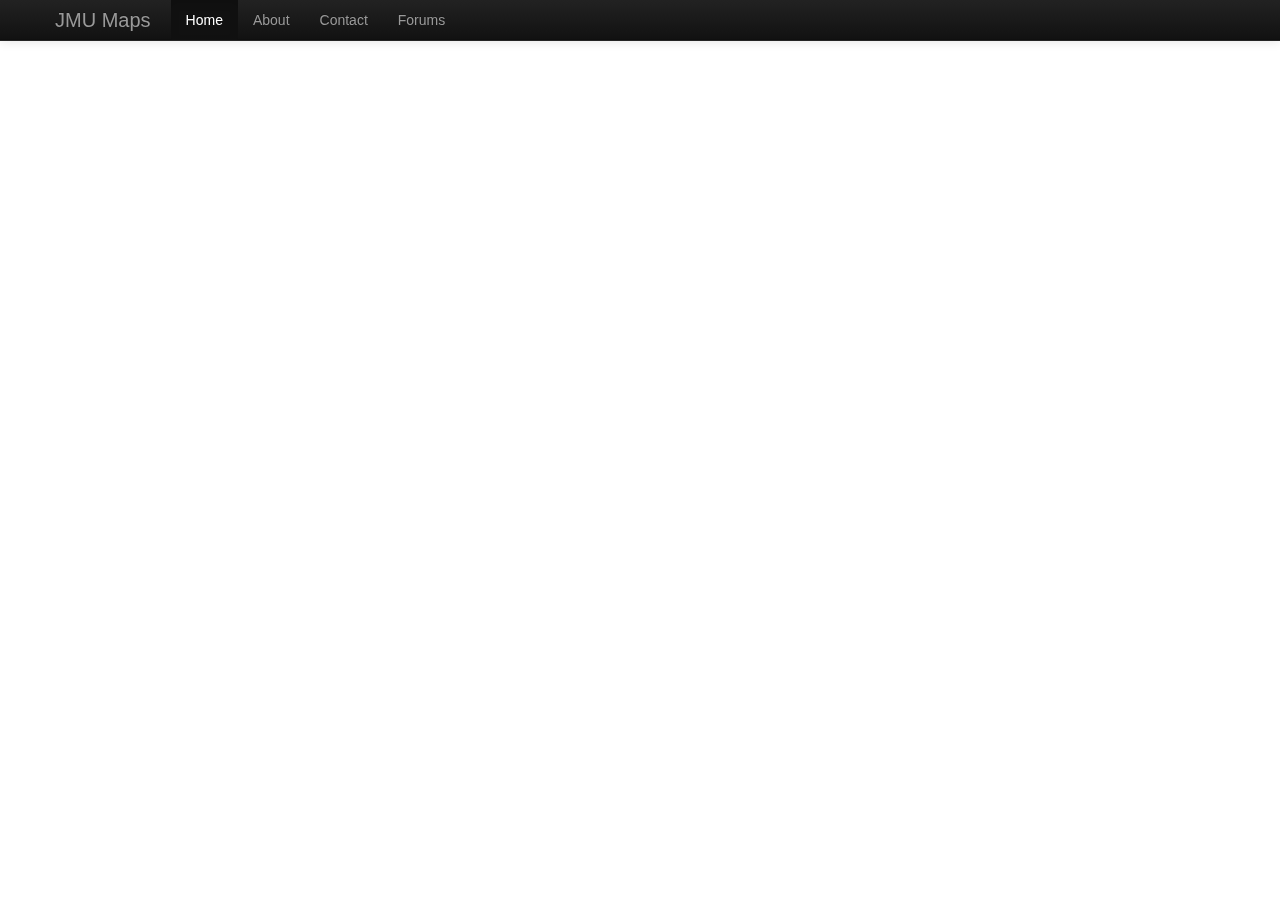
<file: docs/index.html>
<!DOCTYPE html>
<html lang="en">
  <head>
    <meta charset="utf-8">
    <title>JMU Maps</title>
    <meta name="viewport" content="width=device-width, initial-scale=1.0">
    <meta name="description" content="">
    <meta name="author" content="">

    <!-- Le styles -->
    <link href="./assets/css/bootstrap.css" rel="stylesheet">
    <style>
      body {
        padding-top: 60px; /* 60px to make the container go all the way to the bottom of the topbar */
      }
    </style>
    <link href="./assets/css/bootstrap-responsive.css" rel="stylesheet">

    <!-- Le HTML5 shim, for IE6-8 support of HTML5 elements -->
    <!--[if lt IE 9]>
      <script src="http://html5shim.googlecode.com/svn/trunk/html5.js"></script>
    <![endif]-->

    <!-- Le fav and touch icons -->
    <link rel="shortcut icon" href="./assets/ico/favicon.ico">
    <link rel="apple-touch-icon-precomposed" sizes="144x144" href="./assets/ico/apple-touch-icon-144-precomposed.png">
    <link rel="apple-touch-icon-precomposed" sizes="114x114" href="./assets/ico/apple-touch-icon-114-precomposed.png">
    <link rel="apple-touch-icon-precomposed" sizes="72x72" href="./assets/ico/apple-touch-icon-72-precomposed.png">
    <link rel="apple-touch-icon-precomposed" href="./assets/ico/apple-touch-icon-57-precomposed.png">
  </head>

  <body onload="initialize">

    <div class="navbar navbar-inverse navbar-fixed-top">
      <div class="navbar-inner">
        <div class="container">
          <a class="btn btn-navbar" data-toggle="collapse" data-target=".nav-collapse">
            <span class="icon-bar"></span>
            <span class="icon-bar"></span>
            <span class="icon-bar"></span>
          </a>
          <a class="brand">JMU Maps</a>
          <div class="nav-collapse collapse">
            <ul class="nav">
              <li class="active"><a href="index.html">Home</a></li>
              <li><a href="aboutus.html">About</a></li>
              <li><a href="#contact">Contact</a></li>
              <li><a href="http://54.243.129.45/phpBB3/index.php" target="_blank">Forums</a></li>
            </ul>
          </div><!--/.nav-collapse -->
        </div>
      </div>
    </div>

    <div class="container">
      <div class="row">
        <div class="span6" id="map-canvas"></div>
        <div class="span5" id="results"></div>
      </div>
    </div> <!-- /container -->

    <!-- Le javascript
    ================================================== -->
    <!-- Placed at the end of the document so the pages load faster -->
    <script src="./assets/js/jquery.js"></script>
    <script src="./assets/js/bootstrap-transition.js"></script>
    <script src="./assets/js/bootstrap-alert.js"></script>
    <script src="./assets/js/bootstrap-modal.js"></script>
    <script src="./assets/js/bootstrap-dropdown.js"></script>
    <script src="./assets/js/bootstrap-scrollspy.js"></script>
    <script src="./assets/js/bootstrap-tab.js"></script>
    <script src="./assets/js/bootstrap-tooltip.js"></script>
    <script src="./assets/js/bootstrap-popover.js"></script>
    <script src="./assets/js/bootstrap-button.js"></script>
    <script src="./assets/js/bootstrap-collapse.js"></script>
    <script src="./assets/js/bootstrap-carousel.js"></script>
    <script src="./assets/js/bootstrap-typeahead.js"></script>
    <!-- Google maps javascript -->
    <script type="text/javascript" src="http://maps.google.com/maps/api/js?sensor=false"></script>
    <script type="text/javascript">
      
      function initialize() {

        var map = new google.maps.Map(document.getElementById('map-canvas'), {
          mapTypeId: google.maps.MapTypeId.ROADMAP,
          center: new google.maps.LatLng(38.438472,-78.873727),
          zoom: 15,
        });

        var infoWindow = new google.maps.InfoWindow();

        var directionsDisplay = new google.maps.DirectionsRenderer();
        directionsDisplay.setMap(map);
        directionsDisplay.setPanel(document.getElementById('results'));

        var directionsService = new google.maps.DirectionsService();

        var layer = new google.maps.FusionTablesLayer({
          query: {
            select: '\'Current Location\'',
            from: '16NP68tY2xoaRXoJGWo7OJ9WyJKd8vrptlP30HtE'
          },
          map: map,
          options: {
            suppressInfoWindows: true
          }
        });

        // Add a click listener to the layer that creates a new infowindow
        // with directions text input
        google.maps.event.addListener(layer, 'click', function(e) {
          infoWindow.setContent(e.infoWindowHtml +
              '<br><label>Get Directions to here:</label> ' +
              '<input type="text" id="begin">' +
              '<input type="button" value="go" id="go">');
          infoWindow.setPosition(e.latLng);
          infoWindow.open(map);

          google.maps.event.addDomListener(document.getElementById('go'),
              'click', function() {
                var start = document.getElementById('begin').value;

                var request = {
                  origin: start,
                  destination: e.latLng,
                  travelMode: google.maps.DirectionsTravelMode.WALKING
                };
                directionsService.route(request, function(response, status) {
                  if (status == google.maps.DirectionsStatus.OK) {
                    directionsDisplay.setDirections(response);
                  } else {
                    window.alert('Error generating directions: ' + status);
                  }
                });
            infoWindow.close(map);    
          });
        });
      }

      google.maps.event.addDomListener(window, 'load', initialize);

  </script>
  </body>
</html>
</file>
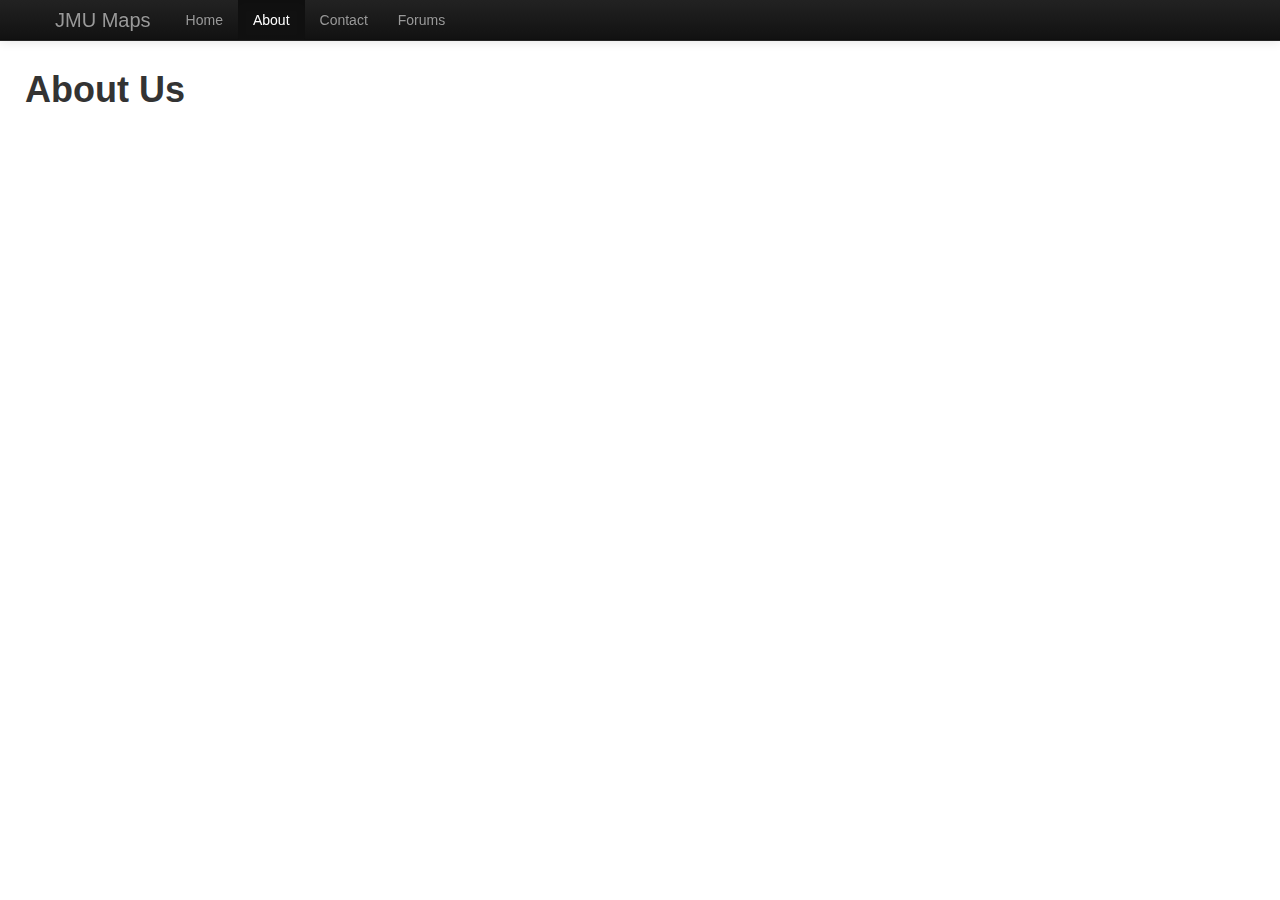
<file: docs/aboutus.html>
<!DOCTYPE html>
<html lang="en">
  <head>
    <meta charset="utf-8">
    <title>JMU Maps - About Us</title>
    <meta name="viewport" content="width=device-width, initial-scale=1.0">
    <meta name="description" content="">
    <meta name="author" content="">

    <!-- Le styles -->
    <link href="./assets/css/bootstrap.css" rel="stylesheet">
    <style>
      body {
        padding-top: 60px; /* 60px to make the container go all the way to the bottom of the topbar */
      }
    </style>
    <link href="./assets/css/bootstrap-responsive.css" rel="stylesheet">

    <!-- Le HTML5 shim, for IE6-8 support of HTML5 elements -->
    <!--[if lt IE 9]>
      <script src="http://html5shim.googlecode.com/svn/trunk/html5.js"></script>
    <![endif]-->

    <!-- Le fav and touch icons -->
    <link rel="shortcut icon" href="./assets/ico/favicon.ico">
    <link rel="apple-touch-icon-precomposed" sizes="144x144" href="./assets/ico/apple-touch-icon-144-precomposed.png">
    <link rel="apple-touch-icon-precomposed" sizes="114x114" href="./assets/ico/apple-touch-icon-114-precomposed.png">
    <link rel="apple-touch-icon-precomposed" sizes="72x72" href="./assets/ico/apple-touch-icon-72-precomposed.png">
    <link rel="apple-touch-icon-precomposed" href="./assets/ico/apple-touch-icon-57-precomposed.png">
  </head>

  <body>

    <div class="navbar navbar-inverse navbar-fixed-top">
      <div class="navbar-inner">
        <div class="container">
          <a class="btn btn-navbar" data-toggle="collapse" data-target=".nav-collapse">
            <span class="icon-bar"></span>
            <span class="icon-bar"></span>
            <span class="icon-bar"></span>
          </a>
          <a class="brand" href="#">JMU Maps</a>
          <div class="nav-collapse collapse">
            <ul class="nav">
              <li><a href="index.html">Home</a></li>
              <li class="active"><a href="aboutus.html">About</a></li>
              <li><a href="#contact">Contact</a></li>
              <li><a href="#forums">Forums</a></li>
            </ul>
          </div><!--/.nav-collapse -->
        </div>
      </div>
    </div>

    <div class="container">
      <div class="row">
        <h1>About Us</h1>
      </div>
    </div> <!-- /container -->

    <!-- Le javascript
    ================================================== -->
    <!-- Placed at the end of the document so the pages load faster -->
    <script src="./assets/js/jquery.js"></script>
    <script src="./assets/js/bootstrap-transition.js"></script>
    <script src="./assets/js/bootstrap-alert.js"></script>
    <script src="./assets/js/bootstrap-modal.js"></script>
    <script src="./assets/js/bootstrap-dropdown.js"></script>
    <script src="./assets/js/bootstrap-scrollspy.js"></script>
    <script src="./assets/js/bootstrap-tab.js"></script>
    <script src="./assets/js/bootstrap-tooltip.js"></script>
    <script src="./assets/js/bootstrap-popover.js"></script>
    <script src="./assets/js/bootstrap-button.js"></script>
    <script src="./assets/js/bootstrap-collapse.js"></script>
    <script src="./assets/js/bootstrap-carousel.js"></script>
    <script src="./assets/js/bootstrap-typeahead.js"></script>
    </script>  
  </body>
</html>
</file>
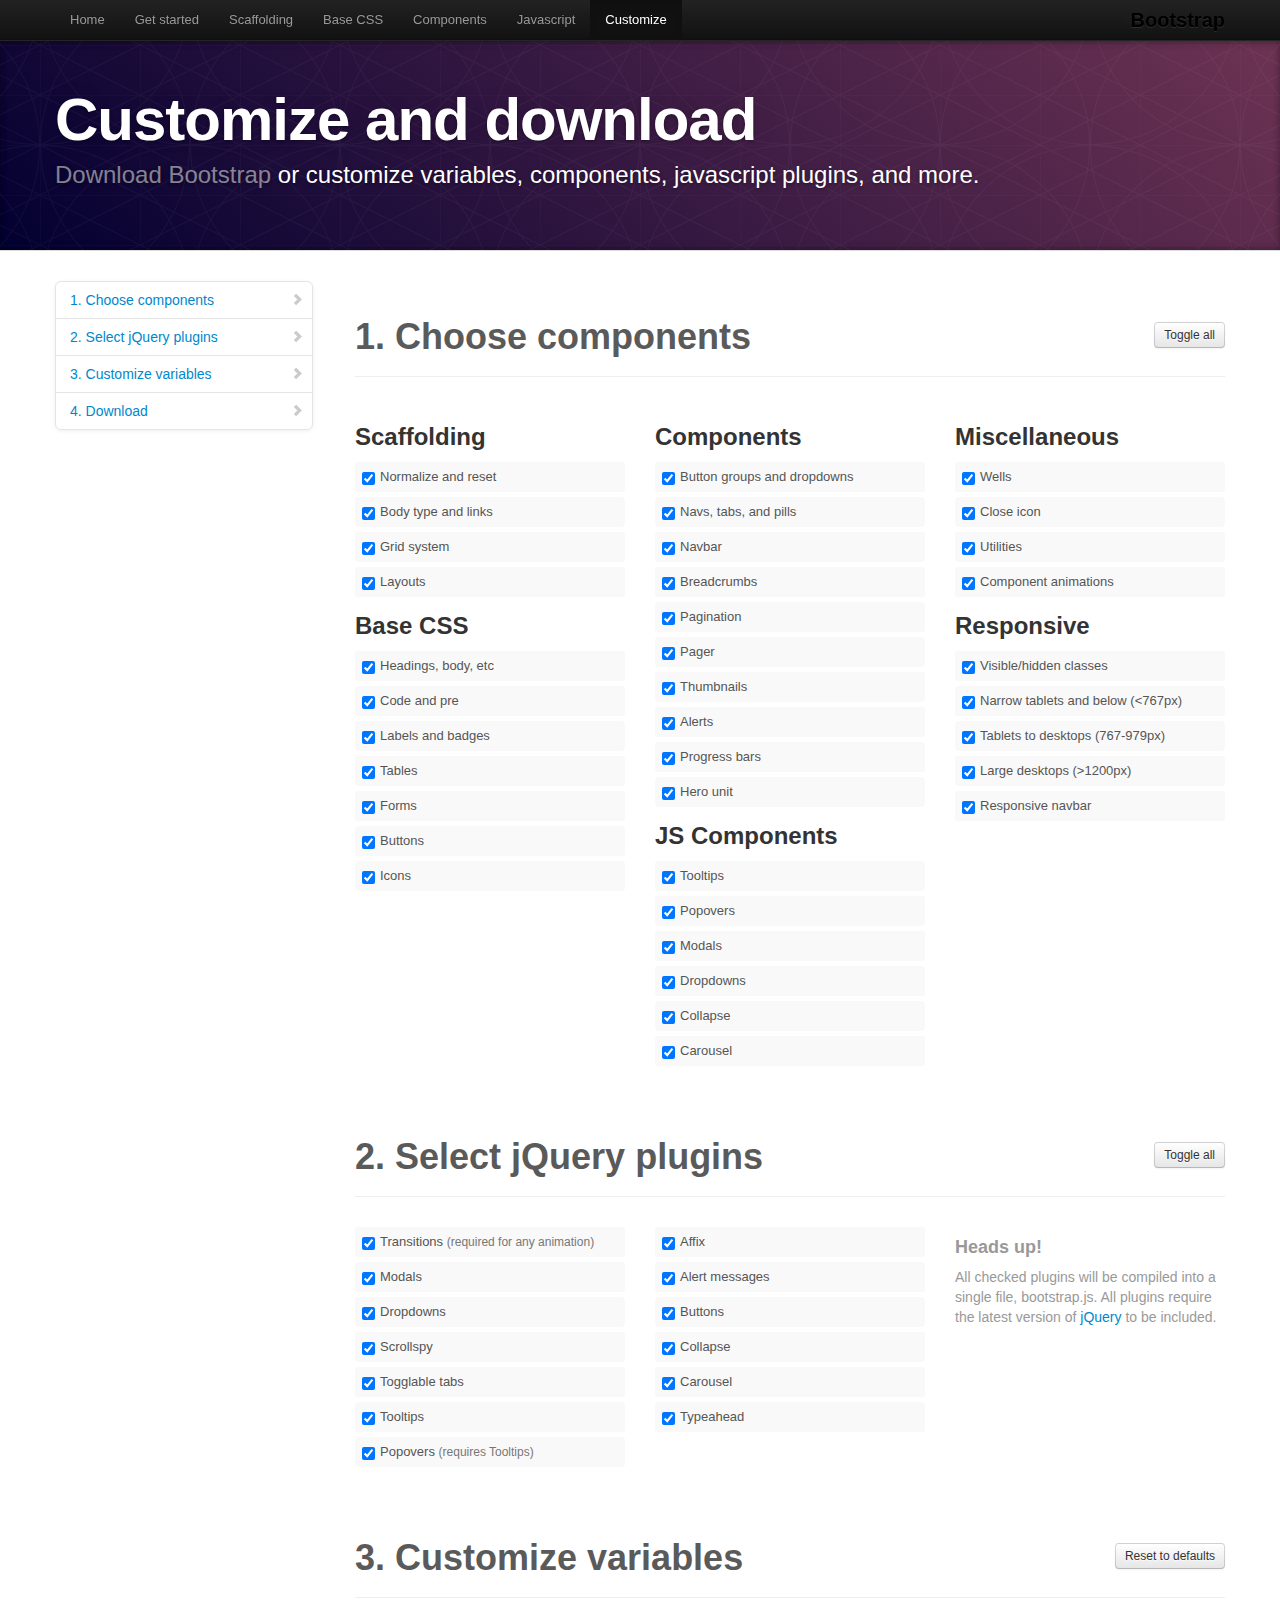
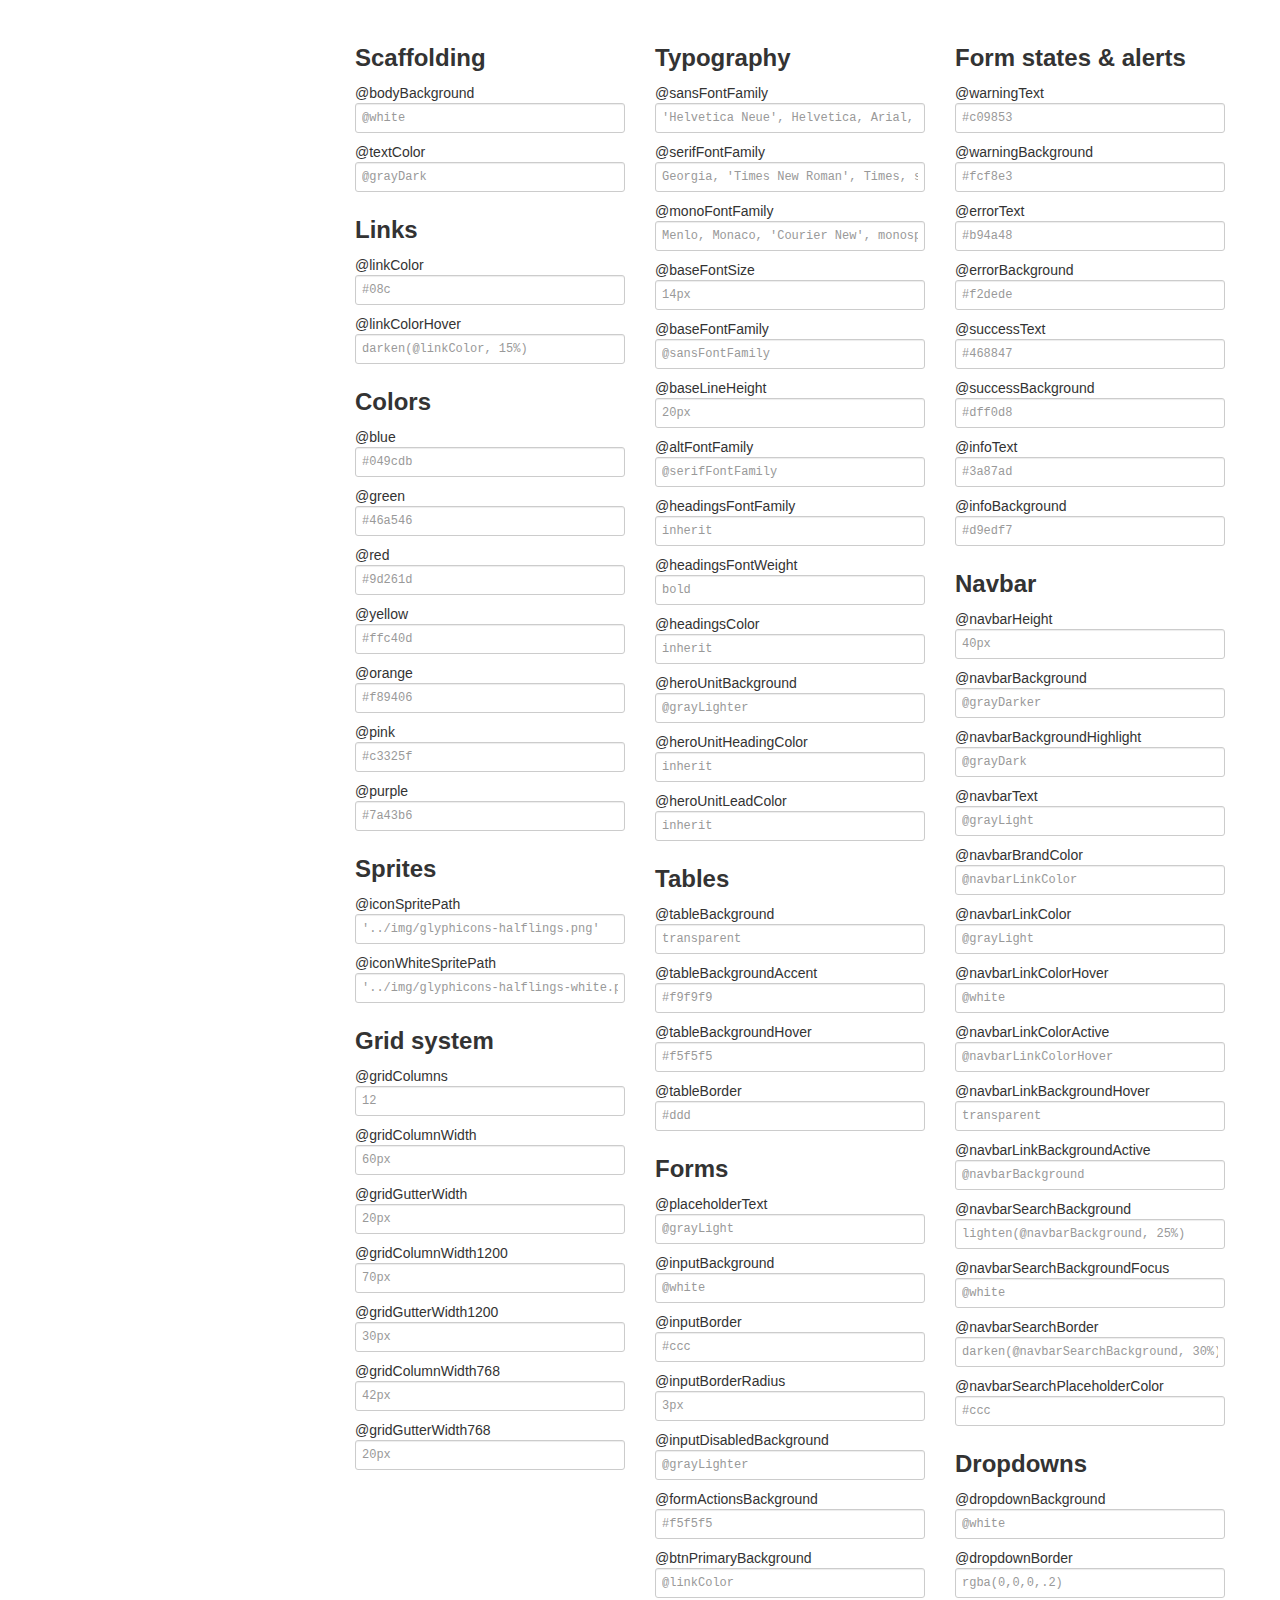
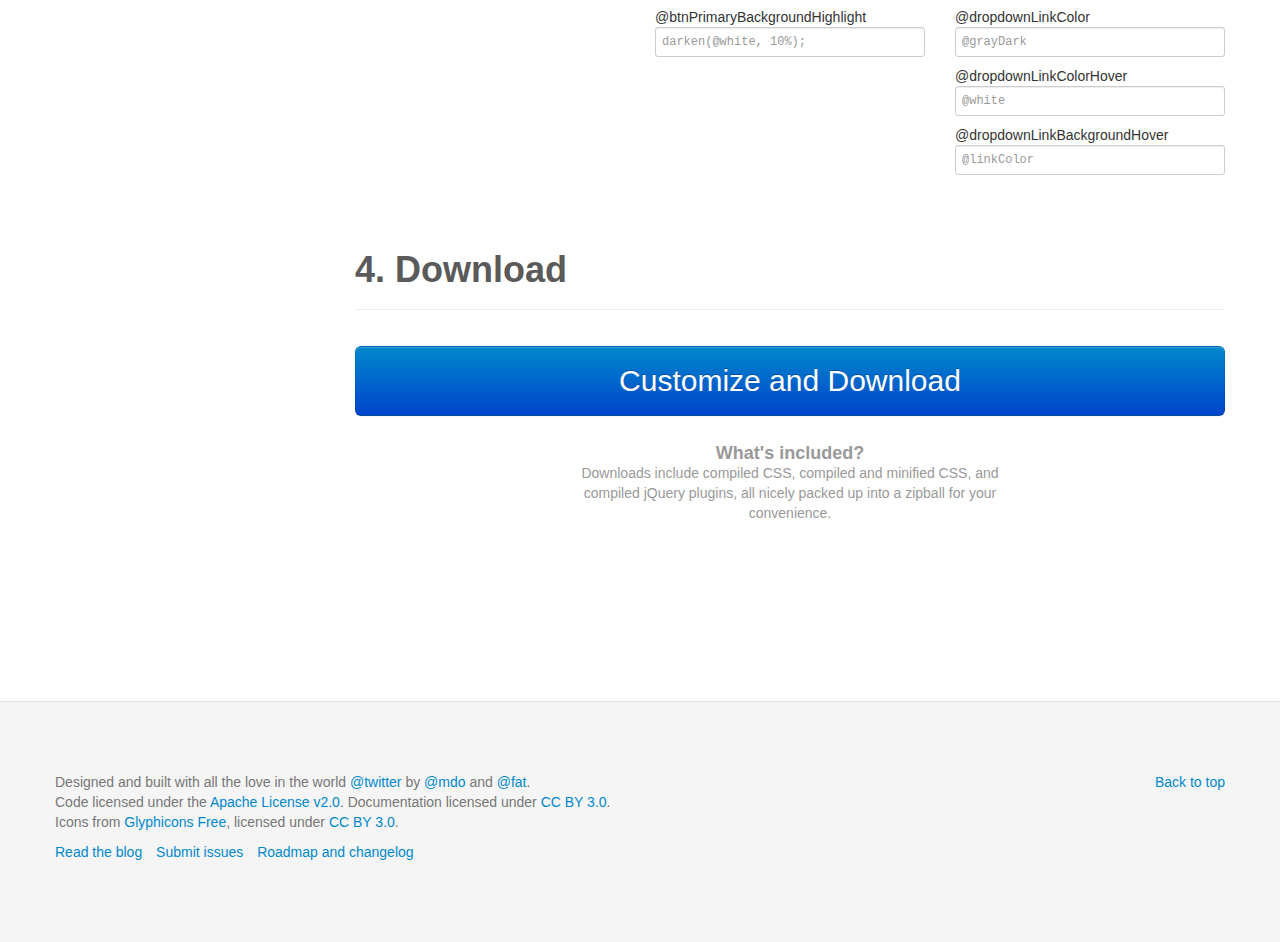
<file: docs/customize.html>
<!DOCTYPE html>
<html lang="en">
  <head>
    <meta charset="utf-8">
    <title>Customize · Twitter Bootstrap</title>
    <meta name="viewport" content="width=device-width, initial-scale=1.0">
    <meta name="description" content="">
    <meta name="author" content="">

    <!-- Le styles -->
    <link href="assets/css/bootstrap.css" rel="stylesheet">
    <link href="assets/css/bootstrap-responsive.css" rel="stylesheet">
    <link href="assets/css/docs.css" rel="stylesheet">
    <link href="assets/js/google-code-prettify/prettify.css" rel="stylesheet">

    <!-- Le HTML5 shim, for IE6-8 support of HTML5 elements -->
    <!--[if lt IE 9]>
      <script src="http://html5shim.googlecode.com/svn/trunk/html5.js"></script>
    <![endif]-->

    <!-- Le fav and touch icons -->
    <link rel="shortcut icon" href="assets/ico/favicon.ico">
    <link rel="apple-touch-icon-precomposed" sizes="144x144" href="assets/ico/apple-touch-icon-144-precomposed.png">
    <link rel="apple-touch-icon-precomposed" sizes="114x114" href="assets/ico/apple-touch-icon-114-precomposed.png">
    <link rel="apple-touch-icon-precomposed" sizes="72x72" href="assets/ico/apple-touch-icon-72-precomposed.png">
    <link rel="apple-touch-icon-precomposed" href="assets/ico/apple-touch-icon-57-precomposed.png">

  </head>

  <body data-spy="scroll" data-target=".bs-docs-sidebar">

    <!-- Navbar
    ================================================== -->
    <div class="navbar navbar-inverse navbar-fixed-top">
      <div class="navbar-inner">
        <div class="container">
          <button type="button" class="btn btn-navbar" data-toggle="collapse" data-target=".nav-collapse">
            <span class="icon-bar"></span>
            <span class="icon-bar"></span>
            <span class="icon-bar"></span>
          </button>
          <a class="brand" href="./index.html">Bootstrap</a>
          <div class="nav-collapse collapse">
            <ul class="nav">
              <li class="">
                <a href="./index.html">Home</a>
              </li>
              <li class="">
                <a href="./getting-started.html">Get started</a>
              </li>
              <li class="">
                <a href="./scaffolding.html">Scaffolding</a>
              </li>
              <li class="">
                <a href="./base-css.html">Base CSS</a>
              </li>
              <li class="">
                <a href="./components.html">Components</a>
              </li>
              <li class="">
                <a href="./javascript.html">Javascript</a>
              </li>
              <li class="active">
                <a href="./customize.html">Customize</a>
              </li>
            </ul>
          </div>
        </div>
      </div>
    </div>

<!-- Masthead
================================================== -->
<header class="jumbotron subhead" id="overview">
  <div class="container">
    <h1>Customize and download</h1>
    <p class="lead"><a href="https://github.com/twitter/bootstrap/zipball/master">Download Bootstrap</a> or customize variables, components, javascript plugins, and more.</p>
  </div>
</header>


  <div class="container">

    <!-- Docs nav
    ================================================== -->
    <div class="row">
      <div class="span3 bs-docs-sidebar">
        <ul class="nav nav-list bs-docs-sidenav">
          <li><a href="#components"><i class="icon-chevron-right"></i> 1. Choose components</a></li>
          <li><a href="#plugins"><i class="icon-chevron-right"></i> 2. Select jQuery plugins</a></li>
          <li><a href="#variables"><i class="icon-chevron-right"></i> 3. Customize variables</a></li>
          <li><a href="#download"><i class="icon-chevron-right"></i> 4. Download</a></li>
        </ul>
      </div>
      <div class="span9">


        <!-- Customize form
        ================================================== -->
        <form>
          <section class="download" id="components">
            <div class="page-header">
              <a class="btn btn-small pull-right toggle-all" href="#">Toggle all</a>
              <h1>
                1. Choose components
              </h1>
            </div>
            <div class="row download-builder">
              <div class="span3">
                <h3>Scaffolding</h3>
                <label class="checkbox"><input checked="checked" type="checkbox" value="reset.less"> Normalize and reset</label>
                <label class="checkbox"><input checked="checked" type="checkbox" value="scaffolding.less"> Body type and links</label>
                <label class="checkbox"><input checked="checked" type="checkbox" value="grid.less"> Grid system</label>
                <label class="checkbox"><input checked="checked" type="checkbox" value="layouts.less"> Layouts</label>
                <h3>Base CSS</h3>
                <label class="checkbox"><input checked="checked" type="checkbox" value="type.less"> Headings, body, etc</label>
                <label class="checkbox"><input checked="checked" type="checkbox" value="code.less"> Code and pre</label>
                <label class="checkbox"><input checked="checked" type="checkbox" value="labels-badges.less"> Labels and badges</label>
                <label class="checkbox"><input checked="checked" type="checkbox" value="tables.less"> Tables</label>
                <label class="checkbox"><input checked="checked" type="checkbox" value="forms.less"> Forms</label>
                <label class="checkbox"><input checked="checked" type="checkbox" value="buttons.less"> Buttons</label>
                <label class="checkbox"><input checked="checked" type="checkbox" value="sprites.less"> Icons</label>
              </div><!-- /span -->
              <div class="span3">
                <h3>Components</h3>
                <label class="checkbox"><input checked="checked" type="checkbox" value="button-groups.less"> Button groups and dropdowns</label>
                <label class="checkbox"><input checked="checked" type="checkbox" value="navs.less"> Navs, tabs, and pills</label>
                <label class="checkbox"><input checked="checked" type="checkbox" value="navbar.less"> Navbar</label>
                <label class="checkbox"><input checked="checked" type="checkbox" value="breadcrumbs.less"> Breadcrumbs</label>
                <label class="checkbox"><input checked="checked" type="checkbox" value="pagination.less"> Pagination</label>
                <label class="checkbox"><input checked="checked" type="checkbox" value="pager.less"> Pager</label>
                <label class="checkbox"><input checked="checked" type="checkbox" value="thumbnails.less"> Thumbnails</label>
                <label class="checkbox"><input checked="checked" type="checkbox" value="alerts.less"> Alerts</label>
                <label class="checkbox"><input checked="checked" type="checkbox" value="progress-bars.less"> Progress bars</label>
                <label class="checkbox"><input checked="checked" type="checkbox" value="hero-unit.less"> Hero unit</label>
                <h3>JS Components</h3>
                <label class="checkbox"><input checked="checked" type="checkbox" value="tooltip.less"> Tooltips</label>
                <label class="checkbox"><input checked="checked" type="checkbox" value="popovers.less"> Popovers</label>
                <label class="checkbox"><input checked="checked" type="checkbox" value="modals.less"> Modals</label>
                <label class="checkbox"><input checked="checked" type="checkbox" value="dropdowns.less"> Dropdowns</label>
                <label class="checkbox"><input checked="checked" type="checkbox" value="accordion.less"> Collapse</label>
                <label class="checkbox"><input checked="checked" type="checkbox" value="carousel.less"> Carousel</label>
              </div><!-- /span -->
              <div class="span3">
                <h3>Miscellaneous</h3>
                <label class="checkbox"><input checked="checked" type="checkbox" value="wells.less"> Wells</label>
                <label class="checkbox"><input checked="checked" type="checkbox" value="close.less"> Close icon</label>
                <label class="checkbox"><input checked="checked" type="checkbox" value="utilities.less"> Utilities</label>
                <label class="checkbox"><input checked="checked" type="checkbox" value="component-animations.less"> Component animations</label>
                <h3>Responsive</h3>
                <label class="checkbox"><input checked="checked" type="checkbox" value="responsive-utilities.less"> Visible/hidden classes</label>
                <label class="checkbox"><input checked="checked" type="checkbox" value="responsive-767px-max.less"> Narrow tablets and below (<767px)</label>
                <label class="checkbox"><input checked="checked" type="checkbox" value="responsive-768px-979px.less"> Tablets to desktops (767-979px)</label>
                <label class="checkbox"><input checked="checked" type="checkbox" value="responsive-1200px-min.less"> Large desktops (>1200px)</label>
                <label class="checkbox"><input checked="checked" type="checkbox" value="responsive-navbar.less"> Responsive navbar</label>
              </div><!-- /span -->
            </div><!-- /row -->
          </section>

          <section class="download" id="plugins">
            <div class="page-header">
              <a class="btn btn-small pull-right toggle-all" href="#">Toggle all</a>
              <h1>
                2. Select jQuery plugins
              </h1>
            </div>
            <div class="row download-builder">
              <div class="span3">
                <label class="checkbox">
                  <input type="checkbox" checked="true" value="bootstrap-transition.js">
                  Transitions <small>(required for any animation)</small>
                </label>
                <label class="checkbox">
                  <input type="checkbox" checked="true" value="bootstrap-modal.js">
                  Modals
                </label>
                <label class="checkbox">
                  <input type="checkbox" checked="true" value="bootstrap-dropdown.js">
                  Dropdowns
                </label>
                <label class="checkbox">
                  <input type="checkbox" checked="true" value="bootstrap-scrollspy.js">
                  Scrollspy
                </label>
                <label class="checkbox">
                  <input type="checkbox" checked="true" value="bootstrap-tab.js">
                  Togglable tabs
                </label>
                <label class="checkbox">
                  <input type="checkbox" checked="true" value="bootstrap-tooltip.js">
                  Tooltips
                </label>
                <label class="checkbox">
                  <input type="checkbox" checked="true" value="bootstrap-popover.js">
                  Popovers <small>(requires Tooltips)</small>
                </label>
              </div><!-- /span -->
              <div class="span3">
                <label class="checkbox">
                  <input type="checkbox" checked="true" value="bootstrap-affix.js">
                  Affix
                </label>
                <label class="checkbox">
                  <input type="checkbox" checked="true" value="bootstrap-alert.js">
                  Alert messages
                </label>
                <label class="checkbox">
                  <input type="checkbox" checked="true" value="bootstrap-button.js">
                  Buttons
                </label>
                <label class="checkbox">
                  <input type="checkbox" checked="true" value="bootstrap-collapse.js">
                  Collapse
                </label>
                <label class="checkbox">
                  <input type="checkbox" checked="true" value="bootstrap-carousel.js">
                  Carousel
                </label>
                <label class="checkbox">
                  <input type="checkbox" checked="true" value="bootstrap-typeahead.js">
                  Typeahead
                </label>
              </div><!-- /span -->
              <div class="span3">
                <h4 class="muted">Heads up!</h4>
                <p class="muted">All checked plugins will be compiled into a single file, bootstrap.js. All plugins require the latest version of <a href="http://jquery.com/" target="_blank">jQuery</a> to be included.</p>
              </div><!-- /span -->
            </div><!-- /row -->
          </section>


          <section class="download" id="variables">
            <div class="page-header">
              <a class="btn btn-small pull-right toggle-all" href="#">Reset to defaults</a>
              <h1>
                3. Customize variables
              </h1>
            </div>
            <div class="row download-builder">
              <div class="span3">
                <h3>Scaffolding</h3>
                <label>@bodyBackground</label>
                <input type="text" class="span3" placeholder="@white">
                <label>@textColor</label>
                <input type="text" class="span3" placeholder="@grayDark">

                <h3>Links</h3>
                <label>@linkColor</label>
                <input type="text" class="span3" placeholder="#08c">
                <label>@linkColorHover</label>
                <input type="text" class="span3" placeholder="darken(@linkColor, 15%)">
                <h3>Colors</h3>
                <label>@blue</label>
                <input type="text" class="span3" placeholder="#049cdb">
                <label>@green</label>
                <input type="text" class="span3" placeholder="#46a546">
                <label>@red</label>
                <input type="text" class="span3" placeholder="#9d261d">
                <label>@yellow</label>
                <input type="text" class="span3" placeholder="#ffc40d">
                <label>@orange</label>
                <input type="text" class="span3" placeholder="#f89406">
                <label>@pink</label>
                <input type="text" class="span3" placeholder="#c3325f">
                <label>@purple</label>
                <input type="text" class="span3" placeholder="#7a43b6">

                <h3>Sprites</h3>
                <label>@iconSpritePath</label>
                <input type="text" class="span3" placeholder="'../img/glyphicons-halflings.png'">
                <label>@iconWhiteSpritePath</label>
                <input type="text" class="span3" placeholder="'../img/glyphicons-halflings-white.png'">

                <h3>Grid system</h3>
                <label>@gridColumns</label>
                <input type="text" class="span3" placeholder="12">
                <label>@gridColumnWidth</label>
                <input type="text" class="span3" placeholder="60px">
                <label>@gridGutterWidth</label>
                <input type="text" class="span3" placeholder="20px">
                <label>@gridColumnWidth1200</label>
                <input type="text" class="span3" placeholder="70px">
                <label>@gridGutterWidth1200</label>
                <input type="text" class="span3" placeholder="30px">
                <label>@gridColumnWidth768</label>
                <input type="text" class="span3" placeholder="42px">
                <label>@gridGutterWidth768</label>
                <input type="text" class="span3" placeholder="20px">

              </div><!-- /span -->
              <div class="span3">

                <h3>Typography</h3>
                <label>@sansFontFamily</label>
                <input type="text" class="span3" placeholder="'Helvetica Neue', Helvetica, Arial, sans-serif">
                <label>@serifFontFamily</label>
                <input type="text" class="span3" placeholder="Georgia, 'Times New Roman', Times, serif">
                <label>@monoFontFamily</label>
                <input type="text" class="span3" placeholder="Menlo, Monaco, 'Courier New', monospace">
                <label>@baseFontSize</label>
                <input type="text" class="span3" placeholder="14px">
                <label>@baseFontFamily</label>
                <input type="text" class="span3" placeholder="@sansFontFamily">
                <label>@baseLineHeight</label>
                <input type="text" class="span3" placeholder="20px">
                <label>@altFontFamily</label>
                <input type="text" class="span3" placeholder="@serifFontFamily">
                <label>@headingsFontFamily</label>
                <input type="text" class="span3" placeholder="inherit">
                <label>@headingsFontWeight</label>
                <input type="text" class="span3" placeholder="bold">
                <label>@headingsColor</label>
                <input type="text" class="span3" placeholder="inherit">
                <label>@heroUnitBackground</label>
                <input type="text" class="span3" placeholder="@grayLighter">
                <label>@heroUnitHeadingColor</label>
                <input type="text" class="span3" placeholder="inherit">
                <label>@heroUnitLeadColor</label>
                <input type="text" class="span3" placeholder="inherit">

                <h3>Tables</h3>
                <label>@tableBackground</label>
                <input type="text" class="span3" placeholder="transparent">
                <label>@tableBackgroundAccent</label>
                <input type="text" class="span3" placeholder="#f9f9f9">
                <label>@tableBackgroundHover</label>
                <input type="text" class="span3" placeholder="#f5f5f5">
                <label>@tableBorder</label>
                <input type="text" class="span3" placeholder="#ddd">

                <h3>Forms</h3>
                <label>@placeholderText</label>
                <input type="text" class="span3" placeholder="@grayLight">
                <label>@inputBackground</label>
                <input type="text" class="span3" placeholder="@white">
                <label>@inputBorder</label>
                <input type="text" class="span3" placeholder="#ccc">
                <label>@inputBorderRadius</label>
                <input type="text" class="span3" placeholder="3px">
                <label>@inputDisabledBackground</label>
                <input type="text" class="span3" placeholder="@grayLighter">
                <label>@formActionsBackground</label>
                <input type="text" class="span3" placeholder="#f5f5f5">
                <label>@btnPrimaryBackground</label>
                <input type="text" class="span3" placeholder="@linkColor">
                <label>@btnPrimaryBackgroundHighlight</label>
                <input type="text" class="span3" placeholder="darken(@white, 10%);">

              </div><!-- /span -->
              <div class="span3">

                <h3>Form states &amp; alerts</h3>
                <label>@warningText</label>
                <input type="text" class="span3" placeholder="#c09853">
                <label>@warningBackground</label>
                <input type="text" class="span3" placeholder="#fcf8e3">
                <label>@errorText</label>
                <input type="text" class="span3" placeholder="#b94a48">
                <label>@errorBackground</label>
                <input type="text" class="span3" placeholder="#f2dede">
                <label>@successText</label>
                <input type="text" class="span3" placeholder="#468847">
                <label>@successBackground</label>
                <input type="text" class="span3" placeholder="#dff0d8">
                <label>@infoText</label>
                <input type="text" class="span3" placeholder="#3a87ad">
                <label>@infoBackground</label>
                <input type="text" class="span3" placeholder="#d9edf7">

                <h3>Navbar</h3>
                <label>@navbarHeight</label>
                <input type="text" class="span3" placeholder="40px">
                <label>@navbarBackground</label>
                <input type="text" class="span3" placeholder="@grayDarker">
                <label>@navbarBackgroundHighlight</label>
                <input type="text" class="span3" placeholder="@grayDark">
                <label>@navbarText</label>
                <input type="text" class="span3" placeholder="@grayLight">
                <label>@navbarBrandColor</label>
                <input type="text" class="span3" placeholder="@navbarLinkColor">
                <label>@navbarLinkColor</label>
                <input type="text" class="span3" placeholder="@grayLight">
                <label>@navbarLinkColorHover</label>
                <input type="text" class="span3" placeholder="@white">
                <label>@navbarLinkColorActive</label>
                <input type="text" class="span3" placeholder="@navbarLinkColorHover">
                <label>@navbarLinkBackgroundHover</label>
                <input type="text" class="span3" placeholder="transparent">
                <label>@navbarLinkBackgroundActive</label>
                <input type="text" class="span3" placeholder="@navbarBackground">
                <label>@navbarSearchBackground</label>
                <input type="text" class="span3" placeholder="lighten(@navbarBackground, 25%)">
                <label>@navbarSearchBackgroundFocus</label>
                <input type="text" class="span3" placeholder="@white">
                <label>@navbarSearchBorder</label>
                <input type="text" class="span3" placeholder="darken(@navbarSearchBackground, 30%)">
                <label>@navbarSearchPlaceholderColor</label>
                <input type="text" class="span3" placeholder="#ccc">

                <h3>Dropdowns</h3>
                <label>@dropdownBackground</label>
                <input type="text" class="span3" placeholder="@white">
                <label>@dropdownBorder</label>
                <input type="text" class="span3" placeholder="rgba(0,0,0,.2)">
                <label>@dropdownLinkColor</label>
                <input type="text" class="span3" placeholder="@grayDark">
                <label>@dropdownLinkColorHover</label>
                <input type="text" class="span3" placeholder="@white">
                <label>@dropdownLinkBackgroundHover</label>
                <input type="text" class="span3" placeholder="@linkColor">
              </div><!-- /span -->
            </div><!-- /row -->
          </section>

          <section class="download" id="download">
            <div class="page-header">
              <h1>
                4. Download
              </h1>
            </div>
            <div class="download-btn">
              <a class="btn btn-primary" href="#" >Customize and Download</a>
              <h4>What's included?</h4>
              <p>Downloads include compiled CSS, compiled and minified CSS, and compiled jQuery plugins, all nicely packed up into a zipball for your convenience.</p>
            </div>
          </section><!-- /download -->
        </form>



      </div>
    </div>

  </div>



    <!-- Footer
    ================================================== -->
    <footer class="footer">
      <div class="container">
        <p class="pull-right"><a href="#">Back to top</a></p>
        <p>Designed and built with all the love in the world <a href="http://twitter.com/twitter" target="_blank">@twitter</a> by <a href="http://twitter.com/mdo" target="_blank">@mdo</a> and <a href="http://twitter.com/fat" target="_blank">@fat</a>.</p>
        <p>Code licensed under the <a href="http://www.apache.org/licenses/LICENSE-2.0" target="_blank">Apache License v2.0</a>. Documentation licensed under <a href="http://creativecommons.org/licenses/by/3.0/">CC BY 3.0</a>.</p>
        <p>Icons from <a href="http://glyphicons.com">Glyphicons Free</a>, licensed under <a href="http://creativecommons.org/licenses/by/3.0/">CC BY 3.0</a>.</p>
        <ul class="footer-links">
          <li><a href="http://blog.getbootstrap.com">Read the blog</a></li>
          <li><a href="https://github.com/twitter/bootstrap/issues?state=open">Submit issues</a></li>
          <li><a href="https://github.com/twitter/bootstrap/wiki">Roadmap and changelog</a></li>
        </ul>
      </div>
    </footer>



    <!-- Le javascript
    ================================================== -->
    <!-- Placed at the end of the document so the pages load faster -->
    <script type="text/javascript" src="http://platform.twitter.com/widgets.js"></script>
    <script src="assets/js/jquery.js"></script>
    <script src="assets/js/google-code-prettify/prettify.js"></script>
    <script src="assets/js/bootstrap-transition.js"></script>
    <script src="assets/js/bootstrap-alert.js"></script>
    <script src="assets/js/bootstrap-modal.js"></script>
    <script src="assets/js/bootstrap-dropdown.js"></script>
    <script src="assets/js/bootstrap-scrollspy.js"></script>
    <script src="assets/js/bootstrap-tab.js"></script>
    <script src="assets/js/bootstrap-tooltip.js"></script>
    <script src="assets/js/bootstrap-popover.js"></script>
    <script src="assets/js/bootstrap-button.js"></script>
    <script src="assets/js/bootstrap-collapse.js"></script>
    <script src="assets/js/bootstrap-carousel.js"></script>
    <script src="assets/js/bootstrap-typeahead.js"></script>
    <script src="assets/js/bootstrap-affix.js"></script>
    <script src="assets/js/application.js"></script>



  </body>
</html>
</file>
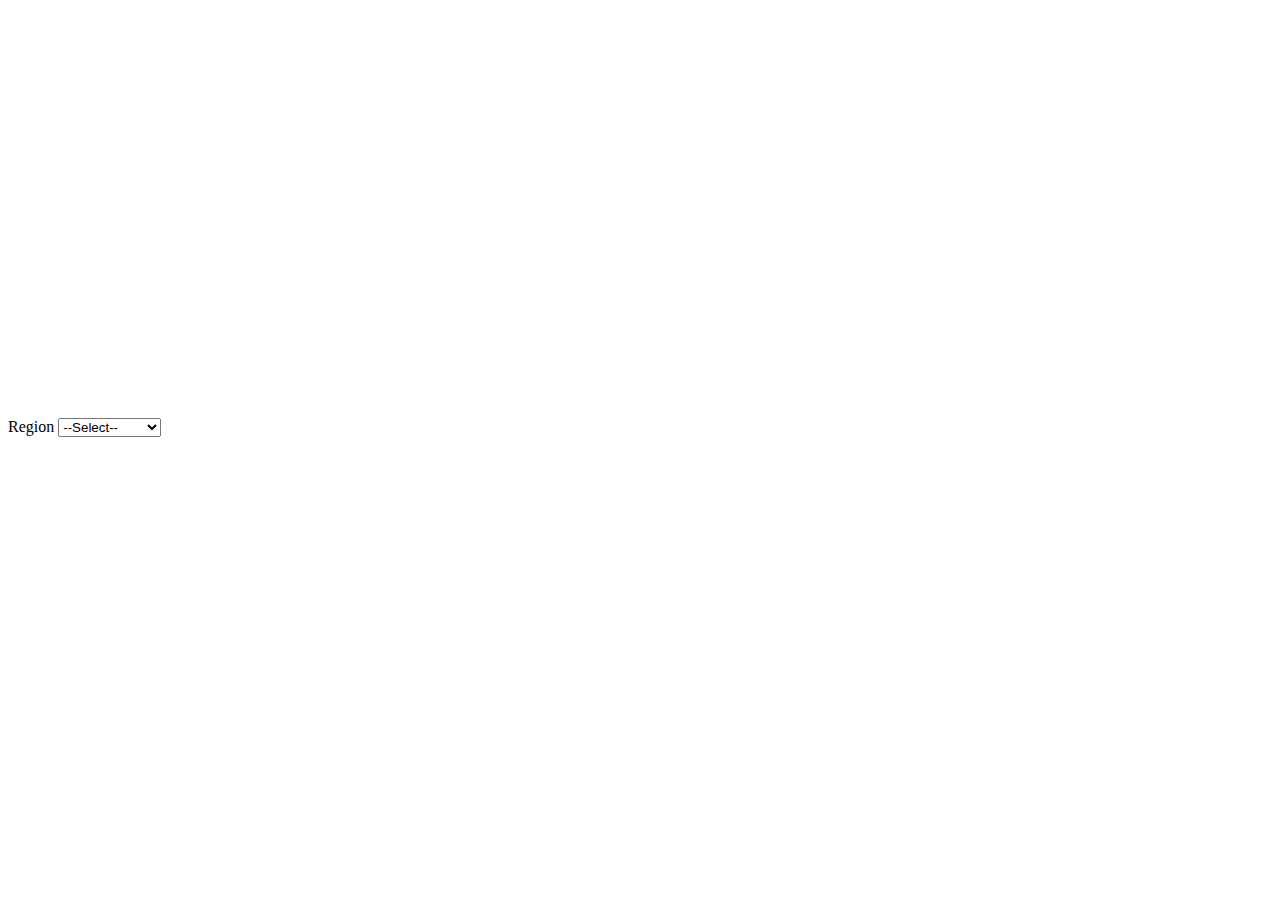
<file: docs/dropdown-test.html>
<!DOCTYPE html>
<html>
  <head>
  <style>
    #map-canvas { width:500px; height:400px; }
  </style>
  <script type="text/javascript"
    src="http://maps.google.com/maps/api/js?sensor=false">
  </script>
  <script type="text/javascript">
    var map;
    var layerl0;
    function initialize() {
      map = new google.maps.Map(document.getElementById('map-canvas'), {
        center: new google.maps.LatLng(38.438472,-78.873727),
        zoom: 15,
        mapTypeId: google.maps.MapTypeId.ROADMAP
      });
      layerl0 = new google.maps.FusionTablesLayer({
        query: {
          select: "'Current Location'",
          from: '16NP68tY2xoaRXoJGWo7OJ9WyJKd8vrptlP30HtE'
        },
        map: map,
          options: {
            suppressInfoWindows: true
          },
        styleId: 4,
        templateId: -1
      });
    }
    function changeMapl0() {
      var searchString = document.getElementById('search-string-l0').value.replace(/'/g, "\\'");
      layerl0.setOptions({
        query: {
          select: "'Current Location'",
          from: '16NP68tY2xoaRXoJGWo7OJ9WyJKd8vrptlP30HtE',
          where: "'Region' = '" + searchString + "'"
        }
      });
    }
    google.maps.event.addDomListener(window, 'load', initialize);
  </script>
  </head>
  <body>
    <div id="map-canvas"></div>
    <div style="margin-top: 10px;">
      <label>Region</label>
      <select id="search-string-l0" onchange="changeMapl0(this.value);">
        <option value="">--Select--</option>
        <option value="Bluestone">Bluestone</option>
        <option value="Lake">Lake</option>
        <option value="East Campus">East Campus</option>
        <option value="Village">Village</option>
        <option value="Hillside">Hillside</option>
        <option value="Quad">Quad</option>
      </select>
    </div>
  </body>
</html>
</file>
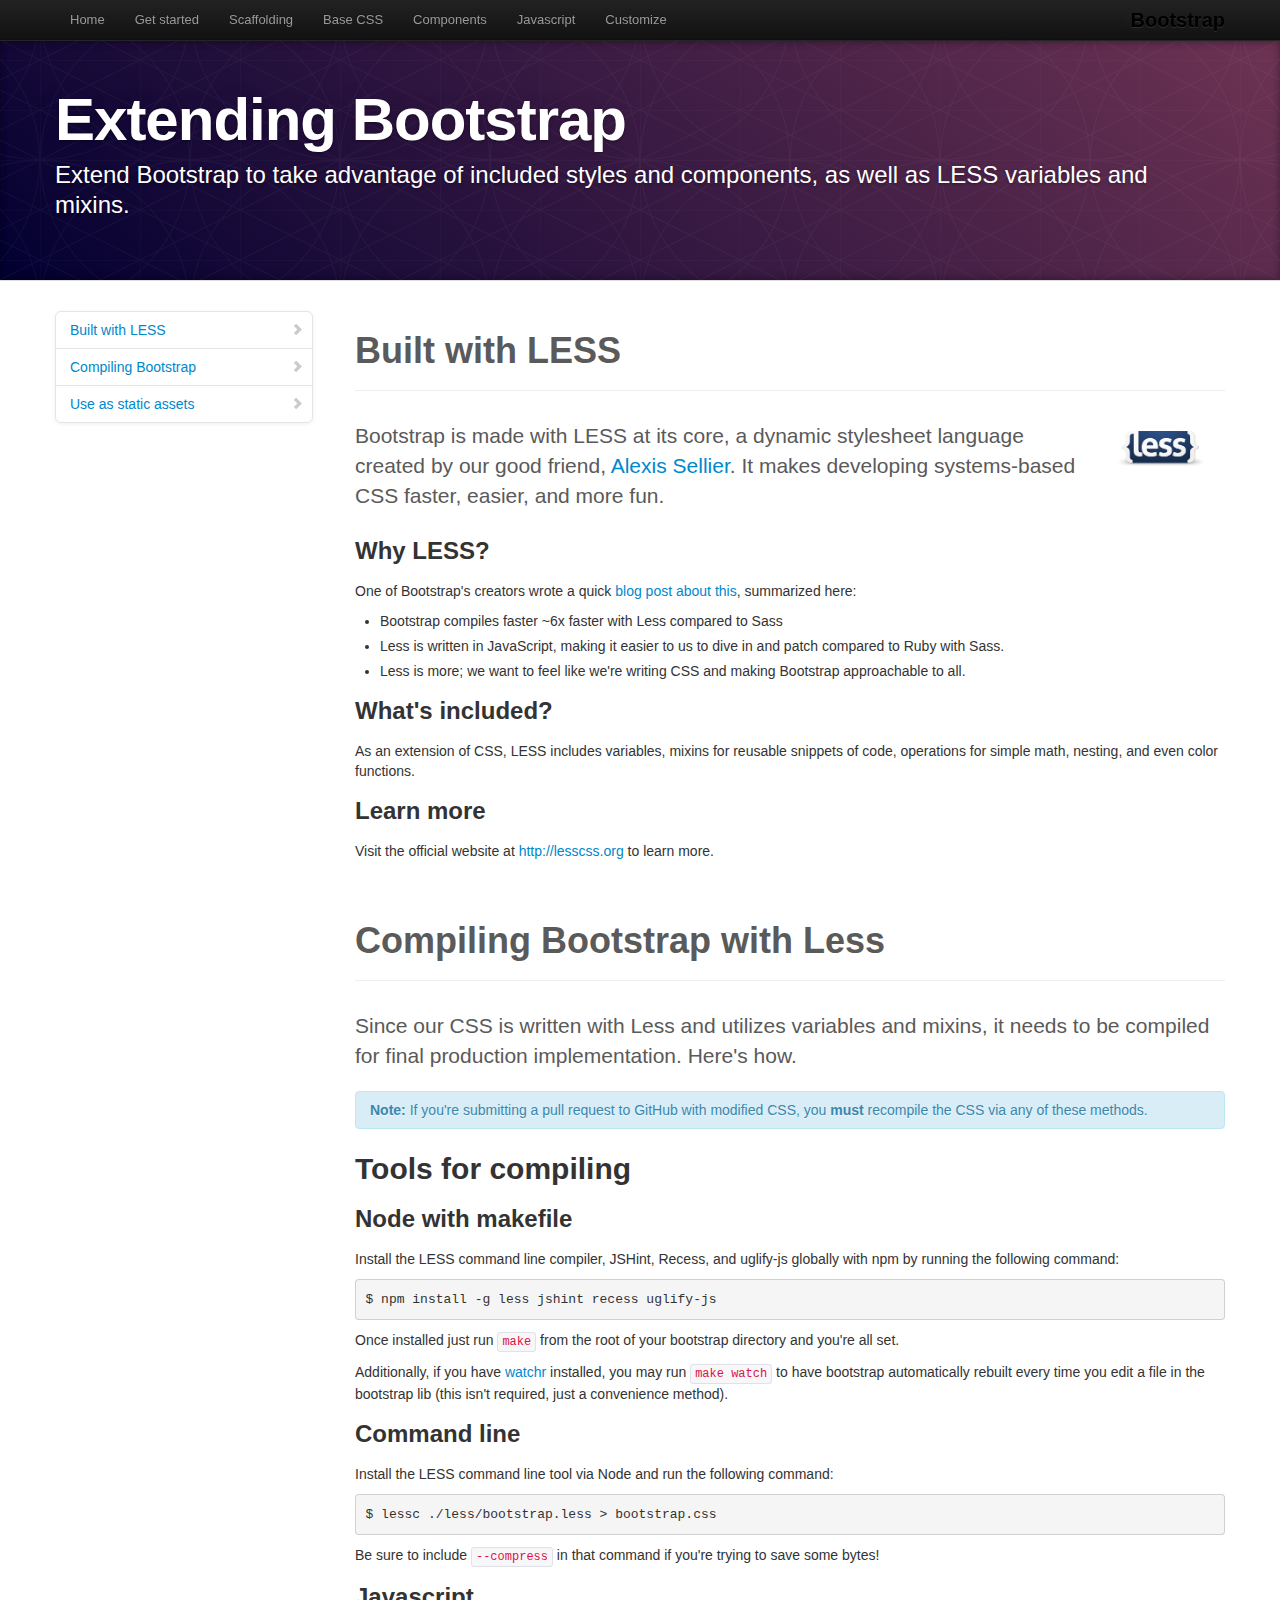
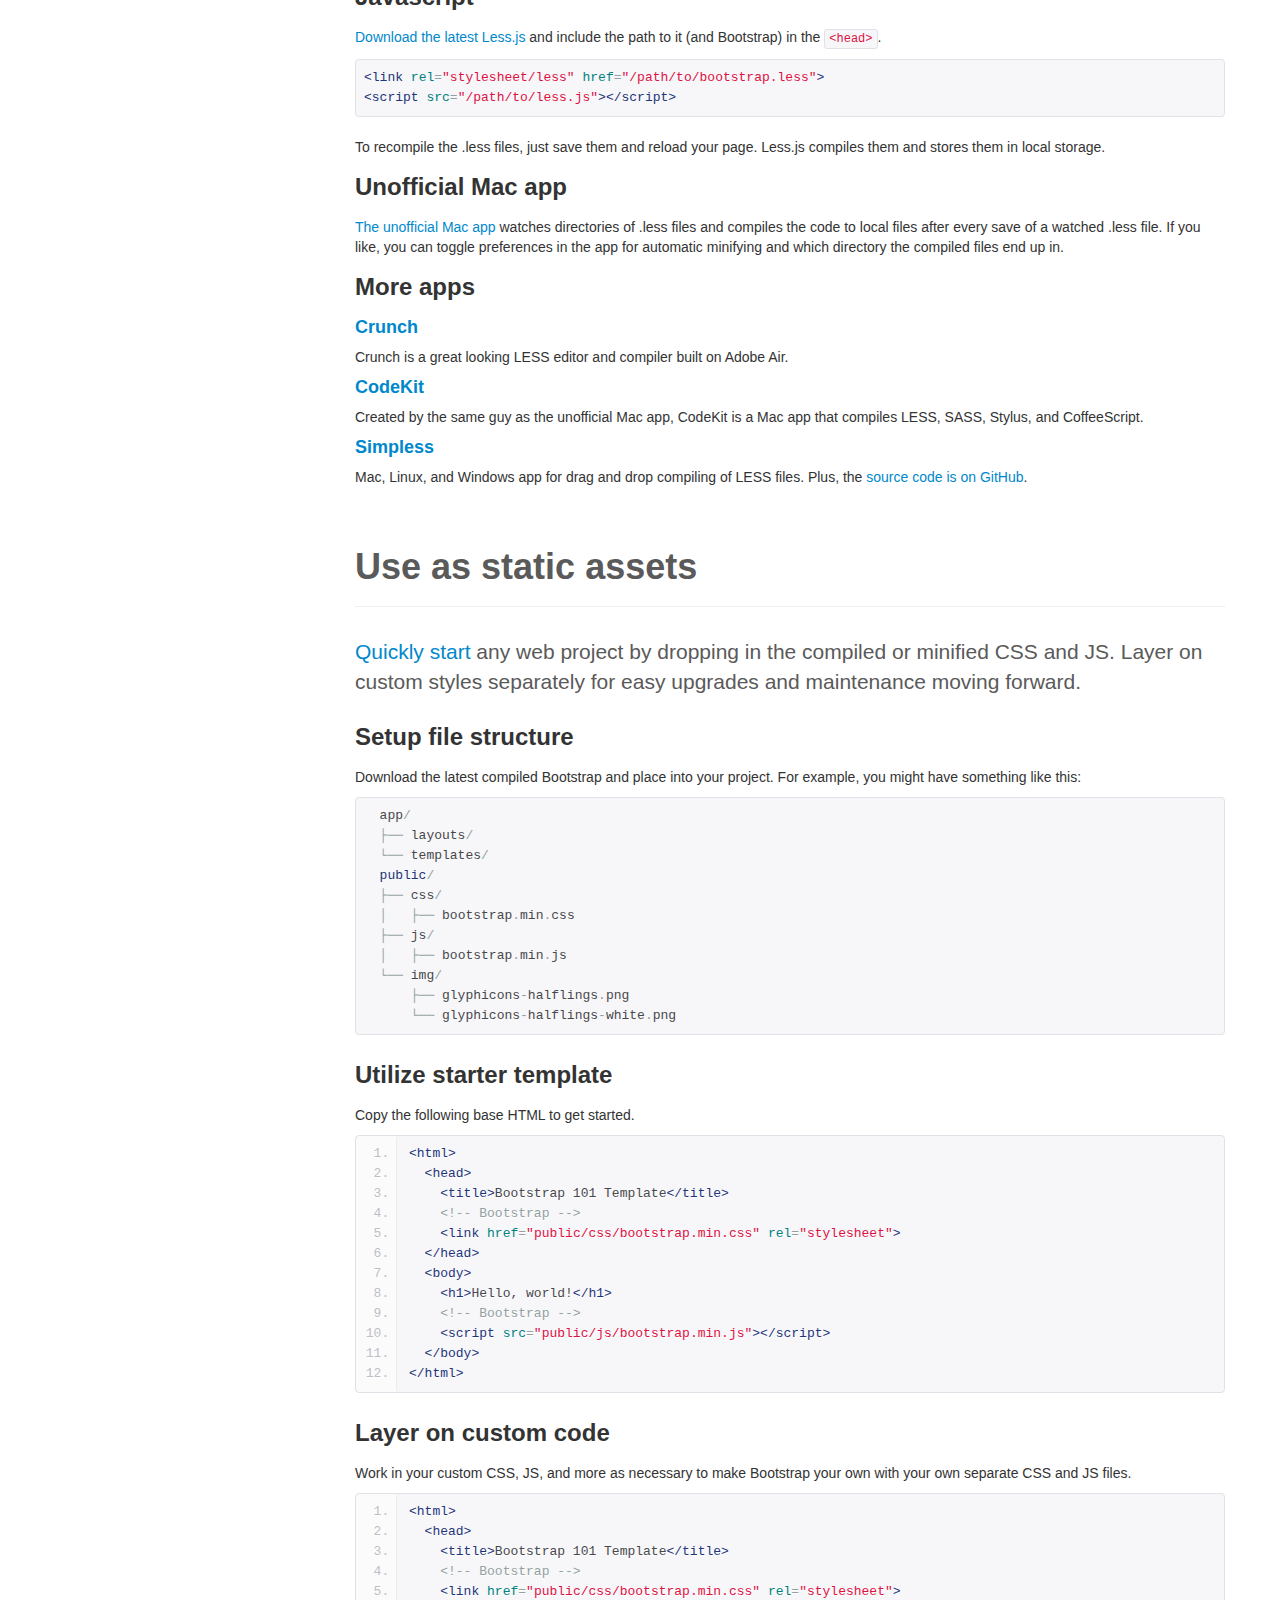
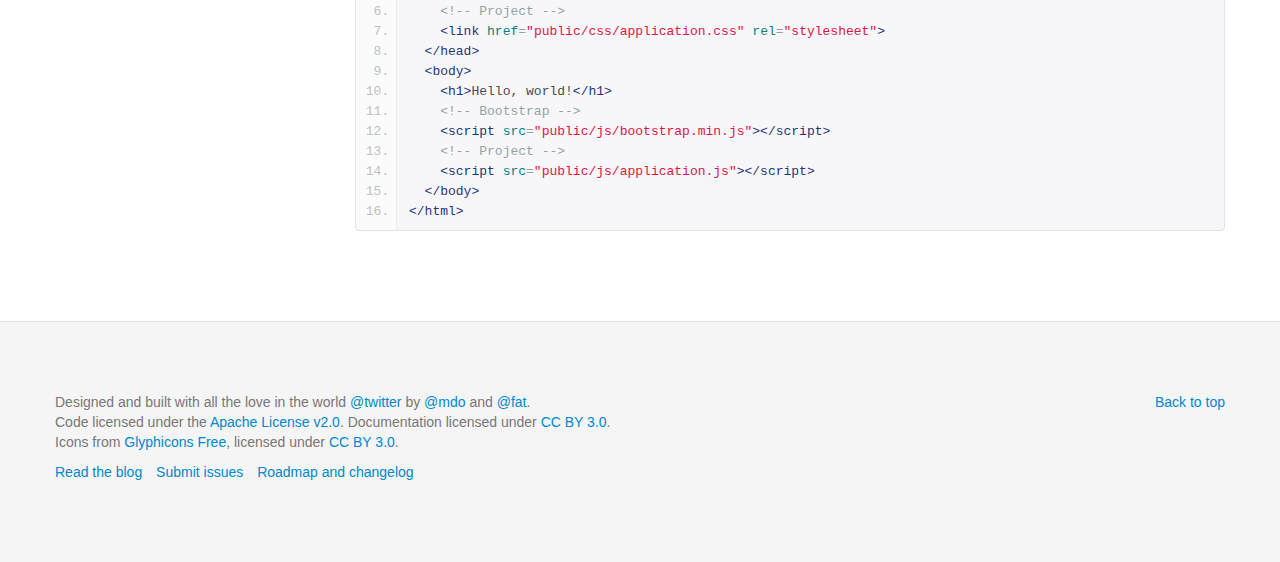
<file: docs/extend.html>
<!DOCTYPE html>
<html lang="en">
  <head>
    <meta charset="utf-8">
    <title>Extend · Twitter Bootstrap</title>
    <meta name="viewport" content="width=device-width, initial-scale=1.0">
    <meta name="description" content="">
    <meta name="author" content="">

    <!-- Le styles -->
    <link href="assets/css/bootstrap.css" rel="stylesheet">
    <link href="assets/css/bootstrap-responsive.css" rel="stylesheet">
    <link href="assets/css/docs.css" rel="stylesheet">
    <link href="assets/js/google-code-prettify/prettify.css" rel="stylesheet">

    <!-- Le HTML5 shim, for IE6-8 support of HTML5 elements -->
    <!--[if lt IE 9]>
      <script src="http://html5shim.googlecode.com/svn/trunk/html5.js"></script>
    <![endif]-->

    <!-- Le fav and touch icons -->
    <link rel="shortcut icon" href="assets/ico/favicon.ico">
    <link rel="apple-touch-icon-precomposed" sizes="144x144" href="assets/ico/apple-touch-icon-144-precomposed.png">
    <link rel="apple-touch-icon-precomposed" sizes="114x114" href="assets/ico/apple-touch-icon-114-precomposed.png">
    <link rel="apple-touch-icon-precomposed" sizes="72x72" href="assets/ico/apple-touch-icon-72-precomposed.png">
    <link rel="apple-touch-icon-precomposed" href="assets/ico/apple-touch-icon-57-precomposed.png">

  </head>

  <body data-spy="scroll" data-target=".bs-docs-sidebar">

    <!-- Navbar
    ================================================== -->
    <div class="navbar navbar-inverse navbar-fixed-top">
      <div class="navbar-inner">
        <div class="container">
          <button type="button" class="btn btn-navbar" data-toggle="collapse" data-target=".nav-collapse">
            <span class="icon-bar"></span>
            <span class="icon-bar"></span>
            <span class="icon-bar"></span>
          </button>
          <a class="brand" href="./index.html">Bootstrap</a>
          <div class="nav-collapse collapse">
            <ul class="nav">
              <li class="">
                <a href="./index.html">Home</a>
              </li>
              <li class="">
                <a href="./getting-started.html">Get started</a>
              </li>
              <li class="">
                <a href="./scaffolding.html">Scaffolding</a>
              </li>
              <li class="">
                <a href="./base-css.html">Base CSS</a>
              </li>
              <li class="">
                <a href="./components.html">Components</a>
              </li>
              <li class="">
                <a href="./javascript.html">Javascript</a>
              </li>
              <li class="">
                <a href="./customize.html">Customize</a>
              </li>
            </ul>
          </div>
        </div>
      </div>
    </div>

<!-- Subhead
================================================== -->
<header class="jumbotron subhead" id="overview">
  <div class="container">
    <h1>Extending Bootstrap</h1>
    <p class="lead">Extend Bootstrap to take advantage of included styles and components, as well as LESS variables and mixins.</p>
  <div>
</header>

  <div class="container">

    <!-- Docs nav
    ================================================== -->
    <div class="row">
      <div class="span3 bs-docs-sidebar">
        <ul class="nav nav-list bs-docs-sidenav">
          <li><a href="#built-with-less"><i class="icon-chevron-right"></i> Built with LESS</a></li>
          <li><a href="#compiling"><i class="icon-chevron-right"></i> Compiling Bootstrap</a></li>
          <li><a href="#static-assets"><i class="icon-chevron-right"></i> Use as static assets</a></li>
        </ul>
      </div>
      <div class="span9">



        <!-- BUILT WITH LESS
        ================================================== -->
        <section id="built-with-less">
          <div class="page-header">
            <h1>Built with LESS</h1>
          </div>

          <img style="float: right; height: 36px; margin: 10px 20px 20px" src="assets/img/less-logo-large.png" alt="LESS CSS">
          <p class="lead">Bootstrap is made with LESS at its core, a dynamic stylesheet language created by our good friend, <a href="http://cloudhead.io">Alexis Sellier</a>. It makes developing systems-based CSS faster, easier, and more fun.</p>

          <h3>Why LESS?</h3>
          <p>One of Bootstrap's creators wrote a quick <a href="http://www.wordsbyf.at/2012/03/08/why-less/">blog post about this</a>, summarized here:</p>
          <ul>
            <li>Bootstrap compiles faster ~6x faster with Less compared to Sass</li>
            <li>Less is written in JavaScript, making it easier to us to dive in and patch compared to Ruby with Sass.</li>
            <li>Less is more; we want to feel like we're writing CSS and making Bootstrap approachable to all.</li>
          </ul>

          <h3>What's included?</h3>
          <p>As an extension of CSS, LESS includes variables, mixins for reusable snippets of code, operations for simple math, nesting, and even color functions.</p>

          <h3>Learn more</h3>
          <p>Visit the official website at <a href="http://lesscss.org">http://lesscss.org</a> to learn more.</p>
        </section>



        <!-- COMPILING LESS AND BOOTSTRAP
        ================================================== -->
        <section id="compiling">
          <div class="page-header">
            <h1>Compiling Bootstrap with Less</h1>
          </div>

          <p class="lead">Since our CSS is written with Less and utilizes variables and mixins, it needs to be compiled for final production implementation. Here's how.</p>

          <div class="alert alert-info">
            <strong>Note:</strong> If you're submitting a pull request to GitHub with modified CSS, you <strong>must</strong> recompile the CSS via any of these methods.
          </div>

          <h2>Tools for compiling</h2>

          <h3>Node with makefile</h3>
          <p>Install the LESS command line compiler, JSHint, Recess, and uglify-js globally with npm by running the following command:</p>
          <pre>$ npm install -g less jshint recess uglify-js</pre>
          <p>Once installed just run <code>make</code> from the root of your bootstrap directory and you're all set.</p>
          <p>Additionally, if you have <a href="https://github.com/mynyml/watchr">watchr</a> installed, you may run <code>make watch</code> to have bootstrap automatically rebuilt every time you edit a file in the bootstrap lib (this isn't required, just a convenience method).</p>

          <h3>Command line</h3>
          <p>Install the LESS command line tool via Node and run the following command:</p>
          <pre>$ lessc ./less/bootstrap.less > bootstrap.css</pre>
          <p>Be sure to include <code>--compress</code> in that command if you're trying to save some bytes!</p>

          <h3>Javascript</h3>
          <p><a href="http://lesscss.org/">Download the latest Less.js</a> and include the path to it (and Bootstrap) in the <code>&lt;head&gt;</code>.</p>
<pre class="prettyprint">
&lt;link rel="stylesheet/less" href="/path/to/bootstrap.less"&gt;
&lt;script src="/path/to/less.js"&gt;&lt;/script&gt;
</pre>
          <p>To recompile the .less files, just save them and reload your page. Less.js compiles them and stores them in local storage.</p>

          <h3>Unofficial Mac app</h3>
          <p><a href="http://incident57.com/less/">The unofficial Mac app</a> watches directories of .less files and compiles the code to local files after every save of a watched .less file. If you like, you can toggle preferences in the app for automatic minifying and which directory the compiled files end up in.</p>

          <h3>More apps</h3>
          <h4><a href="http://crunchapp.net/" target="_blank">Crunch</a></h4>
          <p>Crunch is a great looking LESS editor and compiler built on Adobe Air.</p>
          <h4><a href="http://incident57.com/codekit/" target="_blank">CodeKit</a></h4>
          <p>Created by the same guy as the unofficial Mac app, CodeKit is a Mac app that compiles LESS, SASS, Stylus, and CoffeeScript.</p>
          <h4><a href="http://wearekiss.com/simpless" target="_blank">Simpless</a></h4>
          <p>Mac, Linux, and Windows app for drag and drop compiling of LESS files. Plus, the <a href="https://github.com/Paratron/SimpLESS" target="_blank">source code is on GitHub</a>.</p>

        </section>



        <!-- Static assets
        ================================================== -->
        <section id="static-assets">
          <div class="page-header">
            <h1>Use as static assets</h1>
          </div>
          <p class="lead"><a href="./getting-started.html">Quickly start</a> any web project by dropping in the compiled or minified CSS and JS. Layer on custom styles separately for easy upgrades and maintenance moving forward.</p>

          <h3>Setup file structure</h3>
          <p>Download the latest compiled Bootstrap and place into your project. For example, you might have something like this:</p>
<pre class="prettyprint">
  app/
  ├── layouts/
  └── templates/
  public/
  ├── css/
  │   ├── bootstrap.min.css
  ├── js/
  │   ├── bootstrap.min.js
  └── img/
      ├── glyphicons-halflings.png
      └── glyphicons-halflings-white.png
</pre>

          <h3>Utilize starter template</h3>
          <p>Copy the following base HTML to get started.</p>
<pre class="prettyprint linenums">
&lt;html&gt;
  &lt;head&gt;
    &lt;title&gt;Bootstrap 101 Template&lt;/title&gt;
    &lt;!-- Bootstrap --&gt;
    &lt;link href="public/css/bootstrap.min.css" rel="stylesheet"&gt;
  &lt;/head&gt;
  &lt;body&gt;
    &lt;h1&gt;Hello, world!&lt;/h1&gt;
    &lt;!-- Bootstrap --&gt;
    &lt;script src="public/js/bootstrap.min.js"&gt;&lt;/script&gt;
  &lt;/body&gt;
&lt;/html&gt;
</pre>

          <h3>Layer on custom code</h3>
          <p>Work in your custom CSS, JS, and more as necessary to make Bootstrap your own with your own separate CSS and JS files.</p>
<pre class="prettyprint linenums">
&lt;html&gt;
  &lt;head&gt;
    &lt;title&gt;Bootstrap 101 Template&lt;/title&gt;
    &lt;!-- Bootstrap --&gt;
    &lt;link href="public/css/bootstrap.min.css" rel="stylesheet"&gt;
    &lt;!-- Project --&gt;
    &lt;link href="public/css/application.css" rel="stylesheet"&gt;
  &lt;/head&gt;
  &lt;body&gt;
    &lt;h1&gt;Hello, world!&lt;/h1&gt;
    &lt;!-- Bootstrap --&gt;
    &lt;script src="public/js/bootstrap.min.js"&gt;&lt;/script&gt;
    &lt;!-- Project --&gt;
    &lt;script src="public/js/application.js"&gt;&lt;/script&gt;
  &lt;/body&gt;
&lt;/html&gt;
</pre>

        </section>

      </div>
    </div>

  </div>



    <!-- Footer
    ================================================== -->
    <footer class="footer">
      <div class="container">
        <p class="pull-right"><a href="#">Back to top</a></p>
        <p>Designed and built with all the love in the world <a href="http://twitter.com/twitter" target="_blank">@twitter</a> by <a href="http://twitter.com/mdo" target="_blank">@mdo</a> and <a href="http://twitter.com/fat" target="_blank">@fat</a>.</p>
        <p>Code licensed under the <a href="http://www.apache.org/licenses/LICENSE-2.0" target="_blank">Apache License v2.0</a>. Documentation licensed under <a href="http://creativecommons.org/licenses/by/3.0/">CC BY 3.0</a>.</p>
        <p>Icons from <a href="http://glyphicons.com">Glyphicons Free</a>, licensed under <a href="http://creativecommons.org/licenses/by/3.0/">CC BY 3.0</a>.</p>
        <ul class="footer-links">
          <li><a href="http://blog.getbootstrap.com">Read the blog</a></li>
          <li><a href="https://github.com/twitter/bootstrap/issues?state=open">Submit issues</a></li>
          <li><a href="https://github.com/twitter/bootstrap/wiki">Roadmap and changelog</a></li>
        </ul>
      </div>
    </footer>



    <!-- Le javascript
    ================================================== -->
    <!-- Placed at the end of the document so the pages load faster -->
    <script type="text/javascript" src="http://platform.twitter.com/widgets.js"></script>
    <script src="assets/js/jquery.js"></script>
    <script src="assets/js/google-code-prettify/prettify.js"></script>
    <script src="assets/js/bootstrap-transition.js"></script>
    <script src="assets/js/bootstrap-alert.js"></script>
    <script src="assets/js/bootstrap-modal.js"></script>
    <script src="assets/js/bootstrap-dropdown.js"></script>
    <script src="assets/js/bootstrap-scrollspy.js"></script>
    <script src="assets/js/bootstrap-tab.js"></script>
    <script src="assets/js/bootstrap-tooltip.js"></script>
    <script src="assets/js/bootstrap-popover.js"></script>
    <script src="assets/js/bootstrap-button.js"></script>
    <script src="assets/js/bootstrap-collapse.js"></script>
    <script src="assets/js/bootstrap-carousel.js"></script>
    <script src="assets/js/bootstrap-typeahead.js"></script>
    <script src="assets/js/bootstrap-affix.js"></script>
    <script src="assets/js/application.js"></script>



  </body>
</html>
</file>
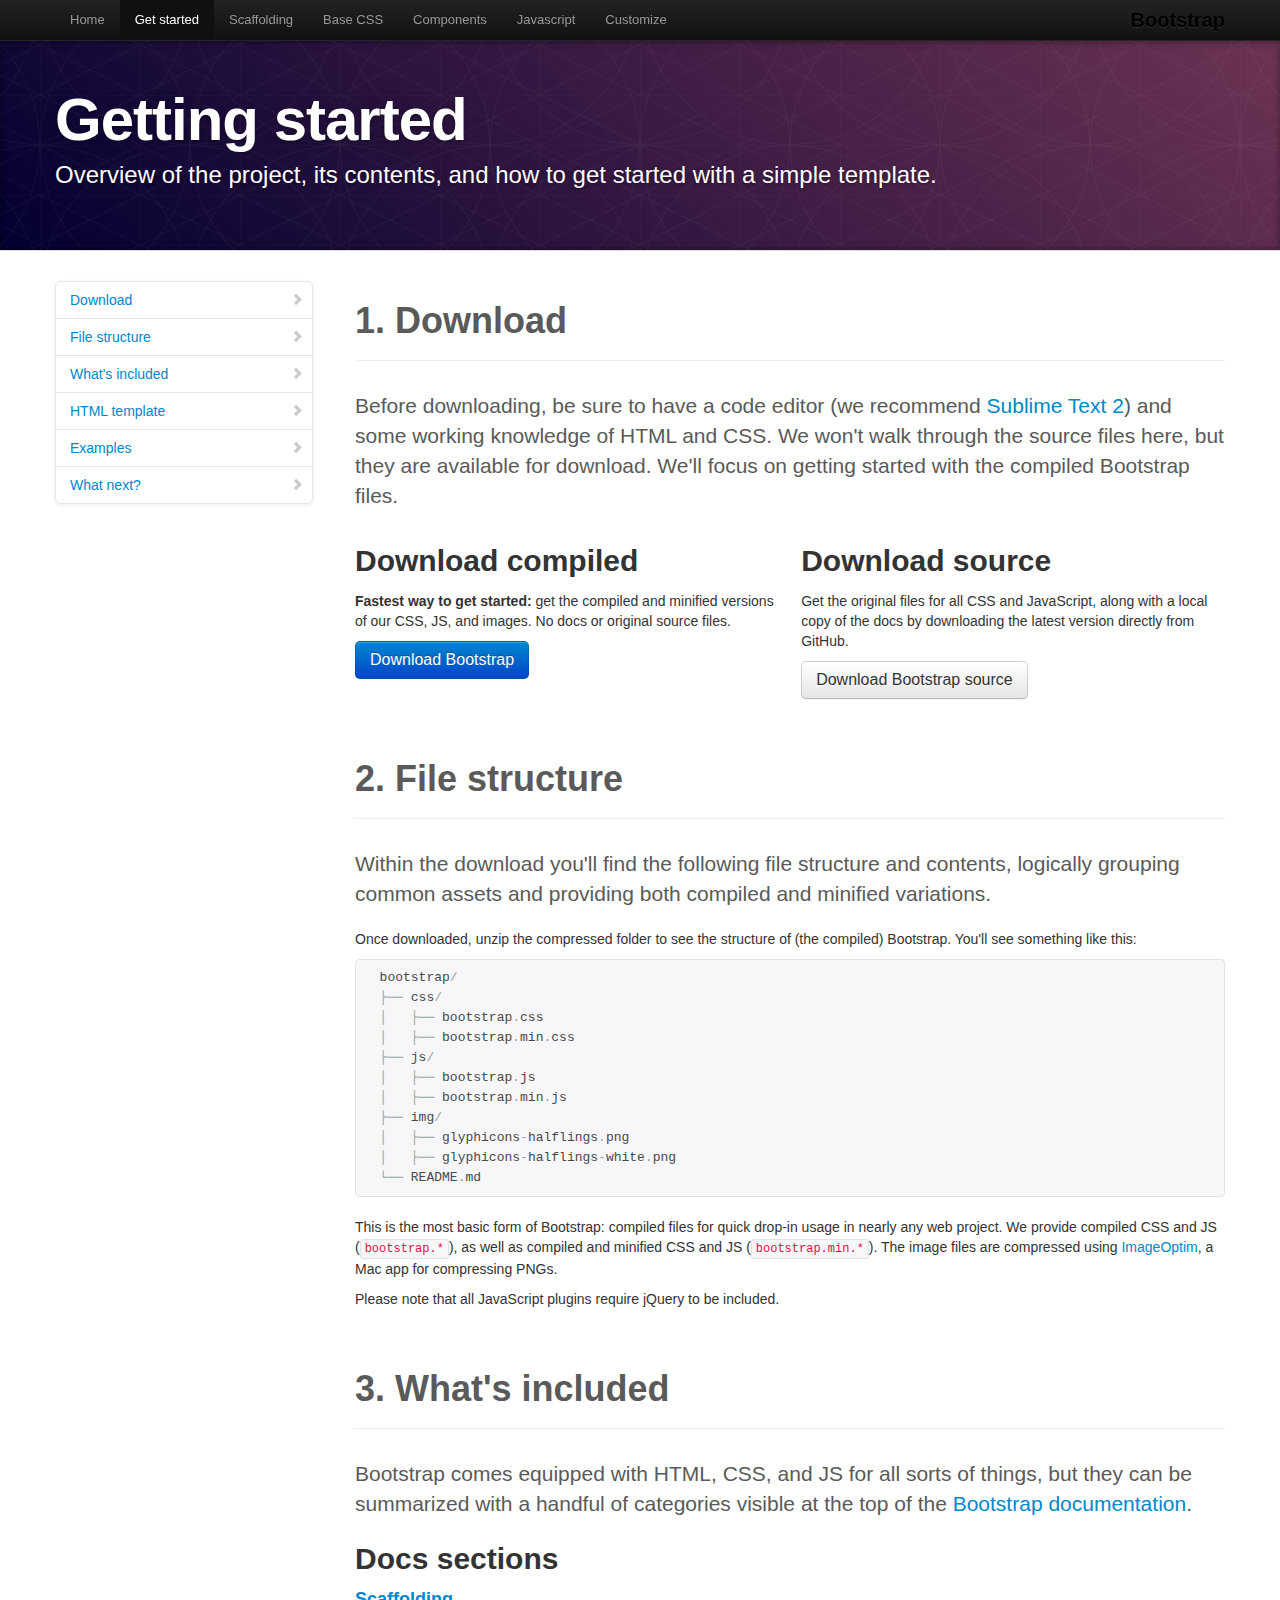
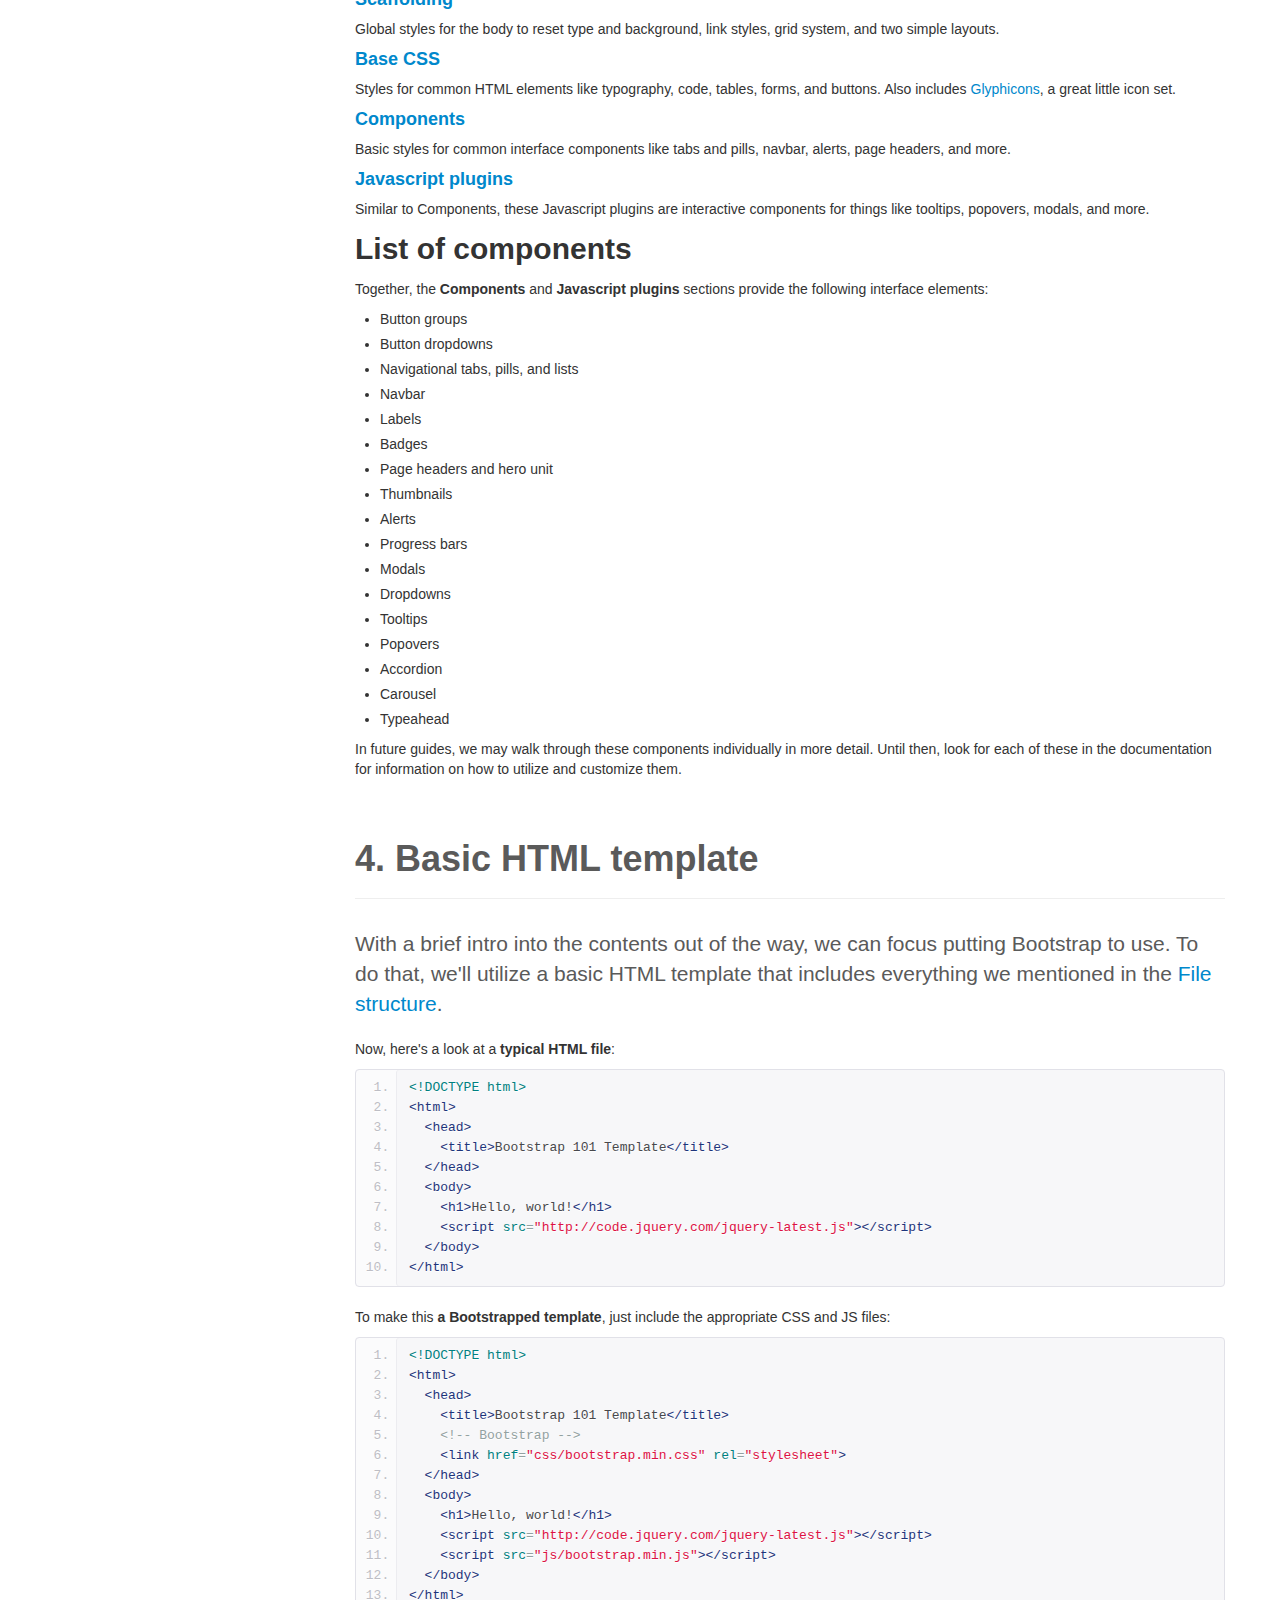
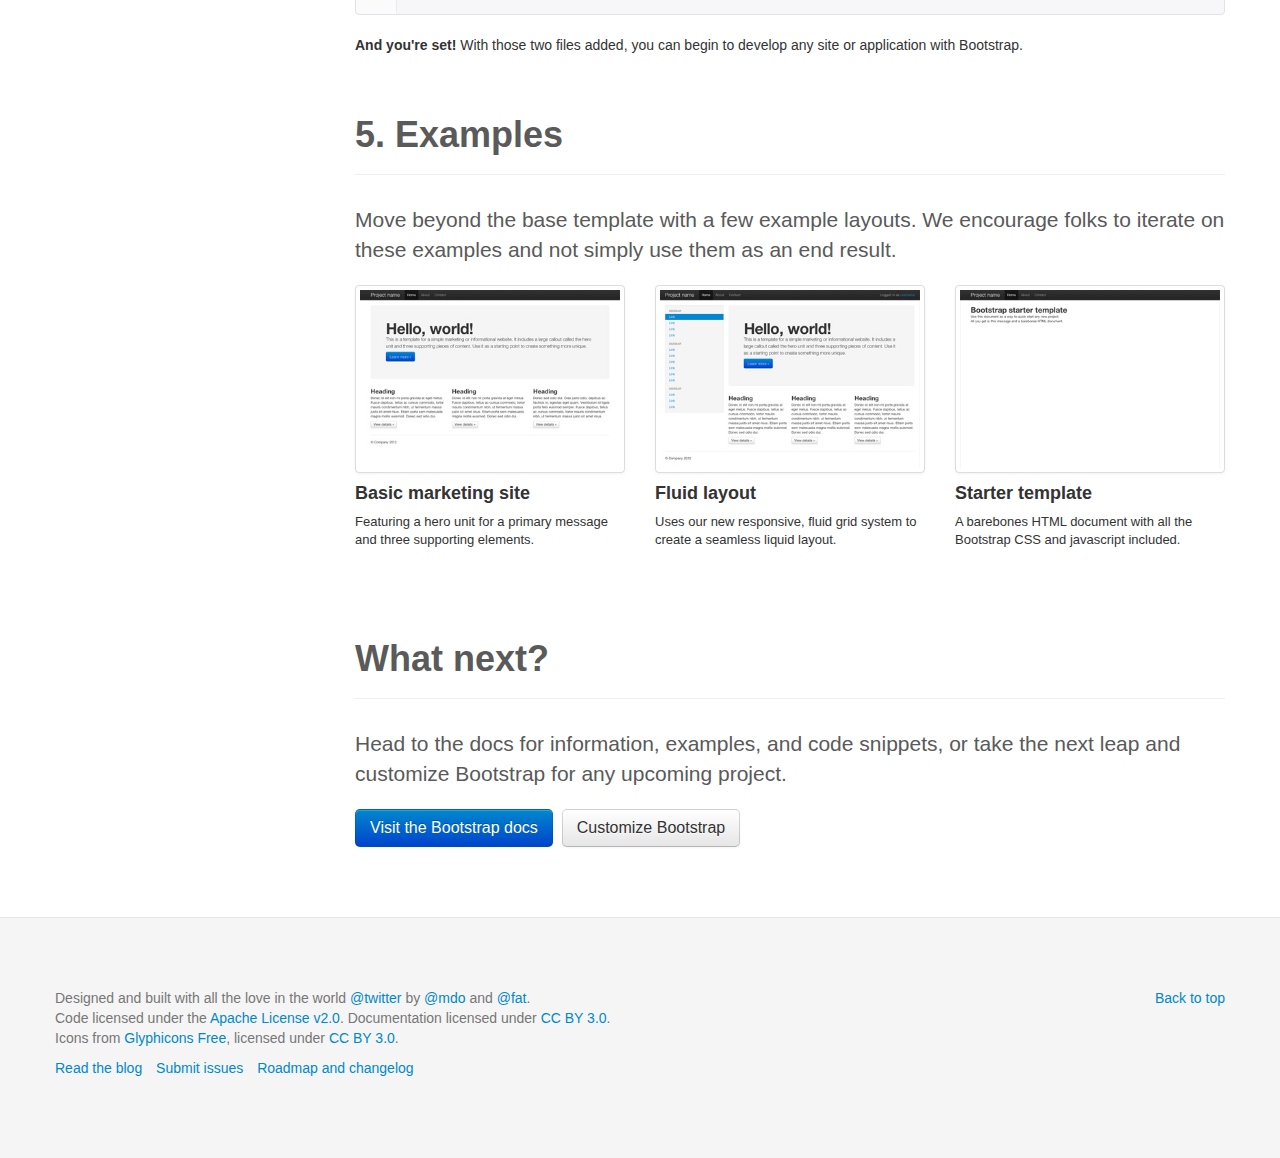
<file: docs/getting-started.html>
<!DOCTYPE html>
<html lang="en">
  <head>
    <meta charset="utf-8">
    <title>Getting · Twitter Bootstrap</title>
    <meta name="viewport" content="width=device-width, initial-scale=1.0">
    <meta name="description" content="">
    <meta name="author" content="">

    <!-- Le styles -->
    <link href="assets/css/bootstrap.css" rel="stylesheet">
    <link href="assets/css/bootstrap-responsive.css" rel="stylesheet">
    <link href="assets/css/docs.css" rel="stylesheet">
    <link href="assets/js/google-code-prettify/prettify.css" rel="stylesheet">

    <!-- Le HTML5 shim, for IE6-8 support of HTML5 elements -->
    <!--[if lt IE 9]>
      <script src="http://html5shim.googlecode.com/svn/trunk/html5.js"></script>
    <![endif]-->

    <!-- Le fav and touch icons -->
    <link rel="shortcut icon" href="assets/ico/favicon.ico">
    <link rel="apple-touch-icon-precomposed" sizes="144x144" href="assets/ico/apple-touch-icon-144-precomposed.png">
    <link rel="apple-touch-icon-precomposed" sizes="114x114" href="assets/ico/apple-touch-icon-114-precomposed.png">
    <link rel="apple-touch-icon-precomposed" sizes="72x72" href="assets/ico/apple-touch-icon-72-precomposed.png">
    <link rel="apple-touch-icon-precomposed" href="assets/ico/apple-touch-icon-57-precomposed.png">

  </head>

  <body data-spy="scroll" data-target=".bs-docs-sidebar">

    <!-- Navbar
    ================================================== -->
    <div class="navbar navbar-inverse navbar-fixed-top">
      <div class="navbar-inner">
        <div class="container">
          <button type="button" class="btn btn-navbar" data-toggle="collapse" data-target=".nav-collapse">
            <span class="icon-bar"></span>
            <span class="icon-bar"></span>
            <span class="icon-bar"></span>
          </button>
          <a class="brand" href="./index.html">Bootstrap</a>
          <div class="nav-collapse collapse">
            <ul class="nav">
              <li class="">
                <a href="./index.html">Home</a>
              </li>
              <li class="active">
                <a href="./getting-started.html">Get started</a>
              </li>
              <li class="">
                <a href="./scaffolding.html">Scaffolding</a>
              </li>
              <li class="">
                <a href="./base-css.html">Base CSS</a>
              </li>
              <li class="">
                <a href="./components.html">Components</a>
              </li>
              <li class="">
                <a href="./javascript.html">Javascript</a>
              </li>
              <li class="">
                <a href="./customize.html">Customize</a>
              </li>
            </ul>
          </div>
        </div>
      </div>
    </div>

<!-- Subhead
================================================== -->
<header class="jumbotron subhead" id="overview">
  <div class="container">
    <h1>Getting started</h1>
    <p class="lead">Overview of the project, its contents, and how to get started with a simple template.</p>
  </div>
</header>


  <div class="container">

    <!-- Docs nav
    ================================================== -->
    <div class="row">
      <div class="span3 bs-docs-sidebar">
        <ul class="nav nav-list bs-docs-sidenav">
          <li><a href="#download-bootstrap"><i class="icon-chevron-right"></i> Download</a></li>
          <li><a href="#file-structure"><i class="icon-chevron-right"></i> File structure</a></li>
          <li><a href="#contents"><i class="icon-chevron-right"></i> What's included</a></li>
          <li><a href="#html-template"><i class="icon-chevron-right"></i> HTML template</a></li>
          <li><a href="#examples"><i class="icon-chevron-right"></i> Examples</a></li>
          <li><a href="#what-next"><i class="icon-chevron-right"></i> What next?</a></li>
        </ul>
      </div>
      <div class="span9">



        <!-- Download
        ================================================== -->
        <section id="download-bootstrap">
          <div class="page-header">
            <h1>1. Download</h1>
          </div>
          <p class="lead">Before downloading, be sure to have a code editor (we recommend <a href="http://sublimetext.com/2">Sublime Text 2</a>) and some working knowledge of HTML and CSS. We won't walk through the source files here, but they are available for download. We'll focus on getting started with the compiled Bootstrap files.</p>

          <div class="row-fluid">
            <div class="span6">
              <h2>Download compiled</h2>
              <p><strong>Fastest way to get started:</strong> get the compiled and minified versions of our CSS, JS, and images. No docs or original source files.</p>
              <p><a class="btn btn-large btn-primary" href="assets/bootstrap.zip" >Download Bootstrap</a></p>
            </div>
            <div class="span6">
              <h2>Download source</h2>
              <p>Get the original files for all CSS and JavaScript, along with a local copy of the docs by downloading the latest version directly from GitHub.</p>
              <p><a class="btn btn-large" href="https://github.com/twitter/bootstrap/zipball/master" >Download Bootstrap source</a></p>
            </div>
          </div>
        </section>



        <!-- File structure
        ================================================== -->
        <section id="file-structure">
          <div class="page-header">
            <h1>2. File structure</h1>
          </div>
          <p class="lead">Within the download you'll find the following file structure and contents, logically grouping common assets and providing both compiled and minified variations.</p>
          <p>Once downloaded, unzip the compressed folder to see the structure of (the compiled) Bootstrap. You'll see something like this:</p>
<pre class="prettyprint">
  bootstrap/
  ├── css/
  │   ├── bootstrap.css
  │   ├── bootstrap.min.css
  ├── js/
  │   ├── bootstrap.js
  │   ├── bootstrap.min.js
  ├── img/
  │   ├── glyphicons-halflings.png
  │   ├── glyphicons-halflings-white.png
  └── README.md
</pre>
          <p>This is the most basic form of Bootstrap: compiled files for quick drop-in usage in nearly any web project. We provide compiled CSS and JS (<code>bootstrap.*</code>), as well as compiled and minified CSS and JS (<code>bootstrap.min.*</code>). The image files are compressed using <a href="http://imageoptim.com/">ImageOptim</a>, a Mac app for compressing PNGs.</p>
          <p>Please note that all JavaScript plugins require jQuery to be included.</p>
        </section>



        <!-- Contents
        ================================================== -->
        <section id="contents">
          <div class="page-header">
            <h1>3. What's included</h1>
          </div>
          <p class="lead">Bootstrap comes equipped with HTML, CSS, and JS for all sorts of things, but they can be summarized with a handful of categories visible at the top of the <a href="http://getbootstrap.com">Bootstrap documentation</a>.</p>

          <h2>Docs sections</h2>
          <h4><a href="http://twitter.github.com/bootstrap/scaffolding.html">Scaffolding</a></h4>
          <p>Global styles for the body to reset type and background, link styles, grid system, and two simple layouts.</p>
          <h4><a href="http://twitter.github.com/bootstrap/base-css.html">Base CSS</a></h4>
          <p>Styles for common HTML elements like typography, code, tables, forms, and buttons. Also includes <a href="http://glyphicons.com">Glyphicons</a>, a great little icon set.</p>
          <h4><a href="http://twitter.github.com/bootstrap/components.html">Components</a></h4>
          <p>Basic styles for common interface components like tabs and pills, navbar, alerts, page headers, and more.</p>
          <h4><a href="http://twitter.github.com/bootstrap/javascript.html">Javascript plugins</a></h4>
          <p>Similar to Components, these Javascript plugins are interactive components for things like tooltips, popovers, modals, and more.</p>

          <h2>List of components</h2>
          <p>Together, the <strong>Components</strong> and <strong>Javascript plugins</strong> sections provide the following interface elements:</p>
          <ul>
            <li>Button groups</li>
            <li>Button dropdowns</li>
            <li>Navigational tabs, pills, and lists</li>
            <li>Navbar</li>
            <li>Labels</li>
            <li>Badges</li>
            <li>Page headers and hero unit</li>
            <li>Thumbnails</li>
            <li>Alerts</li>
            <li>Progress bars</li>
            <li>Modals</li>
            <li>Dropdowns</li>
            <li>Tooltips</li>
            <li>Popovers</li>
            <li>Accordion</li>
            <li>Carousel</li>
            <li>Typeahead</li>
          </ul>
          <p>In future guides, we may walk through these components individually in more detail. Until then, look for each of these in the documentation for information on how to utilize and customize them.</p>
        </section>



        <!-- HTML template
        ================================================== -->
        <section id="html-template">
          <div class="page-header">
            <h1>4. Basic HTML template</h1>
          </div>
          <p class="lead">With a brief intro into the contents out of the way, we can focus putting Bootstrap to use. To do that, we'll utilize a basic HTML template that includes everything we mentioned in the <a href="#file-structure">File structure</a>.</p>
          <p>Now, here's a look at a <strong>typical HTML file</strong>:</p>
<pre class="prettyprint linenums">
&lt;!DOCTYPE html&gt;
&lt;html&gt;
  &lt;head&gt;
    &lt;title&gt;Bootstrap 101 Template&lt;/title&gt;
  &lt;/head&gt;
  &lt;body&gt;
    &lt;h1&gt;Hello, world!&lt;/h1&gt;
    &lt;script src="http://code.jquery.com/jquery-latest.js"&gt;&lt;/script&gt;
  &lt;/body&gt;
&lt;/html&gt;
</pre>
          <p>To make this <strong>a Bootstrapped template</strong>, just include the appropriate CSS and JS files:</p>
<pre class="prettyprint linenums">
&lt;!DOCTYPE html&gt;
&lt;html&gt;
  &lt;head&gt;
    &lt;title&gt;Bootstrap 101 Template&lt;/title&gt;
    &lt;!-- Bootstrap --&gt;
    &lt;link href="css/bootstrap.min.css" rel="stylesheet"&gt;
  &lt;/head&gt;
  &lt;body&gt;
    &lt;h1&gt;Hello, world!&lt;/h1&gt;
    &lt;script src="http://code.jquery.com/jquery-latest.js"&gt;&lt;/script&gt;
    &lt;script src="js/bootstrap.min.js"&gt;&lt;/script&gt;
  &lt;/body&gt;
&lt;/html&gt;
</pre>
          <p><strong>And you're set!</strong> With those two files added, you can begin to develop any site or application with Bootstrap.</p>
        </section>



        <!-- Examples
        ================================================== -->
        <section id="examples">
          <div class="page-header">
            <h1>5. Examples</h1>
          </div>
          <p class="lead">Move beyond the base template with a few example layouts. We encourage folks to iterate on these examples and not simply use them as an end result.</p>
          <ul class="thumbnails bootstrap-examples">
            <li class="span3">
              <a class="thumbnail" href="examples/hero.html">
                <img src="assets/img/examples/bootstrap-example-hero.jpg" alt="">
              </a>
              <h4>Basic marketing site</h4>
              <p>Featuring a hero unit for a primary message and three supporting elements.</p>
            </li>
            <li class="span3">
              <a class="thumbnail" href="examples/fluid.html">
                <img src="assets/img/examples/bootstrap-example-fluid.jpg" alt="">
              </a>
              <h4>Fluid layout</h4>
              <p>Uses our new responsive, fluid grid system to create a seamless liquid layout.</p>
            </li>
            <li class="span3">
              <a class="thumbnail" href="examples/starter-template.html">
                <img src="assets/img/examples/bootstrap-example-starter.jpg" alt="">
              </a>
              <h4>Starter template</h4>
              <p>A barebones HTML document with all the Bootstrap CSS and javascript included.</p>
            </li>
          </ul>
        </section>




        <!-- Next
        ================================================== -->
        <section id="what-next">
          <div class="page-header">
            <h1>What next?</h1>
          </div>
          <p class="lead">Head to the docs for information, examples, and code snippets, or take the next leap and customize Bootstrap for any upcoming project.</p>
          <a class="btn btn-large btn-primary" href="./scaffolding.html" >Visit the Bootstrap docs</a>
          <a class="btn btn-large" href="./customize.html" style="margin-left: 5px;" >Customize Bootstrap</a>
        </section>




      </div>
    </div>

  </div>



    <!-- Footer
    ================================================== -->
    <footer class="footer">
      <div class="container">
        <p class="pull-right"><a href="#">Back to top</a></p>
        <p>Designed and built with all the love in the world <a href="http://twitter.com/twitter" target="_blank">@twitter</a> by <a href="http://twitter.com/mdo" target="_blank">@mdo</a> and <a href="http://twitter.com/fat" target="_blank">@fat</a>.</p>
        <p>Code licensed under the <a href="http://www.apache.org/licenses/LICENSE-2.0" target="_blank">Apache License v2.0</a>. Documentation licensed under <a href="http://creativecommons.org/licenses/by/3.0/">CC BY 3.0</a>.</p>
        <p>Icons from <a href="http://glyphicons.com">Glyphicons Free</a>, licensed under <a href="http://creativecommons.org/licenses/by/3.0/">CC BY 3.0</a>.</p>
        <ul class="footer-links">
          <li><a href="http://blog.getbootstrap.com">Read the blog</a></li>
          <li><a href="https://github.com/twitter/bootstrap/issues?state=open">Submit issues</a></li>
          <li><a href="https://github.com/twitter/bootstrap/wiki">Roadmap and changelog</a></li>
        </ul>
      </div>
    </footer>



    <!-- Le javascript
    ================================================== -->
    <!-- Placed at the end of the document so the pages load faster -->
    <script type="text/javascript" src="http://platform.twitter.com/widgets.js"></script>
    <script src="assets/js/jquery.js"></script>
    <script src="assets/js/google-code-prettify/prettify.js"></script>
    <script src="assets/js/bootstrap-transition.js"></script>
    <script src="assets/js/bootstrap-alert.js"></script>
    <script src="assets/js/bootstrap-modal.js"></script>
    <script src="assets/js/bootstrap-dropdown.js"></script>
    <script src="assets/js/bootstrap-scrollspy.js"></script>
    <script src="assets/js/bootstrap-tab.js"></script>
    <script src="assets/js/bootstrap-tooltip.js"></script>
    <script src="assets/js/bootstrap-popover.js"></script>
    <script src="assets/js/bootstrap-button.js"></script>
    <script src="assets/js/bootstrap-collapse.js"></script>
    <script src="assets/js/bootstrap-carousel.js"></script>
    <script src="assets/js/bootstrap-typeahead.js"></script>
    <script src="assets/js/bootstrap-affix.js"></script>
    <script src="assets/js/application.js"></script>



  </body>
</html>
</file>
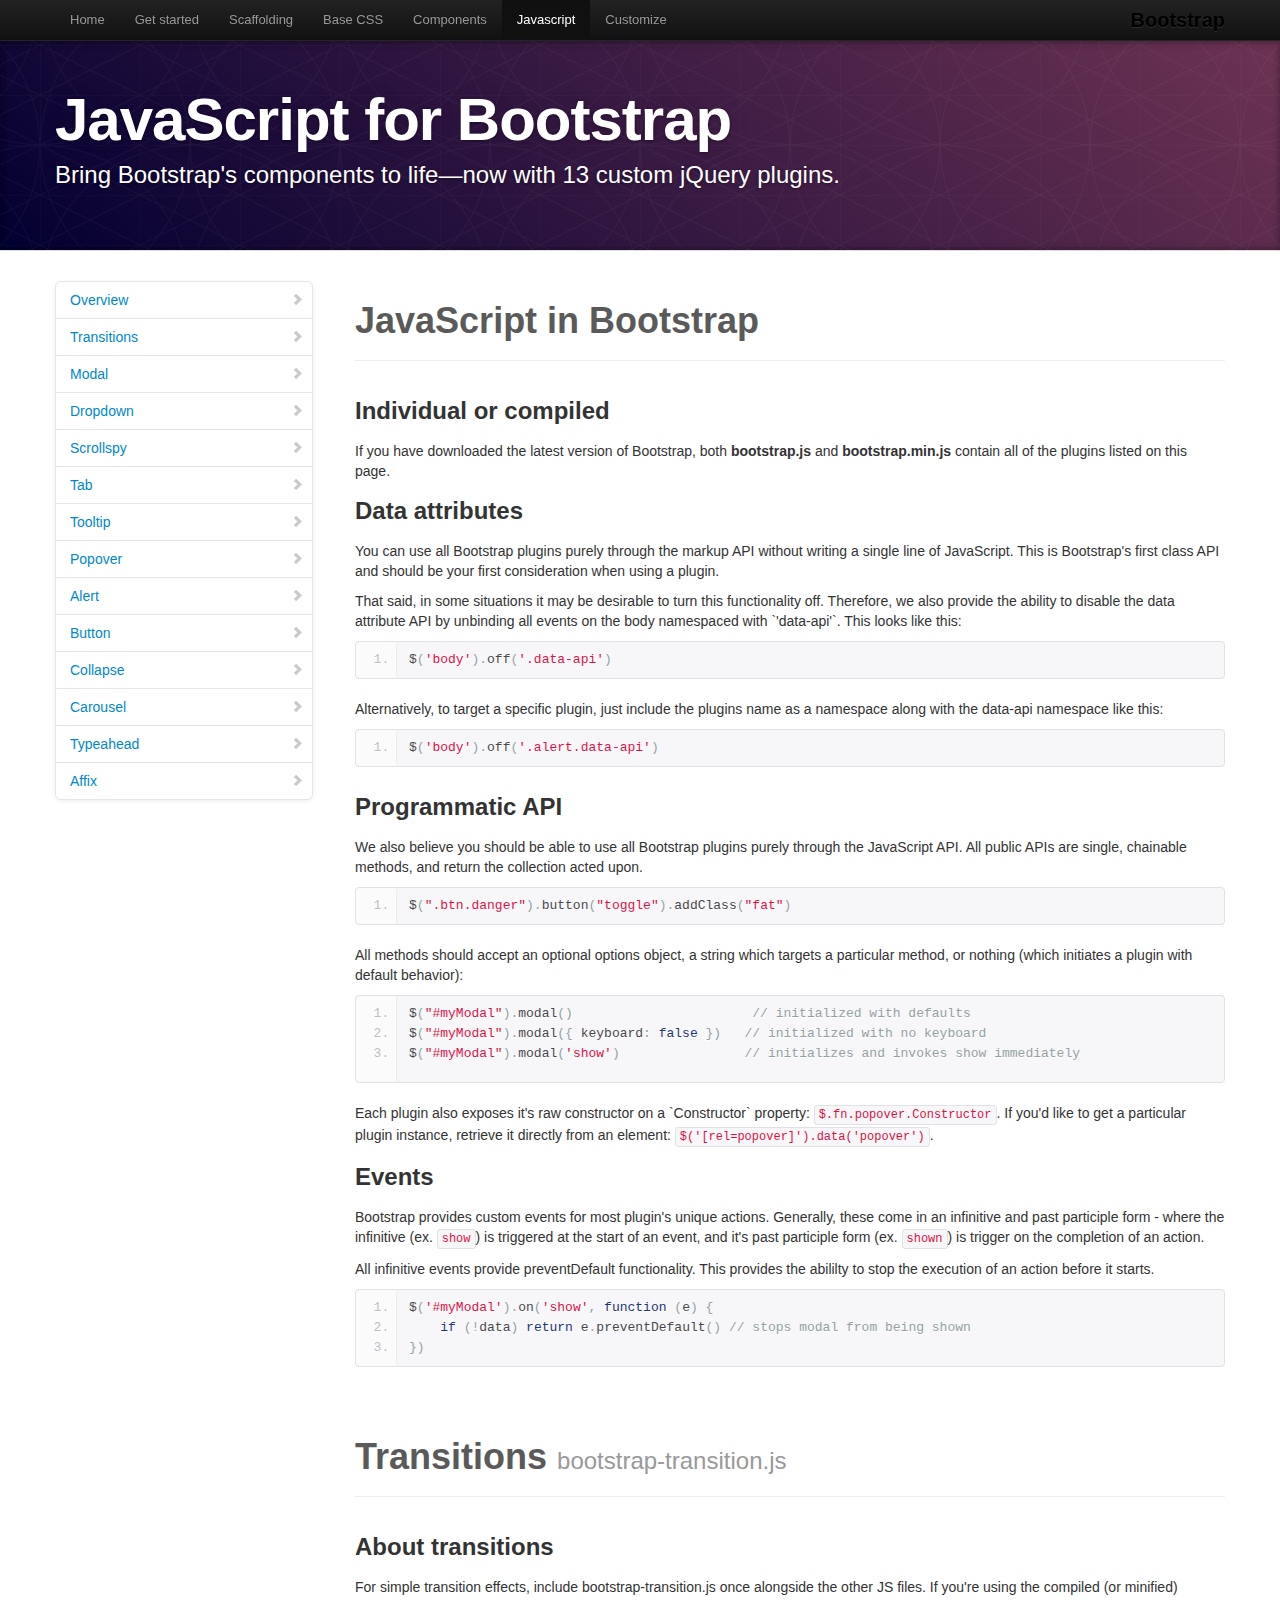
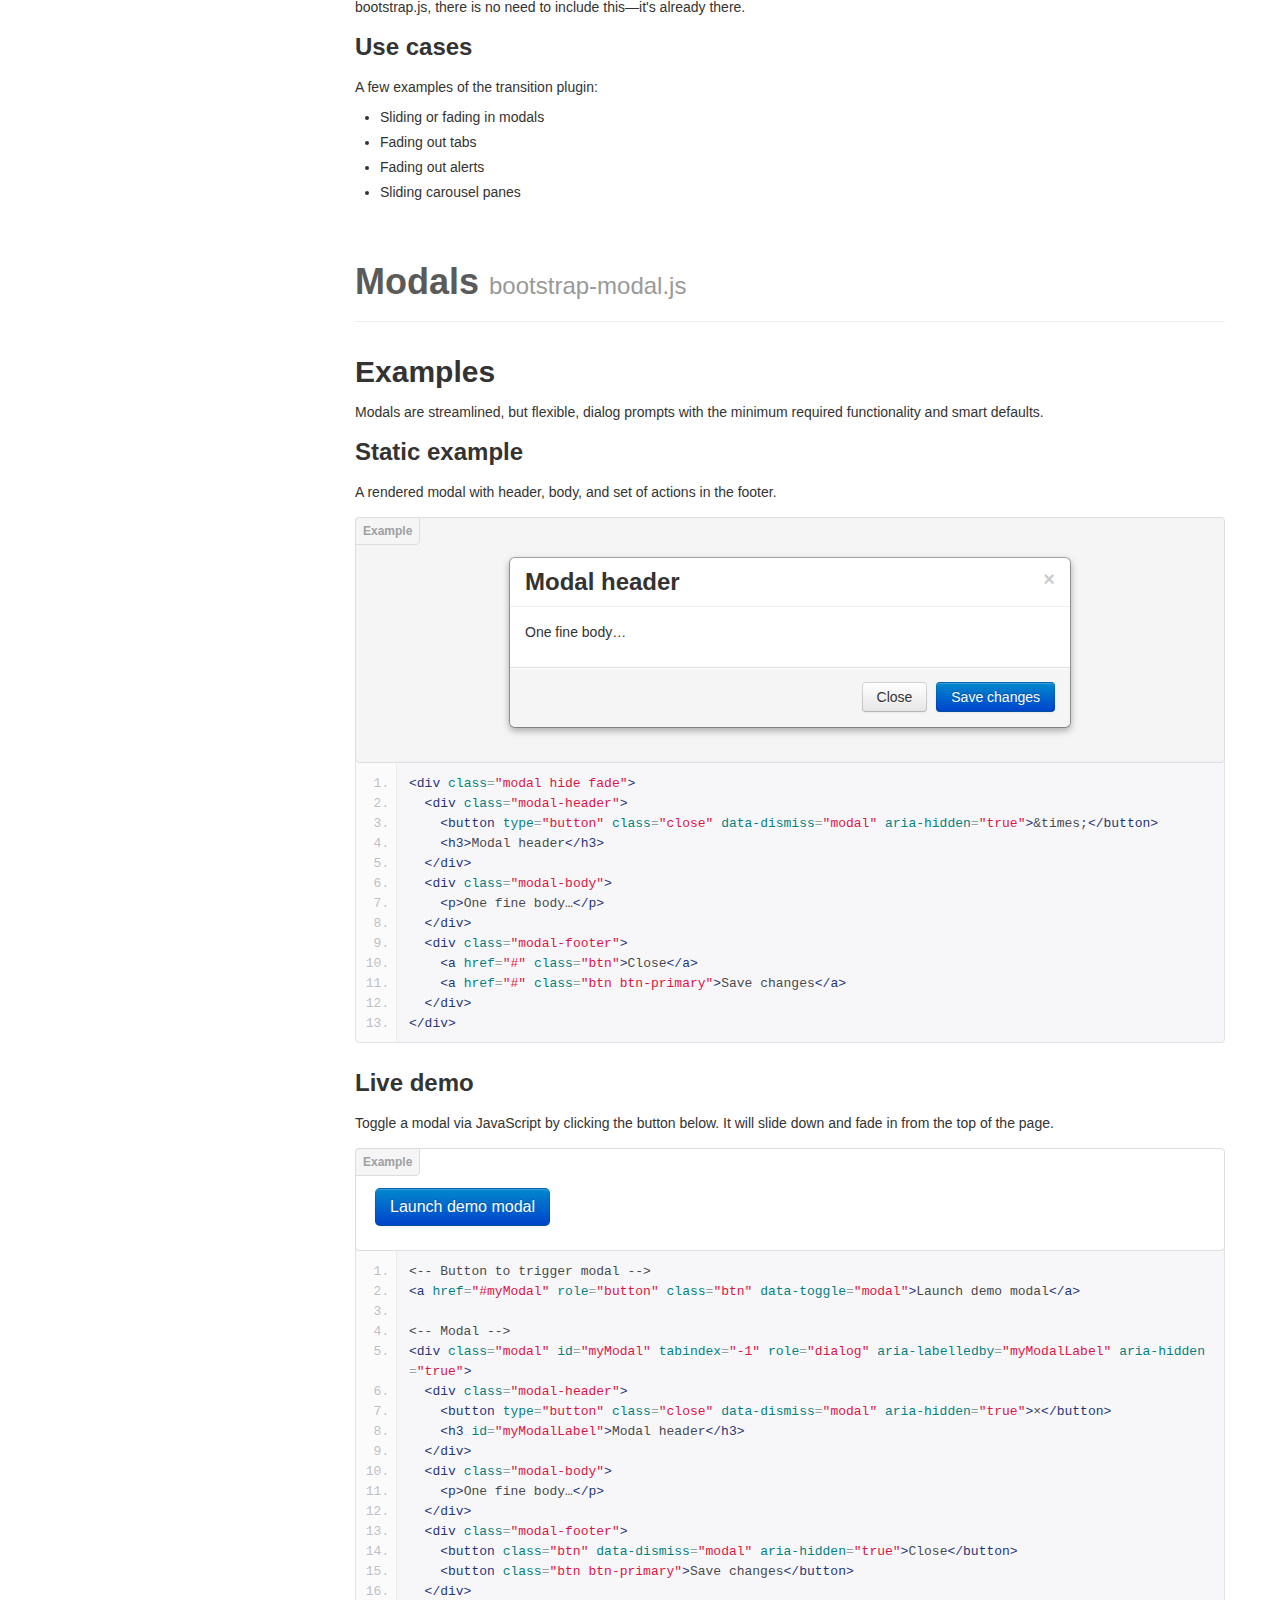
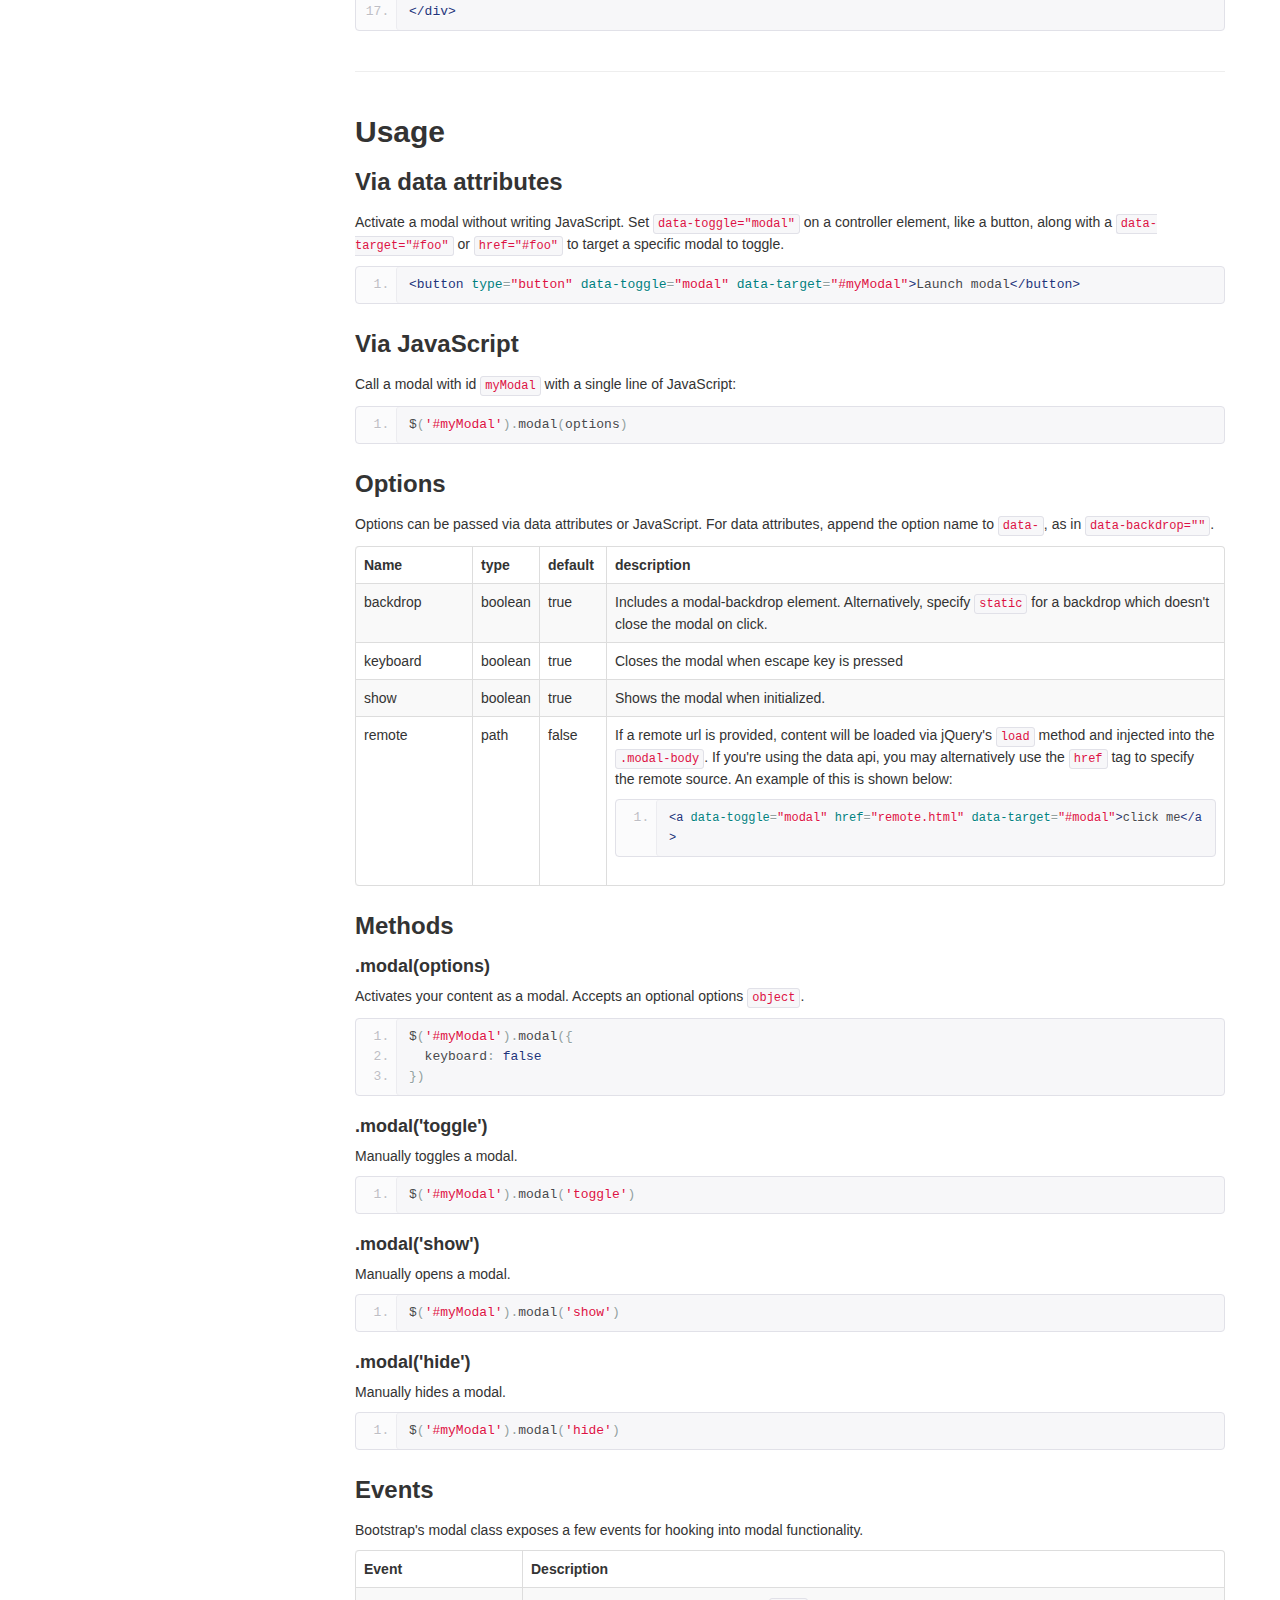
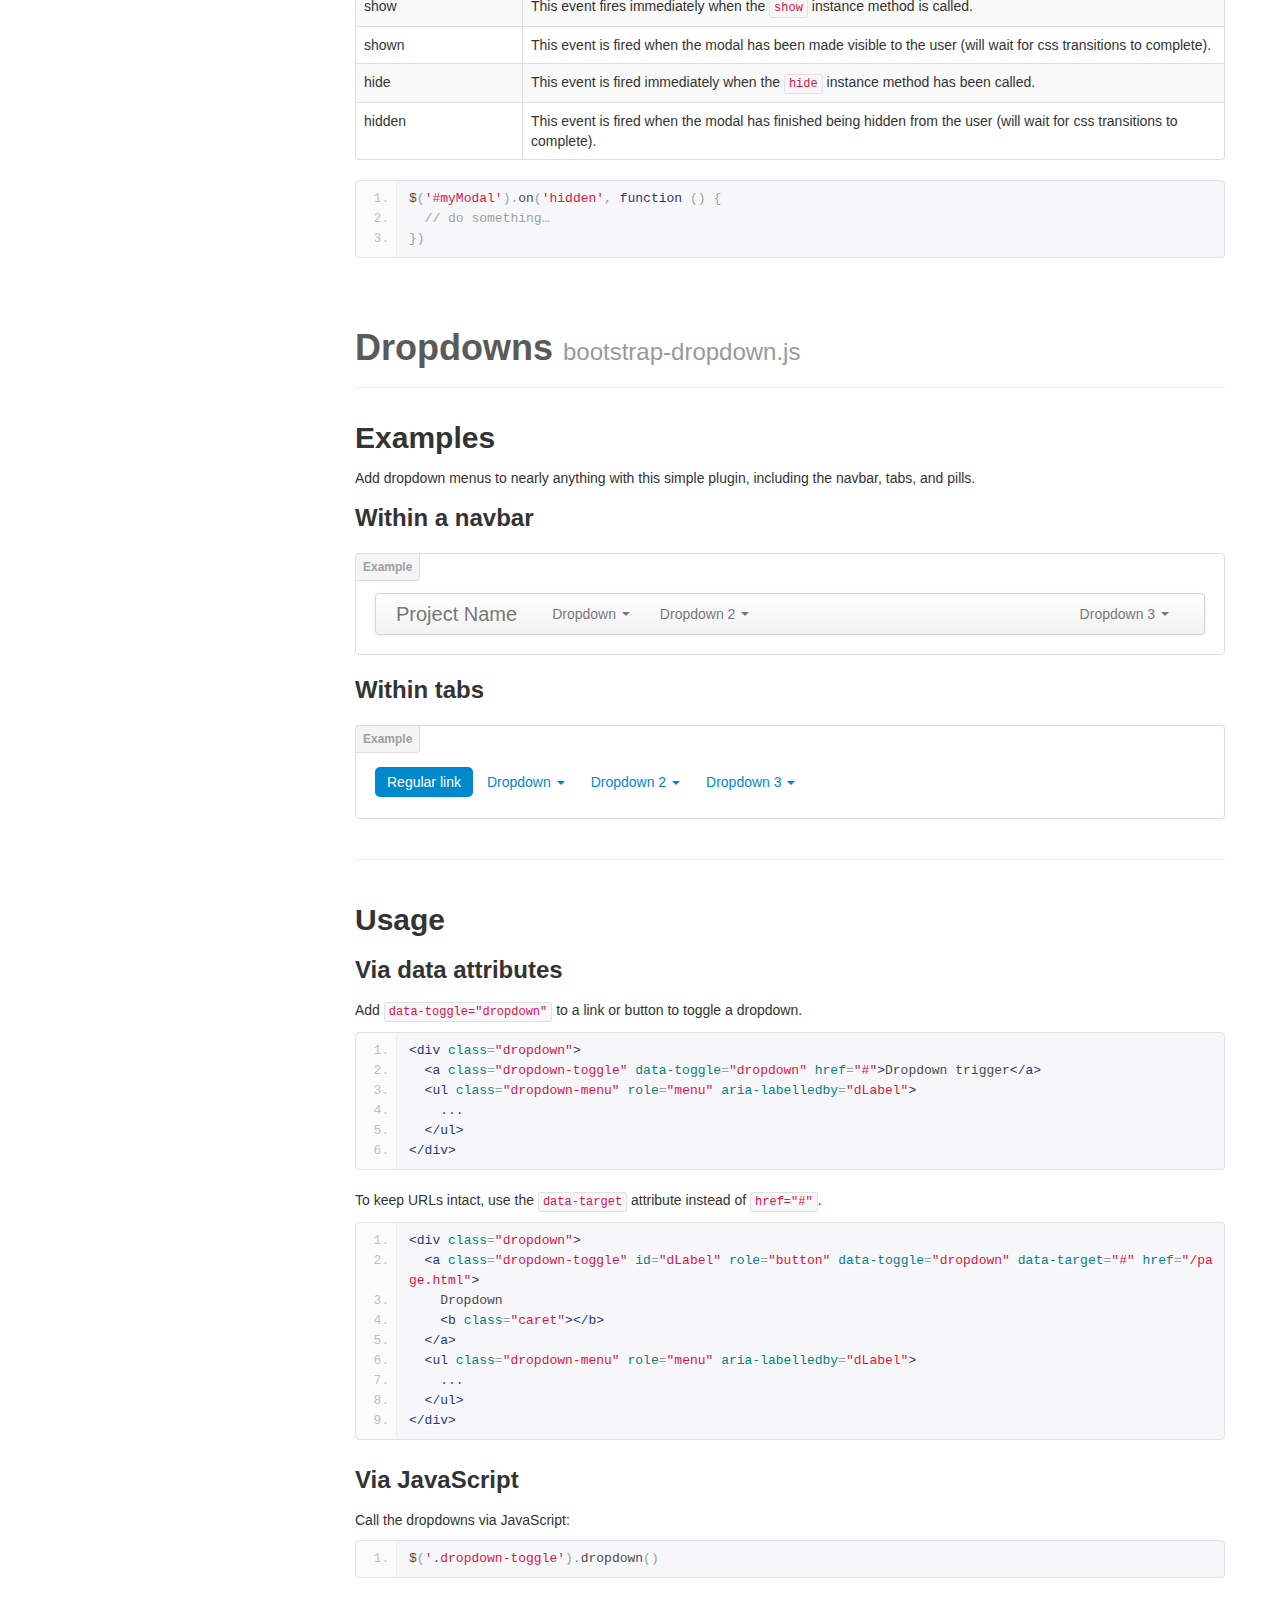
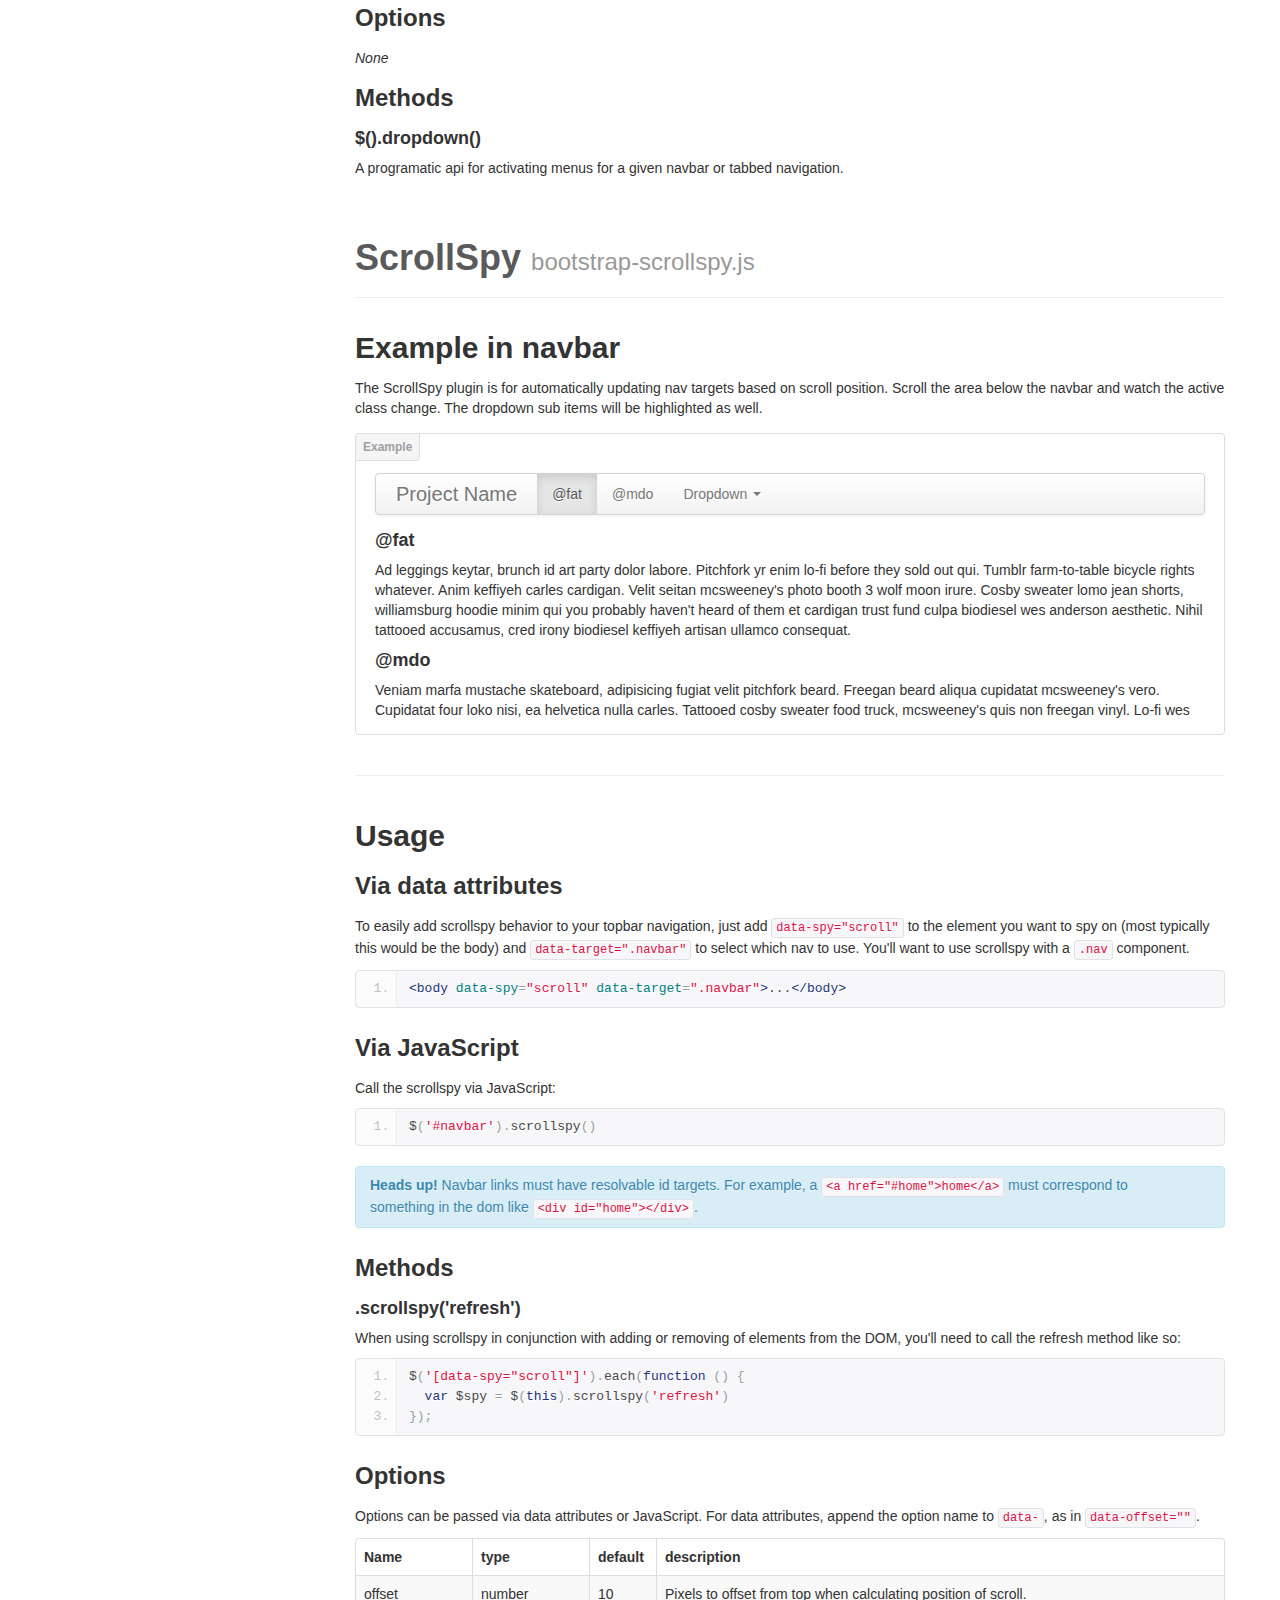
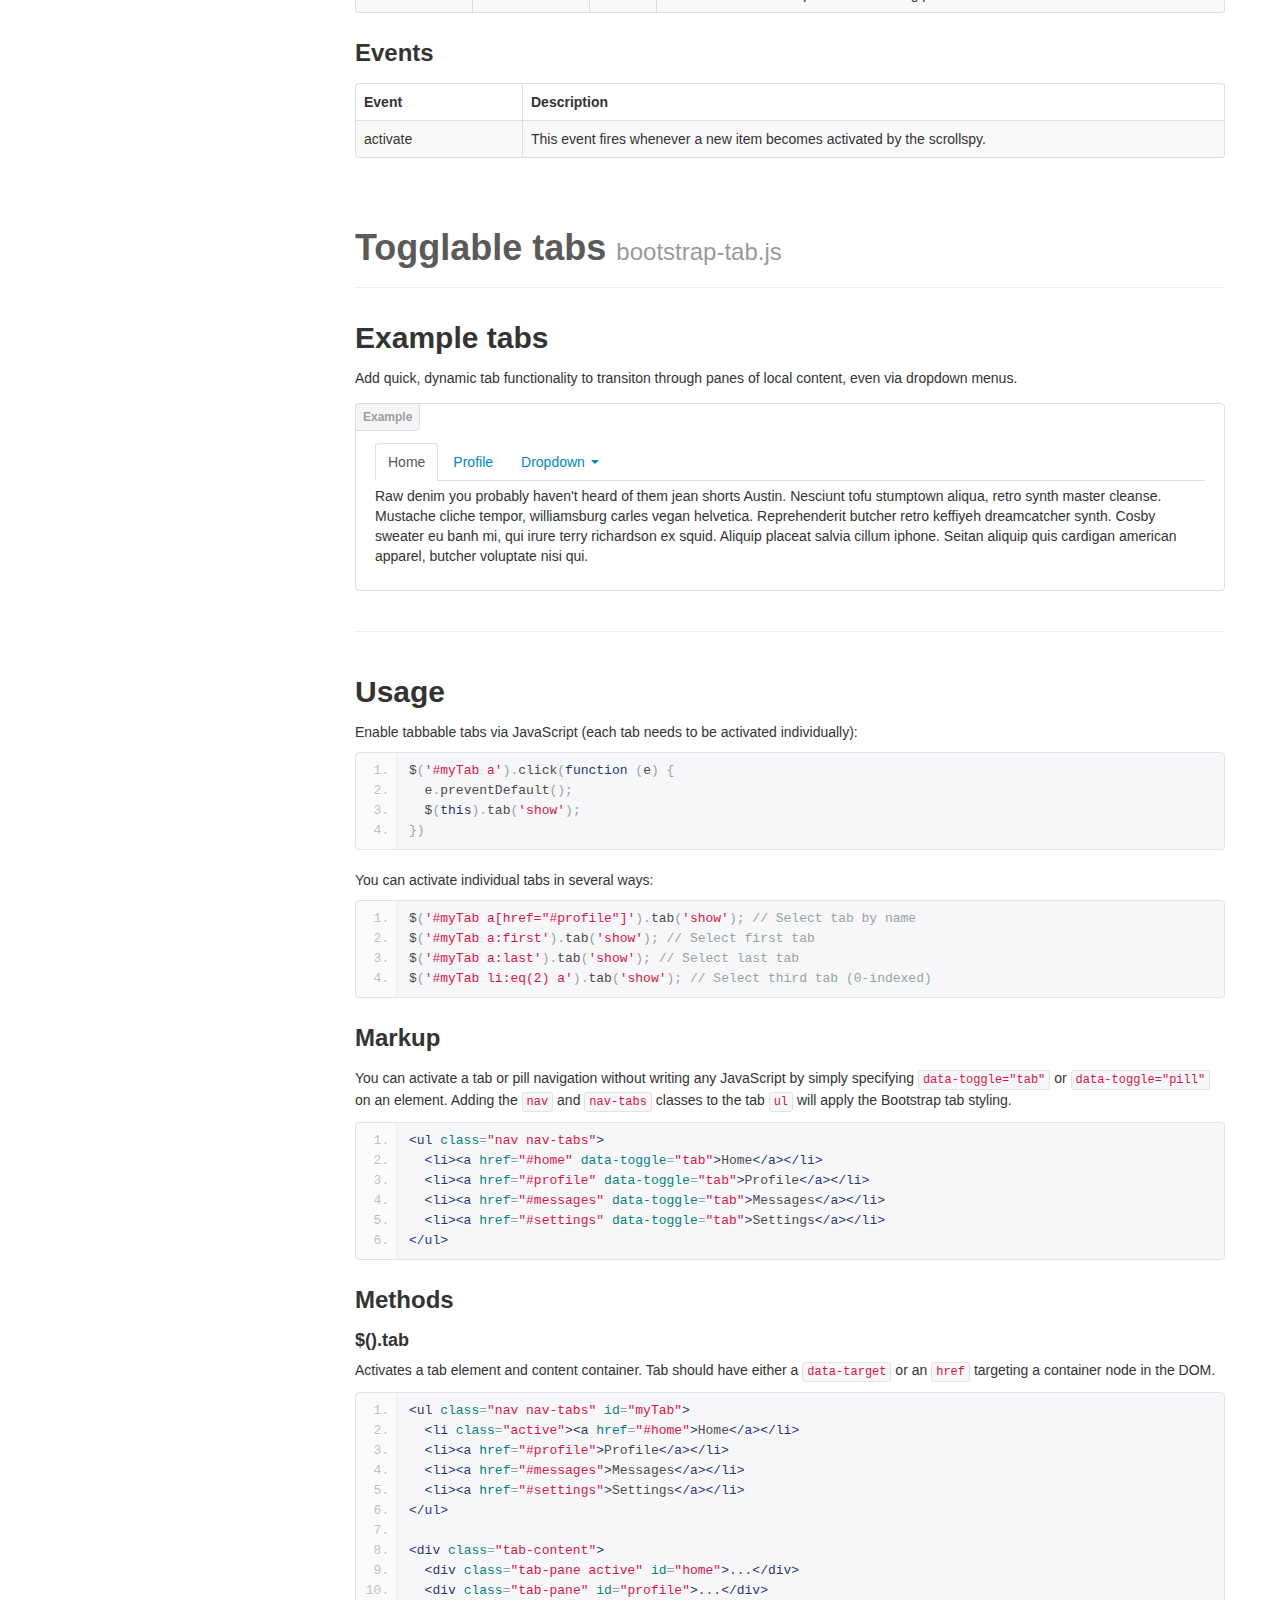
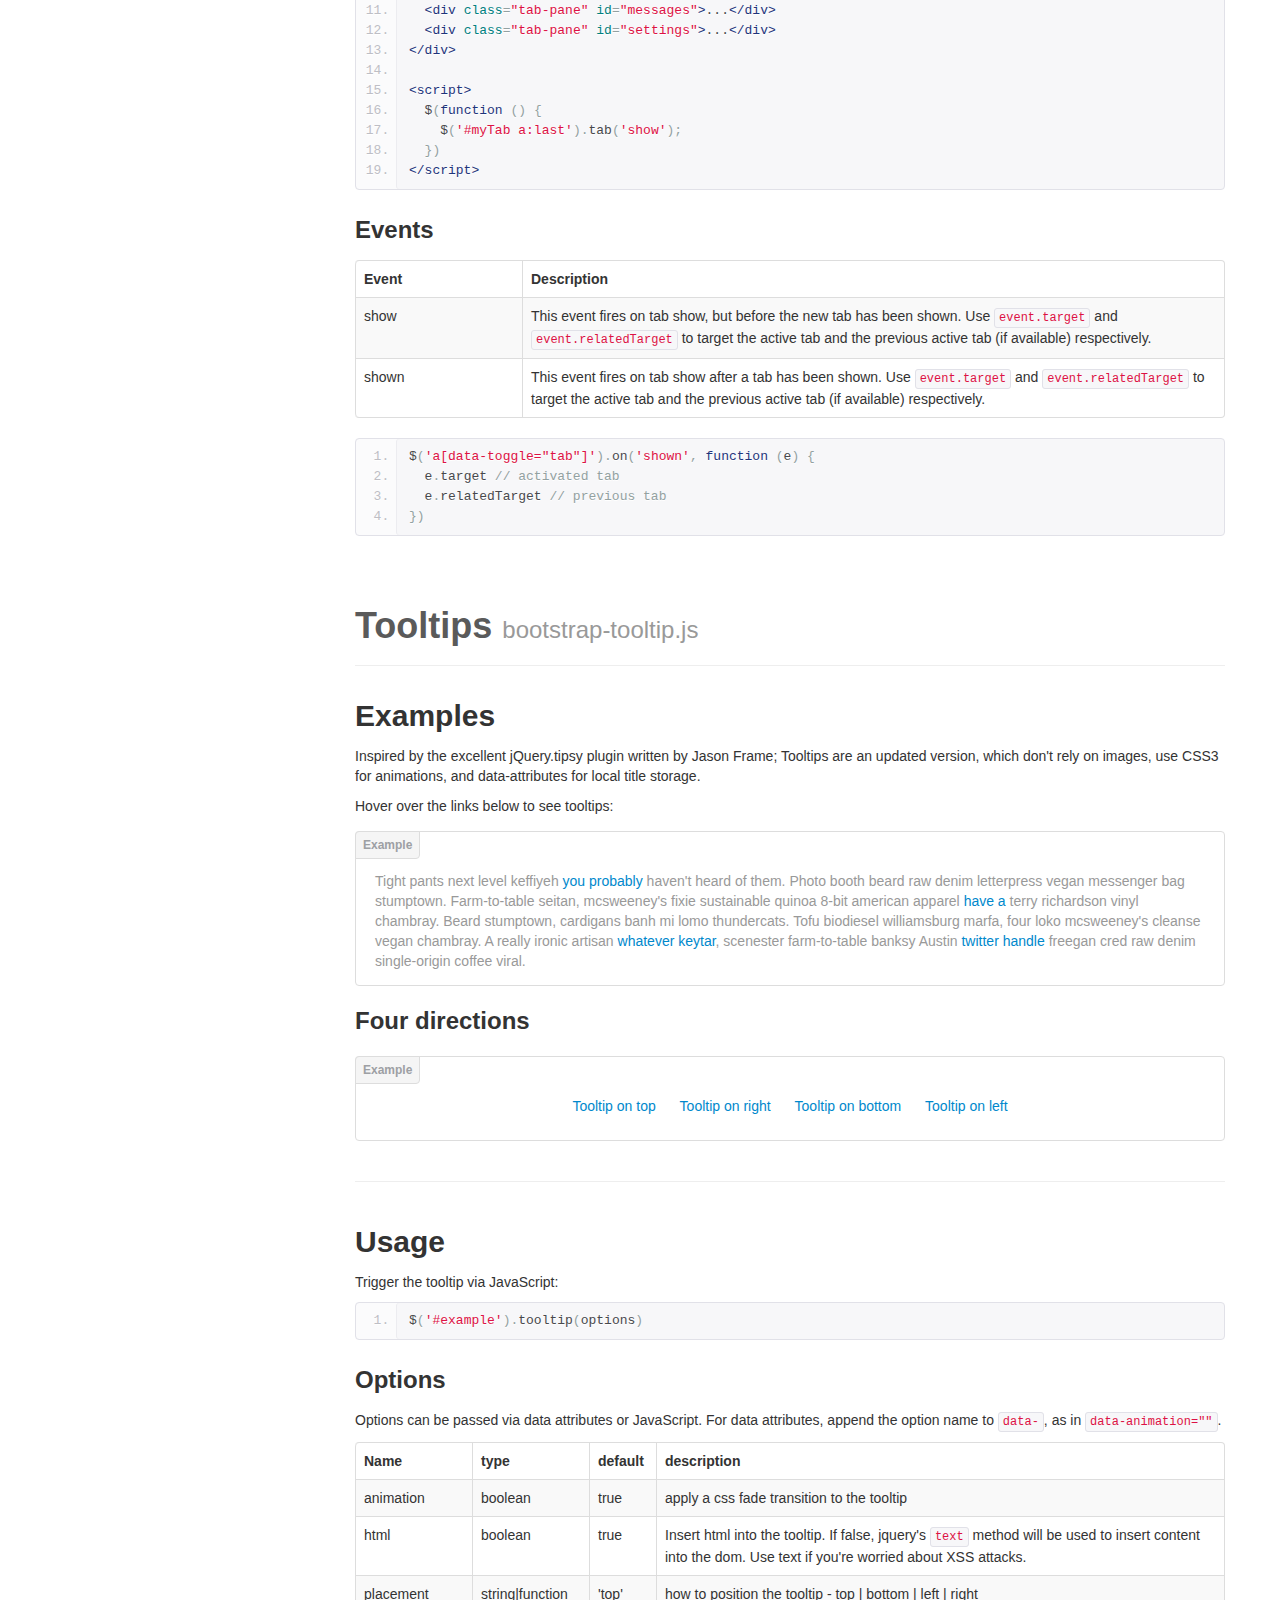
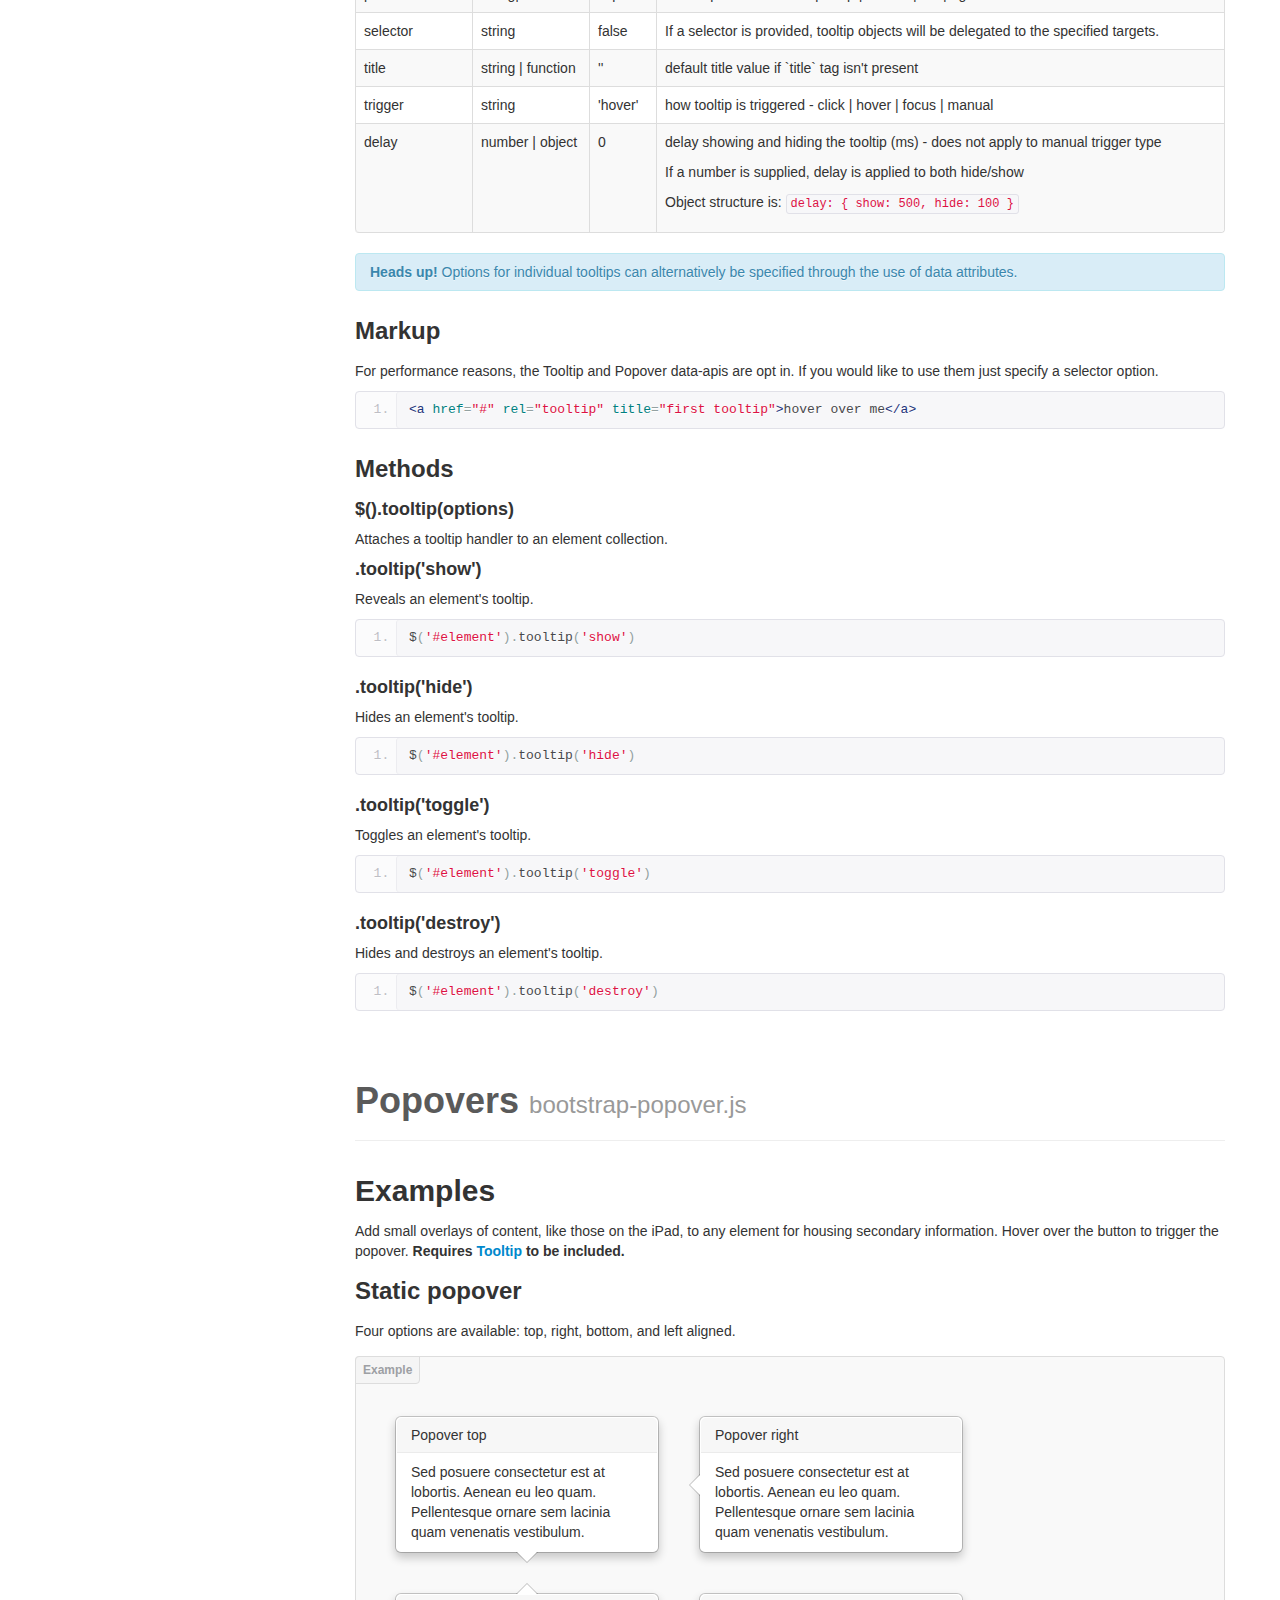
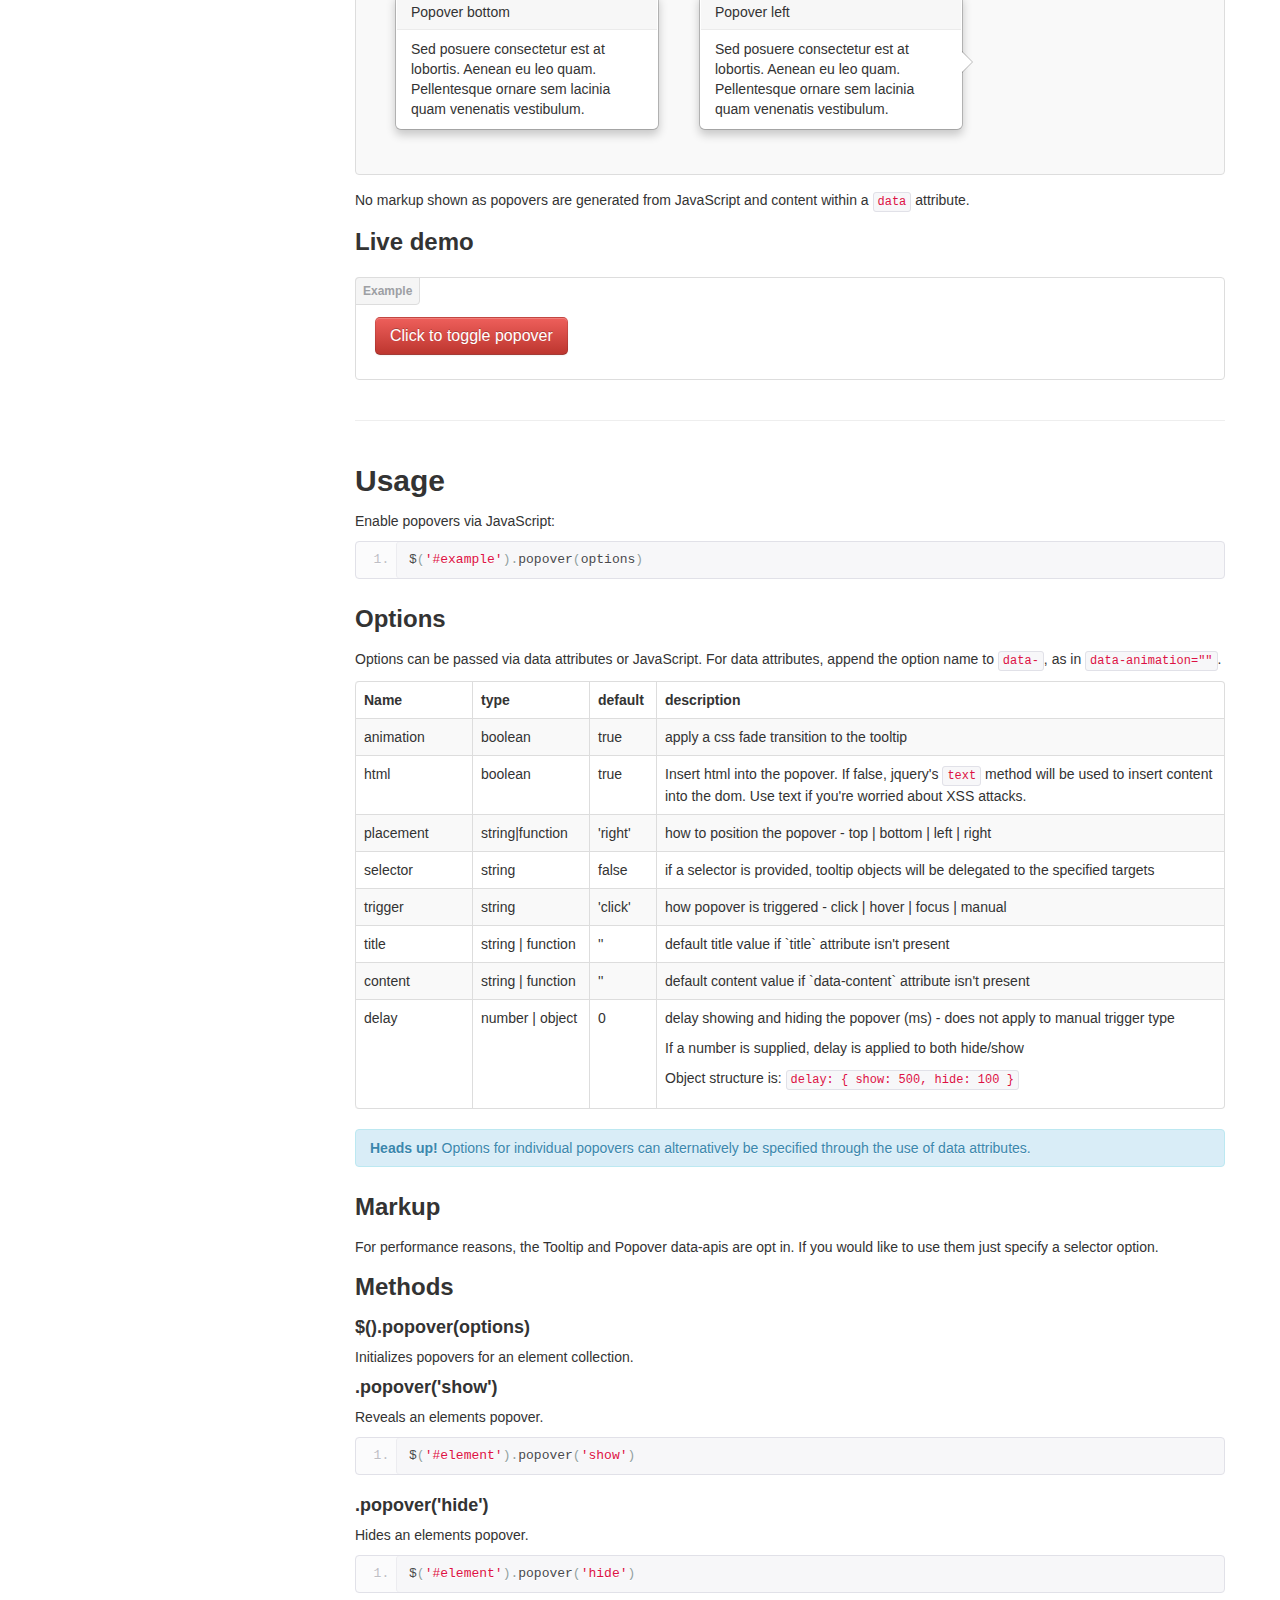
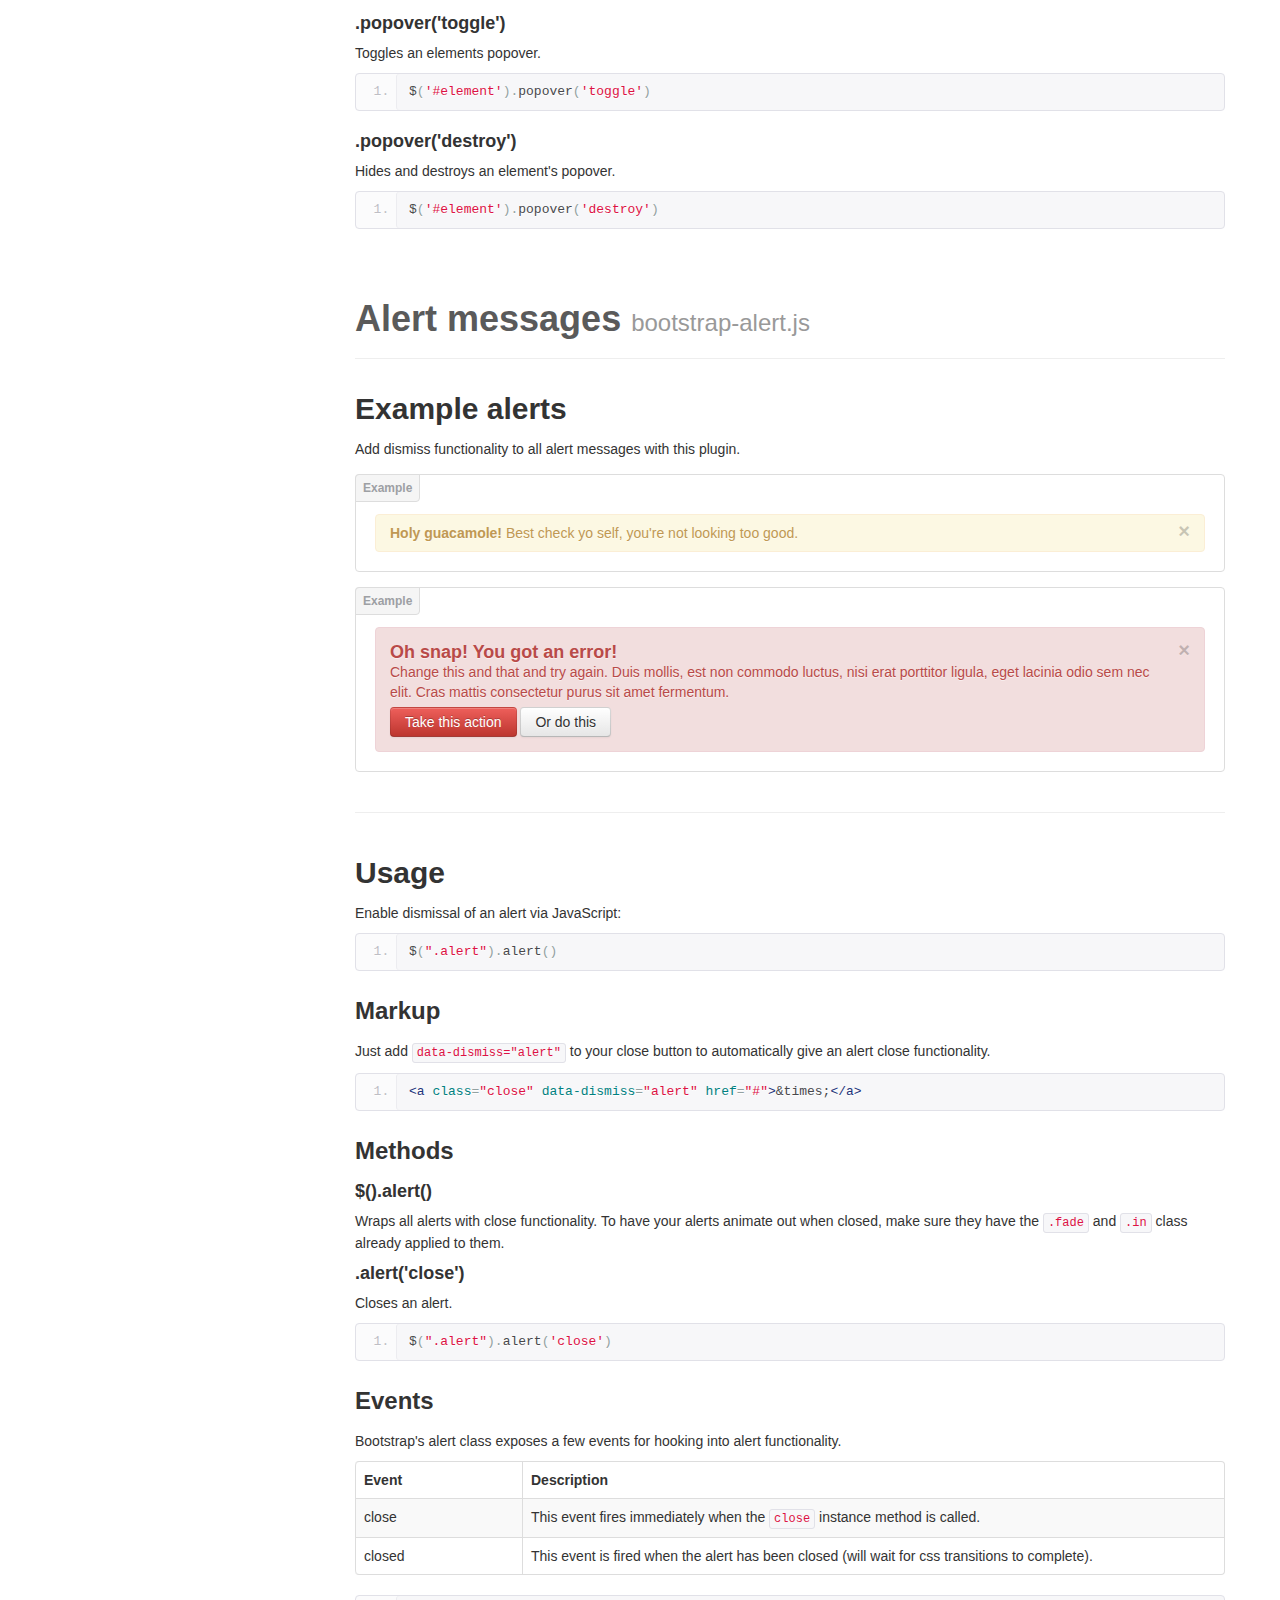
<file: docs/javascript.html>
<!DOCTYPE html>
<html lang="en">
  <head>
    <meta charset="utf-8">
    <title>Javascript · Twitter Bootstrap</title>
    <meta name="viewport" content="width=device-width, initial-scale=1.0">
    <meta name="description" content="">
    <meta name="author" content="">

    <!-- Le styles -->
    <link href="assets/css/bootstrap.css" rel="stylesheet">
    <link href="assets/css/bootstrap-responsive.css" rel="stylesheet">
    <link href="assets/css/docs.css" rel="stylesheet">
    <link href="assets/js/google-code-prettify/prettify.css" rel="stylesheet">

    <!-- Le HTML5 shim, for IE6-8 support of HTML5 elements -->
    <!--[if lt IE 9]>
      <script src="http://html5shim.googlecode.com/svn/trunk/html5.js"></script>
    <![endif]-->

    <!-- Le fav and touch icons -->
    <link rel="shortcut icon" href="assets/ico/favicon.ico">
    <link rel="apple-touch-icon-precomposed" sizes="144x144" href="assets/ico/apple-touch-icon-144-precomposed.png">
    <link rel="apple-touch-icon-precomposed" sizes="114x114" href="assets/ico/apple-touch-icon-114-precomposed.png">
    <link rel="apple-touch-icon-precomposed" sizes="72x72" href="assets/ico/apple-touch-icon-72-precomposed.png">
    <link rel="apple-touch-icon-precomposed" href="assets/ico/apple-touch-icon-57-precomposed.png">

  </head>

  <body data-spy="scroll" data-target=".bs-docs-sidebar">

    <!-- Navbar
    ================================================== -->
    <div class="navbar navbar-inverse navbar-fixed-top">
      <div class="navbar-inner">
        <div class="container">
          <button type="button" class="btn btn-navbar" data-toggle="collapse" data-target=".nav-collapse">
            <span class="icon-bar"></span>
            <span class="icon-bar"></span>
            <span class="icon-bar"></span>
          </button>
          <a class="brand" href="./index.html">Bootstrap</a>
          <div class="nav-collapse collapse">
            <ul class="nav">
              <li class="">
                <a href="./index.html">Home</a>
              </li>
              <li class="">
                <a href="./getting-started.html">Get started</a>
              </li>
              <li class="">
                <a href="./scaffolding.html">Scaffolding</a>
              </li>
              <li class="">
                <a href="./base-css.html">Base CSS</a>
              </li>
              <li class="">
                <a href="./components.html">Components</a>
              </li>
              <li class="active">
                <a href="./javascript.html">Javascript</a>
              </li>
              <li class="">
                <a href="./customize.html">Customize</a>
              </li>
            </ul>
          </div>
        </div>
      </div>
    </div>

<!-- Subhead
================================================== -->
<header class="jumbotron subhead">
  <div class="container">
    <h1>JavaScript for Bootstrap</h1>
    <p class="lead">Bring Bootstrap's components to life&mdash;now with 13 custom jQuery plugins.
  </div>
</header>

  <div class="container">

    <!-- Docs nav
    ================================================== -->
    <div class="row">
      <div class="span3 bs-docs-sidebar">
        <ul class="nav nav-list bs-docs-sidenav">
          <li><a href="#overview"><i class="icon-chevron-right"></i> Overview</a></li>
          <li><a href="#transitions"><i class="icon-chevron-right"></i> Transitions</a></li>
          <li><a href="#modals"><i class="icon-chevron-right"></i> Modal</a></li>
          <li><a href="#dropdowns"><i class="icon-chevron-right"></i> Dropdown</a></li>
          <li><a href="#scrollspy"><i class="icon-chevron-right"></i> Scrollspy</a></li>
          <li><a href="#tabs"><i class="icon-chevron-right"></i> Tab</a></li>
          <li><a href="#tooltips"><i class="icon-chevron-right"></i> Tooltip</a></li>
          <li><a href="#popovers"><i class="icon-chevron-right"></i> Popover</a></li>
          <li><a href="#alerts"><i class="icon-chevron-right"></i> Alert</a></li>
          <li><a href="#buttons"><i class="icon-chevron-right"></i> Button</a></li>
          <li><a href="#collapse"><i class="icon-chevron-right"></i> Collapse</a></li>
          <li><a href="#carousel"><i class="icon-chevron-right"></i> Carousel</a></li>
          <li><a href="#typeahead"><i class="icon-chevron-right"></i> Typeahead</a></li>
          <li><a href="#affix"><i class="icon-chevron-right"></i> Affix</a></li>
        </ul>
      </div>
      <div class="span9">


        <!-- Overview
        ================================================== -->
        <section id="overview">
          <div class="page-header">
            <h1>JavaScript in Bootstrap</h1>
          </div>

          <h3>Individual or compiled</h3>
          <p>If you have downloaded the latest version of Bootstrap, both <strong>bootstrap.js</strong> and <strong>bootstrap.min.js</strong> contain all of the plugins listed on this page.</p>

          <h3>Data attributes</h3>
          <p>You can use all Bootstrap plugins purely through the markup API without writing a single line of JavaScript. This is Bootstrap's first class API and should be your first consideration when using a plugin.</p>

          <p>That said, in some situations it may be desirable to turn this functionality off. Therefore, we also provide the ability to disable the data attribute API by unbinding all events on the body namespaced with `'data-api'`. This looks like this:
          <pre class="prettyprint linenums">$('body').off('.data-api')</pre>

          <p>Alternatively, to target a specific plugin, just include the plugins name as a namespace along with the data-api namespace like this:</p>
          <pre class="prettyprint linenums">$('body').off('.alert.data-api')</pre>

          <h3>Programmatic API</h3>
          <p>We also believe you should be able to use all Bootstrap plugins purely through the JavaScript API. All public APIs are single, chainable methods, and return the collection acted upon.</p>
          <pre class="prettyprint linenums">$(".btn.danger").button("toggle").addClass("fat")</pre>
          <p>All methods should accept an optional options object, a string which targets a particular method, or nothing (which initiates a plugin with default behavior):</p>
<pre class="prettyprint linenums">
$("#myModal").modal()                       // initialized with defaults
$("#myModal").modal({ keyboard: false })   // initialized with no keyboard
$("#myModal").modal('show')                // initializes and invokes show immediately</p>
</pre>
          <p>Each plugin also exposes it's raw constructor on a `Constructor` property: <code>$.fn.popover.Constructor</code>. If you'd like to get a particular plugin instance, retrieve it directly from an element: <code>$('[rel=popover]').data('popover')</code>.</p>

          <h3>Events</h3>
          <p>Bootstrap provides custom events for most plugin's unique actions. Generally, these come in an infinitive and past participle form - where the infinitive (ex. <code>show</code>) is triggered at the start of an event, and it's past participle form (ex. <code>shown</code>) is trigger on the completion of an action.</p>
          <p>All infinitive events provide preventDefault functionality. This provides the abililty to stop the execution of an action before it starts.</p>
<pre class="prettyprint linenums">
$('#myModal').on('show', function (e) {
    if (!data) return e.preventDefault() // stops modal from being shown
})
</pre>
        </section>



        <!-- Transitions
        ================================================== -->
        <section id="transitions">
          <div class="page-header">
            <h1>Transitions <small>bootstrap-transition.js</small></h1>
          </div>
          <h3>About transitions</h3>
          <p>For simple transition effects, include bootstrap-transition.js once alongside the other JS files. If you're using the compiled (or minified) bootstrap.js, there is no need to include this&mdash;it's already there.</p>
          <h3>Use cases</h3>
          <p>A few examples of the transition plugin:</p>
          <ul>
            <li>Sliding or fading in modals</li>
            <li>Fading out tabs</li>
            <li>Fading out alerts</li>
            <li>Sliding carousel panes</li>
          </ul>

        </section>



        <!-- Modal
        ================================================== -->
        <section id="modals">
          <div class="page-header">
            <h1>Modals <small>bootstrap-modal.js</small></h1>
          </div>


          <h2>Examples</h2>
          <p>Modals are streamlined, but flexible, dialog prompts with the minimum required functionality and smart defaults.</p>

          <h3>Static example</h3>
          <p>A rendered modal with header, body, and set of actions in the footer.</p>
          <div class="bs-docs-example" style="background-color: #f5f5f5;">
            <div class="modal" style="position: relative; top: auto; left: auto; margin: 0 auto 20px; z-index: 1; max-width: 100%;">
              <div class="modal-header">
                <button type="button" class="close" data-dismiss="modal" aria-hidden="true">&times;</button>
                <h3>Modal header</h3>
              </div>
              <div class="modal-body">
                <p>One fine body…</p>
              </div>
              <div class="modal-footer">
                <a href="#" class="btn">Close</a>
                <a href="#" class="btn btn-primary">Save changes</a>
              </div>
            </div>
          </div>
<pre class="prettyprint linenums">
&lt;div class="modal hide fade"&gt;
  &lt;div class="modal-header"&gt;
    &lt;button type="button" class="close" data-dismiss="modal" aria-hidden="true"&gt;&amp;times;&lt;/button&gt;
    &lt;h3&gt;Modal header&lt;/h3&gt;
  &lt;/div&gt;
  &lt;div class="modal-body"&gt;
    &lt;p&gt;One fine body…&lt;/p&gt;
  &lt;/div&gt;
  &lt;div class="modal-footer"&gt;
    &lt;a href="#" class="btn"&gt;Close&lt;/a&gt;
    &lt;a href="#" class="btn btn-primary"&gt;Save changes&lt;/a&gt;
  &lt;/div&gt;
&lt;/div&gt;
</pre>

          <h3>Live demo</h3>
          <p>Toggle a modal via JavaScript by clicking the button below. It will slide down and fade in from the top of the page.</p>
          <!-- sample modal content -->
          <div id="myModal" class="modal hide fade" tabindex="-1" role="dialog" aria-labelledby="myModalLabel" aria-hidden="true">
            <div class="modal-header">
              <button type="button" class="close" data-dismiss="modal" aria-hidden="true">&times;</button>
              <h3 id="myModalLabel">Modal Heading</h3>
            </div>
            <div class="modal-body">
              <h4>Text in a modal</h4>
              <p>Duis mollis, est non commodo luctus, nisi erat porttitor ligula, eget lacinia odio sem.</p>

              <h4>Popover in a modal</h4>
              <p>This <a href="#" role="button" class="btn popover-test" title="A Title" data-content="And here's some amazing content. It's very engaging. right?">button</a> should trigger a popover on hover.</p>

              <h4>Tooltips in a modal</h4>
              <p><a href="#" class="tooltip-test" title="Tooltip">This link</a> and <a href="#" class="tooltip-test" title="Tooltip">that link</a> should have tooltips on hover.</p>

              <hr>

              <h4>Overflowing text to show optional scrollbar</h4>
              <p>We set a fixed <code>max-height</code> on the <code>.modal-body</code>. Watch it overflow with all this extra lorem ipsum text we've included.</p>
              <p>Cras mattis consectetur purus sit amet fermentum. Cras justo odio, dapibus ac facilisis in, egestas eget quam. Morbi leo risus, porta ac consectetur ac, vestibulum at eros.</p>
              <p>Praesent commodo cursus magna, vel scelerisque nisl consectetur et. Vivamus sagittis lacus vel augue laoreet rutrum faucibus dolor auctor.</p>
              <p>Aenean lacinia bibendum nulla sed consectetur. Praesent commodo cursus magna, vel scelerisque nisl consectetur et. Donec sed odio dui. Donec ullamcorper nulla non metus auctor fringilla.</p>
              <p>Cras mattis consectetur purus sit amet fermentum. Cras justo odio, dapibus ac facilisis in, egestas eget quam. Morbi leo risus, porta ac consectetur ac, vestibulum at eros.</p>
              <p>Praesent commodo cursus magna, vel scelerisque nisl consectetur et. Vivamus sagittis lacus vel augue laoreet rutrum faucibus dolor auctor.</p>
              <p>Aenean lacinia bibendum nulla sed consectetur. Praesent commodo cursus magna, vel scelerisque nisl consectetur et. Donec sed odio dui. Donec ullamcorper nulla non metus auctor fringilla.</p>
            </div>
            <div class="modal-footer">
              <button class="btn" data-dismiss="modal">Close</button>
              <button class="btn btn-primary">Save changes</button>
            </div>
          </div>
          <div class="bs-docs-example" style="padding-bottom: 24px;">
            <a data-toggle="modal" href="#myModal" class="btn btn-primary btn-large">Launch demo modal</a>
          </div>
<pre class="prettyprint linenums">
&lt;-- Button to trigger modal --&gt;
&lt;a href="#myModal" role="button" class="btn" data-toggle="modal"&gt;Launch demo modal&lt;/a&gt;

&lt;-- Modal --&gt;
&lt;div class="modal" id="myModal" tabindex="-1" role="dialog" aria-labelledby="myModalLabel" aria-hidden="true"&gt;
  &lt;div class="modal-header"&gt;
    &lt;button type="button" class="close" data-dismiss="modal" aria-hidden="true"&gt;&times;&lt;/button&gt;
    &lt;h3 id="myModalLabel"&gt;Modal header&lt;/h3&gt;
  &lt;/div&gt;
  &lt;div class="modal-body"&gt;
    &lt;p&gt;One fine body…&lt;/p&gt;
  &lt;/div&gt;
  &lt;div class="modal-footer"&gt;
    &lt;button class="btn" data-dismiss="modal" aria-hidden="true"&gt;Close&lt;/button&gt;
    &lt;button class="btn btn-primary"&gt;Save changes&lt;/button&gt;
  &lt;/div&gt;
&lt;/div&gt;
</pre>


          <hr class="bs-docs-separator">


          <h2>Usage</h2>

          <h3>Via data attributes</h3>
          <p>Activate a modal without writing JavaScript. Set <code>data-toggle="modal"</code> on a controller element, like a button, along with a <code>data-target="#foo"</code> or <code>href="#foo"</code> to target a specific modal to toggle.</p>
          <pre class="prettyprint linenums">&lt;button type="button" data-toggle="modal" data-target="#myModal"&gt;Launch modal&lt;/button&gt;</pre>

          <h3>Via JavaScript</h3>
          <p>Call a modal with id <code>myModal</code> with a single line of JavaScript:</p>
          <pre class="prettyprint linenums">$('#myModal').modal(options)</pre>

          <h3>Options</h3>
          <p>Options can be passed via data attributes or JavaScript. For data attributes, append the option name to <code>data-</code>, as in <code>data-backdrop=""</code>.</p>
          <table class="table table-bordered table-striped">
            <thead>
             <tr>
               <th style="width: 100px;">Name</th>
               <th style="width: 50px;">type</th>
               <th style="width: 50px;">default</th>
               <th>description</th>
             </tr>
            </thead>
            <tbody>
             <tr>
               <td>backdrop</td>
               <td>boolean</td>
               <td>true</td>
               <td>Includes a modal-backdrop element. Alternatively, specify <code>static</code> for a backdrop which doesn't close the modal on click.</td>
             </tr>
             <tr>
               <td>keyboard</td>
               <td>boolean</td>
               <td>true</td>
               <td>Closes the modal when escape key is pressed</td>
             </tr>
             <tr>
               <td>show</td>
               <td>boolean</td>
               <td>true</td>
               <td>Shows the modal when initialized.</td>
             </tr>
             <tr>
               <td>remote</td>
               <td>path</td>
               <td>false</td>
               <td><p>If a remote url is provided, content will be loaded via jQuery's <code>load</code> method and injected into the <code>.modal-body</code>. If you're using the data api, you may alternatively use the <code>href</code> tag to specify the remote source. An example of this is shown below:</p>
              <pre class="prettyprint linenums"><code>&lt;a data-toggle="modal" href="remote.html" data-target="#modal"&gt;click me&lt;/a&gt;</code></pre></td>
             </tr>
            </tbody>
          </table>

          <h3>Methods</h3>
          <h4>.modal(options)</h4>
          <p>Activates your content as a modal. Accepts an optional options <code>object</code>.</p>
<pre class="prettyprint linenums">
$('#myModal').modal({
  keyboard: false
})
</pre>
          <h4>.modal('toggle')</h4>
          <p>Manually toggles a modal.</p>
          <pre class="prettyprint linenums">$('#myModal').modal('toggle')</pre>
          <h4>.modal('show')</h4>
          <p>Manually opens a modal.</p>
          <pre class="prettyprint linenums">$('#myModal').modal('show')</pre>
          <h4>.modal('hide')</h4>
          <p>Manually hides a modal.</p>
          <pre class="prettyprint linenums">$('#myModal').modal('hide')</pre>
          <h3>Events</h3>
          <p>Bootstrap's modal class exposes a few events for hooking into modal functionality.</p>
          <table class="table table-bordered table-striped">
            <thead>
             <tr>
               <th style="width: 150px;">Event</th>
               <th>Description</th>
             </tr>
            </thead>
            <tbody>
             <tr>
               <td>show</td>
               <td>This event fires immediately when the <code>show</code> instance method is called.</td>
             </tr>
             <tr>
               <td>shown</td>
               <td>This event is fired when the modal has been made visible to the user (will wait for css transitions to complete).</td>
             </tr>
             <tr>
               <td>hide</td>
               <td>This event is fired immediately when the <code>hide</code> instance method has been called.</td>
             </tr>
             <tr>
               <td>hidden</td>
               <td>This event is fired when the modal has finished being hidden from the user (will wait for css transitions to complete).</td>
             </tr>
            </tbody>
          </table>
<pre class="prettyprint linenums">
$('#myModal').on('hidden', function () {
  // do something…
})
</pre>
        </section>



        <!-- Dropdowns
        ================================================== -->
        <section id="dropdowns">
          <div class="page-header">
            <h1>Dropdowns <small>bootstrap-dropdown.js</small></h1>
          </div>


          <h2>Examples</h2>
          <p>Add dropdown menus to nearly anything with this simple plugin, including the navbar, tabs, and pills.</p>

          <h3>Within a navbar</h3>
          <div class="bs-docs-example">
            <div id="navbar-example" class="navbar navbar-static">
              <div class="navbar-inner">
                <div class="container" style="width: auto;">
                  <a class="brand" href="#">Project Name</a>
                  <ul class="nav" role="navigation">
                    <li class="dropdown">
                      <a id="drop1" href="#" role="button" class="dropdown-toggle" data-toggle="dropdown">Dropdown <b class="caret"></b></a>
                      <ul class="dropdown-menu" role="menu" aria-labelledby="drop1">
                        <li><a tabindex="-1" href="http://google.com">Action</a></li>
                        <li><a tabindex="-1" href="#anotherAction">Another action</a></li>
                        <li><a tabindex="-1" href="#">Something else here</a></li>
                        <li class="divider"></li>
                        <li><a tabindex="-1" href="#">Separated link</a></li>
                      </ul>
                    </li>
                    <li class="dropdown">
                      <a href="#" id="drop2" role="button" class="dropdown-toggle" data-toggle="dropdown">Dropdown 2 <b class="caret"></b></a>
                      <ul class="dropdown-menu" role="menu" aria-labelledby="drop2">
                        <li><a tabindex="-1" href="#">Action</a></li>
                        <li><a tabindex="-1" href="#">Another action</a></li>
                        <li><a tabindex="-1" href="#">Something else here</a></li>
                        <li class="divider"></li>
                        <li><a tabindex="-1" href="#">Separated link</a></li>
                      </ul>
                    </li>
                  </ul>
                  <ul class="nav pull-right">
                    <li id="fat-menu" class="dropdown">
                      <a href="#" id="drop3" role="button" class="dropdown-toggle" data-toggle="dropdown">Dropdown 3 <b class="caret"></b></a>
                      <ul class="dropdown-menu" role="menu" aria-labelledby="drop3">
                        <li><a tabindex="-1" href="#">Action</a></li>
                        <li><a tabindex="-1" href="#">Another action</a></li>
                        <li><a tabindex="-1" href="#">Something else here</a></li>
                        <li class="divider"></li>
                        <li><a tabindex="-1" href="#">Separated link</a></li>
                      </ul>
                    </li>
                  </ul>
                </div>
              </div>
            </div> <!-- /navbar-example -->
          </div> 

          <h3>Within tabs</h3>
          <div class="bs-docs-example">
            <ul class="nav nav-pills">
              <li class="active"><a href="#">Regular link</a></li>
              <li class="dropdown">
                <a class="dropdown-toggle" id="drop4" role="button" data-toggle="dropdown" href="#">Dropdown <b class="caret"></b></a>
                <ul id="menu1" class="dropdown-menu" role="menu" aria-labelledby="drop4">
                  <li><a tabindex="-1" href="#">Action</a></li>
                  <li><a tabindex="-1" href="#">Another action</a></li>
                  <li><a tabindex="-1" href="#">Something else here</a></li>
                  <li class="divider"></li>
                  <li><a tabindex="-1" href="#">Separated link</a></li>
                </ul>
              </li>
              <li class="dropdown">
                <a class="dropdown-toggle" id="drop5" role="button" data-toggle="dropdown" href="#">Dropdown 2 <b class="caret"></b></a>
                <ul id="menu2" class="dropdown-menu" role="menu" aria-labelledby="drop5">
                  <li><a tabindex="-1" href="#">Action</a></li>
                  <li><a tabindex="-1" href="#">Another action</a></li>
                  <li><a tabindex="-1" href="#">Something else here</a></li>
                  <li class="divider"></li>
                  <li><a tabindex="-1" href="#">Separated link</a></li>
                </ul>
              </li>
              <li class="dropdown">
                <a class="dropdown-toggle" id="drop5" role="button" data-toggle="dropdown" href="#">Dropdown 3 <b class="caret"></b></a>
                <ul id="menu3" class="dropdown-menu" role="menu" aria-labelledby="drop5">
                  <li><a tabindex="-1" href="#">Action</a></li>
                  <li><a tabindex="-1" href="#">Another action</a></li>
                  <li><a tabindex="-1" href="#">Something else here</a></li>
                  <li class="divider"></li>
                  <li><a tabindex="-1" href="#">Separated link</a></li>
                </ul>
              </li>
            </ul> <!-- /tabs -->
          </div> 


          <hr class="bs-docs-separator">


          <h2>Usage</h2>

          <h3>Via data attributes</h3>
          <p>Add <code>data-toggle="dropdown"</code> to a link or button to toggle a dropdown.</p>
<pre class="prettyprint linenums">
&lt;div class="dropdown"&gt;
  &lt;a class="dropdown-toggle" data-toggle="dropdown" href="#"&gt;Dropdown trigger&lt;/a&gt;
  &lt;ul class="dropdown-menu" role="menu" aria-labelledby="dLabel"&gt;
    ...
  &lt;/ul&gt;
&lt;/div&gt;
</pre>
          <p>To keep URLs intact, use the <code>data-target</code> attribute instead of <code>href="#"</code>.</p>
<pre class="prettyprint linenums">
&lt;div class="dropdown"&gt;
  &lt;a class="dropdown-toggle" id="dLabel" role="button" data-toggle="dropdown" data-target="#" href="/page.html"&gt;
    Dropdown
    &lt;b class="caret"&gt;&lt;/b&gt;
  &lt;/a&gt;
  &lt;ul class="dropdown-menu" role="menu" aria-labelledby="dLabel"&gt;
    ...
  &lt;/ul&gt;
&lt;/div&gt;
</pre>

          <h3>Via JavaScript</h3>
          <p>Call the dropdowns via JavaScript:</p>
          <pre class="prettyprint linenums">$('.dropdown-toggle').dropdown()</pre>

          <h3>Options</h3>
          <p><em>None</em></p>

          <h3>Methods</h3>
          <h4>$().dropdown()</h4>
          <p>A programatic api for activating menus for a given navbar or tabbed navigation.</p>
        </section>



        <!-- ScrollSpy
        ================================================== -->
        <section id="scrollspy">
          <div class="page-header">
            <h1>ScrollSpy <small>bootstrap-scrollspy.js</small></h1>
          </div>


          <h2>Example in navbar</h2>
          <p>The ScrollSpy plugin is for automatically updating nav targets based on scroll position. Scroll the area below the navbar and watch the active class change. The dropdown sub items will be highlighted as well.</p>
          <div class="bs-docs-example">
            <div id="navbarExample" class="navbar navbar-static">
              <div class="navbar-inner">
                <div class="container" style="width: auto;">
                  <a class="brand" href="#">Project Name</a>
                  <ul class="nav">
                    <li><a href="#fat">@fat</a></li>
                    <li><a href="#mdo">@mdo</a></li>
                    <li class="dropdown">
                      <a href="#" class="dropdown-toggle" data-toggle="dropdown">Dropdown <b class="caret"></b></a>
                      <ul class="dropdown-menu">
                        <li><a href="#one">one</a></li>
                        <li><a href="#two">two</a></li>
                        <li class="divider"></li>
                        <li><a href="#three">three</a></li>
                      </ul>
                    </li>
                  </ul>
                </div>
              </div>
            </div>
            <div data-spy="scroll" data-target="#navbarExample" data-offset="0" class="scrollspy-example">
              <h4 id="fat">@fat</h4>
              <p>Ad leggings keytar, brunch id art party dolor labore. Pitchfork yr enim lo-fi before they sold out qui. Tumblr farm-to-table bicycle rights whatever. Anim keffiyeh carles cardigan. Velit seitan mcsweeney's photo booth 3 wolf moon irure. Cosby sweater lomo jean shorts, williamsburg hoodie minim qui you probably haven't heard of them et cardigan trust fund culpa biodiesel wes anderson aesthetic. Nihil tattooed accusamus, cred irony biodiesel keffiyeh artisan ullamco consequat.</p>
              <h4 id="mdo">@mdo</h4>
              <p>Veniam marfa mustache skateboard, adipisicing fugiat velit pitchfork beard. Freegan beard aliqua cupidatat mcsweeney's vero. Cupidatat four loko nisi, ea helvetica nulla carles. Tattooed cosby sweater food truck, mcsweeney's quis non freegan vinyl. Lo-fi wes anderson +1 sartorial. Carles non aesthetic exercitation quis gentrify. Brooklyn adipisicing craft beer vice keytar deserunt.</p>
              <h4 id="one">one</h4>
              <p>Occaecat commodo aliqua delectus. Fap craft beer deserunt skateboard ea. Lomo bicycle rights adipisicing banh mi, velit ea sunt next level locavore single-origin coffee in magna veniam. High life id vinyl, echo park consequat quis aliquip banh mi pitchfork. Vero VHS est adipisicing. Consectetur nisi DIY minim messenger bag. Cred ex in, sustainable delectus consectetur fanny pack iphone.</p>
              <h4 id="two">two</h4>
              <p>In incididunt echo park, officia deserunt mcsweeney's proident master cleanse thundercats sapiente veniam. Excepteur VHS elit, proident shoreditch +1 biodiesel laborum craft beer. Single-origin coffee wayfarers irure four loko, cupidatat terry richardson master cleanse. Assumenda you probably haven't heard of them art party fanny pack, tattooed nulla cardigan tempor ad. Proident wolf nesciunt sartorial keffiyeh eu banh mi sustainable. Elit wolf voluptate, lo-fi ea portland before they sold out four loko. Locavore enim nostrud mlkshk brooklyn nesciunt.</p>
              <h4 id="three">three</h4>
              <p>Ad leggings keytar, brunch id art party dolor labore. Pitchfork yr enim lo-fi before they sold out qui. Tumblr farm-to-table bicycle rights whatever. Anim keffiyeh carles cardigan. Velit seitan mcsweeney's photo booth 3 wolf moon irure. Cosby sweater lomo jean shorts, williamsburg hoodie minim qui you probably haven't heard of them et cardigan trust fund culpa biodiesel wes anderson aesthetic. Nihil tattooed accusamus, cred irony biodiesel keffiyeh artisan ullamco consequat.</p>
              <p>Keytar twee blog, culpa messenger bag marfa whatever delectus food truck. Sapiente synth id assumenda. Locavore sed helvetica cliche irony, thundercats you probably haven't heard of them consequat hoodie gluten-free lo-fi fap aliquip. Labore elit placeat before they sold out, terry richardson proident brunch nesciunt quis cosby sweater pariatur keffiyeh ut helvetica artisan. Cardigan craft beer seitan readymade velit. VHS chambray laboris tempor veniam. Anim mollit minim commodo ullamco thundercats.
              </p>
            </div>
          </div>


          <hr class="bs-docs-separator">


          <h2>Usage</h2>

          <h3>Via data attributes</h3>
          <p>To easily add scrollspy behavior to your topbar navigation, just add <code>data-spy="scroll"</code> to the element you want to spy on (most typically this would be the body) and <code>data-target=".navbar"</code> to select which nav to use. You'll want to use scrollspy with a <code>.nav</code> component.</p>
          <pre class="prettyprint linenums">&lt;body data-spy="scroll" data-target=".navbar"&gt;...&lt;/body&gt;</pre>

          <h3>Via JavaScript</h3>
          <p>Call the scrollspy via JavaScript:</p>
          <pre class="prettyprint linenums">$('#navbar').scrollspy()</pre>

          <div class="alert alert-info">
            <strong>Heads up!</strong>
            Navbar links must have resolvable id targets. For example, a <code>&lt;a href="#home"&gt;home&lt;/a&gt;</code> must correspond to something in the dom like <code>&lt;div id="home"&gt;&lt;/div&gt;</code>.
          </div>

          <h3>Methods</h3>
          <h4>.scrollspy('refresh')</h4>
          <p>When using scrollspy in conjunction with adding or removing of elements from the DOM, you'll need to call the refresh method like so:</p>
<pre class="prettyprint linenums">
$('[data-spy="scroll"]').each(function () {
  var $spy = $(this).scrollspy('refresh')
});
</pre>

          <h3>Options</h3>
          <p>Options can be passed via data attributes or JavaScript. For data attributes, append the option name to <code>data-</code>, as in <code>data-offset=""</code>.</p>
          <table class="table table-bordered table-striped">
            <thead>
             <tr>
               <th style="width: 100px;">Name</th>
               <th style="width: 100px;">type</th>
               <th style="width: 50px;">default</th>
               <th>description</th>
             </tr>
            </thead>
            <tbody>
             <tr>
               <td>offset</td>
               <td>number</td>
               <td>10</td>
               <td>Pixels to offset from top when calculating position of scroll.</td>
             </tr>
            </tbody>
          </table>

          <h3>Events</h3>
          <table class="table table-bordered table-striped">
            <thead>
             <tr>
               <th style="width: 150px;">Event</th>
               <th>Description</th>
             </tr>
            </thead>
            <tbody>
             <tr>
               <td>activate</td>
               <td>This event fires whenever a new item becomes activated by the scrollspy.</td>
            </tr>
            </tbody>
          </table>
        </section>



        <!-- Tabs
        ================================================== -->
        <section id="tabs">
          <div class="page-header">
            <h1>Togglable tabs <small>bootstrap-tab.js</small></h1>
          </div>


          <h2>Example tabs</h2>
          <p>Add quick, dynamic tab functionality to transiton through panes of local content, even via dropdown menus.</p>
          <div class="bs-docs-example">
            <ul id="myTab" class="nav nav-tabs">
              <li class="active"><a href="#home" data-toggle="tab">Home</a></li>
              <li><a href="#profile" data-toggle="tab">Profile</a></li>
              <li class="dropdown">
                <a href="#" class="dropdown-toggle" data-toggle="dropdown">Dropdown <b class="caret"></b></a>
                <ul class="dropdown-menu">
                  <li><a href="#dropdown1" data-toggle="tab">@fat</a></li>
                  <li><a href="#dropdown2" data-toggle="tab">@mdo</a></li>
                </ul>
              </li>
            </ul>
            <div id="myTabContent" class="tab-content">
              <div class="tab-pane fade in active" id="home">
                <p>Raw denim you probably haven't heard of them jean shorts Austin. Nesciunt tofu stumptown aliqua, retro synth master cleanse. Mustache cliche tempor, williamsburg carles vegan helvetica. Reprehenderit butcher retro keffiyeh dreamcatcher synth. Cosby sweater eu banh mi, qui irure terry richardson ex squid. Aliquip placeat salvia cillum iphone. Seitan aliquip quis cardigan american apparel, butcher voluptate nisi qui.</p>
              </div>
              <div class="tab-pane fade" id="profile">
                <p>Food truck fixie locavore, accusamus mcsweeney's marfa nulla single-origin coffee squid. Exercitation +1 labore velit, blog sartorial PBR leggings next level wes anderson artisan four loko farm-to-table craft beer twee. Qui photo booth letterpress, commodo enim craft beer mlkshk aliquip jean shorts ullamco ad vinyl cillum PBR. Homo nostrud organic, assumenda labore aesthetic magna delectus mollit. Keytar helvetica VHS salvia yr, vero magna velit sapiente labore stumptown. Vegan fanny pack odio cillum wes anderson 8-bit, sustainable jean shorts beard ut DIY ethical culpa terry richardson biodiesel. Art party scenester stumptown, tumblr butcher vero sint qui sapiente accusamus tattooed echo park.</p>
              </div>
              <div class="tab-pane fade" id="dropdown1">
                <p>Etsy mixtape wayfarers, ethical wes anderson tofu before they sold out mcsweeney's organic lomo retro fanny pack lo-fi farm-to-table readymade. Messenger bag gentrify pitchfork tattooed craft beer, iphone skateboard locavore carles etsy salvia banksy hoodie helvetica. DIY synth PBR banksy irony. Leggings gentrify squid 8-bit cred pitchfork. Williamsburg banh mi whatever gluten-free, carles pitchfork biodiesel fixie etsy retro mlkshk vice blog. Scenester cred you probably haven't heard of them, vinyl craft beer blog stumptown. Pitchfork sustainable tofu synth chambray yr.</p>
              </div>
              <div class="tab-pane fade" id="dropdown2">
                <p>Trust fund seitan letterpress, keytar raw denim keffiyeh etsy art party before they sold out master cleanse gluten-free squid scenester freegan cosby sweater. Fanny pack portland seitan DIY, art party locavore wolf cliche high life echo park Austin. Cred vinyl keffiyeh DIY salvia PBR, banh mi before they sold out farm-to-table VHS viral locavore cosby sweater. Lomo wolf viral, mustache readymade thundercats keffiyeh craft beer marfa ethical. Wolf salvia freegan, sartorial keffiyeh echo park vegan.</p>
              </div>
            </div>
          </div>


          <hr class="bs-docs-separator">


          <h2>Usage</h2>
          <p>Enable tabbable tabs via JavaScript (each tab needs to be activated individually):</p>
<pre class="prettyprint linenums">
$('#myTab a').click(function (e) {
  e.preventDefault();
  $(this).tab('show');
})</pre>
          <p>You can activate individual tabs in several ways:</p>
<pre class="prettyprint linenums">
$('#myTab a[href="#profile"]').tab('show'); // Select tab by name
$('#myTab a:first').tab('show'); // Select first tab
$('#myTab a:last').tab('show'); // Select last tab
$('#myTab li:eq(2) a').tab('show'); // Select third tab (0-indexed)
</pre>

          <h3>Markup</h3>
          <p>You can activate a tab or pill navigation without writing any JavaScript by simply specifying <code>data-toggle="tab"</code> or <code>data-toggle="pill"</code> on an element. Adding the <code>nav</code> and <code>nav-tabs</code> classes to the tab <code>ul</code> will apply the Bootstrap tab styling.</p>
<pre class="prettyprint linenums">
&lt;ul class="nav nav-tabs"&gt;
  &lt;li&gt;&lt;a href="#home" data-toggle="tab"&gt;Home&lt;/a&gt;&lt;/li&gt;
  &lt;li&gt;&lt;a href="#profile" data-toggle="tab"&gt;Profile&lt;/a&gt;&lt;/li&gt;
  &lt;li&gt;&lt;a href="#messages" data-toggle="tab"&gt;Messages&lt;/a&gt;&lt;/li&gt;
  &lt;li&gt;&lt;a href="#settings" data-toggle="tab"&gt;Settings&lt;/a&gt;&lt;/li&gt;
&lt;/ul&gt;</pre>

          <h3>Methods</h3>
          <h4>$().tab</h4>
          <p>
            Activates a tab element and content container. Tab should have either a <code>data-target</code> or an <code>href</code> targeting a container node in the DOM.
          </p>
<pre class="prettyprint linenums">
&lt;ul class="nav nav-tabs" id="myTab"&gt;
  &lt;li class="active"&gt;&lt;a href="#home"&gt;Home&lt;/a&gt;&lt;/li&gt;
  &lt;li&gt;&lt;a href="#profile"&gt;Profile&lt;/a&gt;&lt;/li&gt;
  &lt;li&gt;&lt;a href="#messages"&gt;Messages&lt;/a&gt;&lt;/li&gt;
  &lt;li&gt;&lt;a href="#settings"&gt;Settings&lt;/a&gt;&lt;/li&gt;
&lt;/ul&gt;

&lt;div class="tab-content"&gt;
  &lt;div class="tab-pane active" id="home"&gt;...&lt;/div&gt;
  &lt;div class="tab-pane" id="profile"&gt;...&lt;/div&gt;
  &lt;div class="tab-pane" id="messages"&gt;...&lt;/div&gt;
  &lt;div class="tab-pane" id="settings"&gt;...&lt;/div&gt;
&lt;/div&gt;

&lt;script&gt;
  $(function () {
    $('#myTab a:last').tab('show');
  })
&lt;/script&gt;
</pre>

          <h3>Events</h3>
          <table class="table table-bordered table-striped">
            <thead>
             <tr>
               <th style="width: 150px;">Event</th>
               <th>Description</th>
             </tr>
            </thead>
            <tbody>
             <tr>
               <td>show</td>
               <td>This event fires on tab show, but before the new tab has been shown. Use <code>event.target</code> and <code>event.relatedTarget</code> to target the active tab and the previous active tab (if available) respectively.</td>
            </tr>
            <tr>
               <td>shown</td>
               <td>This event fires on tab show after a tab has been shown. Use <code>event.target</code> and <code>event.relatedTarget</code> to target the active tab and the previous active tab (if available) respectively.</td>
             </tr>
            </tbody>
          </table>
<pre class="prettyprint linenums">
$('a[data-toggle="tab"]').on('shown', function (e) {
  e.target // activated tab
  e.relatedTarget // previous tab
})
</pre>
        </section>


        <!-- Tooltips
        ================================================== -->
        <section id="tooltips">
          <div class="page-header">
            <h1>Tooltips <small>bootstrap-tooltip.js</small></h1>
          </div>


          <h2>Examples</h2>
          <p>Inspired by the excellent jQuery.tipsy plugin written by Jason Frame; Tooltips are an updated version, which don't rely on images, use CSS3 for animations, and data-attributes for local title storage.</p>
          <p>Hover over the links below to see tooltips:</p>
          <div class="bs-docs-example tooltip-demo">
            <p class="muted" style="margin-bottom: 0;">Tight pants next level keffiyeh <a href="#" rel="tooltip" title="Default tooltip">you probably</a> haven't heard of them. Photo booth beard raw denim letterpress vegan messenger bag stumptown. Farm-to-table seitan, mcsweeney's fixie sustainable quinoa 8-bit american apparel <a href="#" rel="tooltip" title="Another tooltip">have a</a> terry richardson vinyl chambray. Beard stumptown, cardigans banh mi lomo thundercats. Tofu biodiesel williamsburg marfa, four loko mcsweeney's cleanse vegan chambray. A really ironic artisan <a href="#" rel="tooltip" title="Another one here too">whatever keytar</a>, scenester farm-to-table banksy Austin <a href="#" rel="tooltip" title="The last tip!">twitter handle</a> freegan cred raw denim single-origin coffee viral.
            </p>
          </div>

          <h3>Four directions</h3>
          <div class="bs-docs-example tooltip-demo">
            <ul class="bs-docs-tooltip-examples">
              <li><a href="#" rel="tooltip" data-placement="top" title="Tooltip on top">Tooltip on top</a></li>
              <li><a href="#" rel="tooltip" data-placement="right" title="Tooltip on right">Tooltip on right</a></li>
              <li><a href="#" rel="tooltip" data-placement="bottom" title="Tooltip on bottom">Tooltip on bottom</a></li>
              <li><a href="#" rel="tooltip" data-placement="left" title="Tooltip on left">Tooltip on left</a></li>
            </ul>
          </div>


          <hr class="bs-docs-separator">


          <h2>Usage</h2>
          <p>Trigger the tooltip via JavaScript:</p>
          <pre class="prettyprint linenums">$('#example').tooltip(options)</pre>

          <h3>Options</h3>
          <p>Options can be passed via data attributes or JavaScript. For data attributes, append the option name to <code>data-</code>, as in <code>data-animation=""</code>.</p>
          <table class="table table-bordered table-striped">
            <thead>
             <tr>
               <th style="width: 100px;">Name</th>
               <th style="width: 100px;">type</th>
               <th style="width: 50px;">default</th>
               <th>description</th>
             </tr>
            </thead>
            <tbody>
             <tr>
               <td>animation</td>
               <td>boolean</td>
               <td>true</td>
               <td>apply a css fade transition to the tooltip</td>
             </tr>
             <tr>
               <td>html</td>
               <td>boolean</td>
               <td>true</td>
               <td>Insert html into the tooltip. If false, jquery's <code>text</code> method will be used to insert content into the dom. Use text if you're worried about XSS attacks.</td>
             </tr>
             <tr>
               <td>placement</td>
               <td>string|function</td>
               <td>'top'</td>
               <td>how to position the tooltip - top | bottom | left | right</td>
             </tr>
             <tr>
               <td>selector</td>
               <td>string</td>
               <td>false</td>
               <td>If a selector is provided, tooltip objects will be delegated to the specified targets.</td>
             </tr>
             <tr>
               <td>title</td>
               <td>string | function</td>
               <td>''</td>
               <td>default title value if `title` tag isn't present</td>
             </tr>
             <tr>
               <td>trigger</td>
               <td>string</td>
               <td>'hover'</td>
               <td>how tooltip is triggered - click | hover | focus | manual</td>
             </tr>
             <tr>
               <td>delay</td>
               <td>number | object</td>
               <td>0</td>
               <td>
                <p>delay showing and hiding the tooltip (ms) - does not apply to manual trigger type</p>
                <p>If a number is supplied, delay is applied to both hide/show</p>
                <p>Object structure is: <code>delay: { show: 500, hide: 100 }</code></p>
               </td>
             </tr>
            </tbody>
          </table>
          <div class="alert alert-info">
            <strong>Heads up!</strong>
            Options for individual tooltips can alternatively be specified through the use of data attributes.
          </div>

          <h3>Markup</h3>
          <p>For performance reasons, the Tooltip and Popover data-apis are opt in. If you would like to use them just specify a selector option.</p>
          <pre class="prettyprint linenums">&lt;a href="#" rel="tooltip" title="first tooltip"&gt;hover over me&lt;/a&gt;</pre>

          <h3>Methods</h3>
          <h4>$().tooltip(options)</h4>
          <p>Attaches a tooltip handler to an element collection.</p>
          <h4>.tooltip('show')</h4>
          <p>Reveals an element's tooltip.</p>
          <pre class="prettyprint linenums">$('#element').tooltip('show')</pre>
          <h4>.tooltip('hide')</h4>
          <p>Hides an element's tooltip.</p>
          <pre class="prettyprint linenums">$('#element').tooltip('hide')</pre>
          <h4>.tooltip('toggle')</h4>
          <p>Toggles an element's tooltip.</p>
          <pre class="prettyprint linenums">$('#element').tooltip('toggle')</pre>
          <h4>.tooltip('destroy')</h4>
          <p>Hides and destroys an element's tooltip.</p>
          <pre class="prettyprint linenums">$('#element').tooltip('destroy')</pre>
        </section>



      <!-- Popovers
      ================================================== -->
      <section id="popovers">
        <div class="page-header">
          <h1>Popovers <small>bootstrap-popover.js</small></h1>
        </div>

        <h2>Examples</h2>
        <p>Add small overlays of content, like those on the iPad, to any element for housing secondary information. Hover over the button to trigger the popover. <strong>Requires <a href="#tooltips">Tooltip</a> to be included.</strong></p>

        <h3>Static popover</h3>
        <p>Four options are available: top, right, bottom, and left aligned.</p>
        <div class="bs-docs-example bs-docs-example-popover">
          <div class="popover top">
            <div class="arrow"></div>
            <h3 class="popover-title">Popover top</h3>
            <div class="popover-content">
              <p>Sed posuere consectetur est at lobortis. Aenean eu leo quam. Pellentesque ornare sem lacinia quam venenatis vestibulum.</p>
            </div>
          </div>

          <div class="popover right">
            <div class="arrow"></div>
            <h3 class="popover-title">Popover right</h3>
            <div class="popover-content">
              <p>Sed posuere consectetur est at lobortis. Aenean eu leo quam. Pellentesque ornare sem lacinia quam venenatis vestibulum.</p>
            </div>
          </div>

          <div class="popover bottom">
            <div class="arrow"></div>
            <h3 class="popover-title">Popover bottom</h3>
            <div class="popover-content">
              <p>Sed posuere consectetur est at lobortis. Aenean eu leo quam. Pellentesque ornare sem lacinia quam venenatis vestibulum.</p>
            </div>
          </div>

          <div class="popover left">
            <div class="arrow"></div>
            <h3 class="popover-title">Popover left</h3>
            <div class="popover-content">
              <p>Sed posuere consectetur est at lobortis. Aenean eu leo quam. Pellentesque ornare sem lacinia quam venenatis vestibulum.</p>
            </div>
          </div>

          <div class="clearfix"></div>
        </div>
        <p>No markup shown as popovers are generated from JavaScript and content within a <code>data</code> attribute.</p>

        <h3>Live demo</h3>
        <div class="bs-docs-example" style="padding-bottom: 24px;">
          <a href="#" class="btn btn-large btn-danger" rel="popover" title="A Title" data-content="And here's some amazing content. It's very engaging. right?">Click to toggle popover</a>
        </div>


        <hr class="bs-docs-separator">


        <h2>Usage</h2>
        <p>Enable popovers via JavaScript:</p>
        <pre class="prettyprint linenums">$('#example').popover(options)</pre>

        <h3>Options</h3>
        <p>Options can be passed via data attributes or JavaScript. For data attributes, append the option name to <code>data-</code>, as in <code>data-animation=""</code>.</p>
        <table class="table table-bordered table-striped">
          <thead>
           <tr>
             <th style="width: 100px;">Name</th>
             <th style="width: 100px;">type</th>
             <th style="width: 50px;">default</th>
             <th>description</th>
           </tr>
          </thead>
          <tbody>
           <tr>
             <td>animation</td>
             <td>boolean</td>
             <td>true</td>
             <td>apply a css fade transition to the tooltip</td>
           </tr>
           <tr>
             <td>html</td>
             <td>boolean</td>
             <td>true</td>
             <td>Insert html into the popover. If false, jquery's <code>text</code> method will be used to insert content into the dom. Use text if you're worried about XSS attacks.</td>
           </tr>
           <tr>
             <td>placement</td>
             <td>string|function</td>
             <td>'right'</td>
             <td>how to position the popover - top | bottom | left | right</td>
           </tr>
           <tr>
             <td>selector</td>
             <td>string</td>
             <td>false</td>
             <td>if a selector is provided, tooltip objects will be delegated to the specified targets</td>
           </tr>
           <tr>
             <td>trigger</td>
             <td>string</td>
             <td>'click'</td>
             <td>how popover is triggered - click | hover | focus | manual</td>
           </tr>
           <tr>
             <td>title</td>
             <td>string | function</td>
             <td>''</td>
             <td>default title value if `title` attribute isn't present</td>
           </tr>
           <tr>
             <td>content</td>
             <td>string | function</td>
             <td>''</td>
             <td>default content value if `data-content` attribute isn't present</td>
           </tr>
           <tr>
             <td>delay</td>
             <td>number | object</td>
             <td>0</td>
             <td>
              <p>delay showing and hiding the popover (ms) - does not apply to manual trigger type</p>
              <p>If a number is supplied, delay is applied to both hide/show</p>
              <p>Object structure is: <code>delay: { show: 500, hide: 100 }</code></p>
             </td>
           </tr>
          </tbody>
        </table>
        <div class="alert alert-info">
          <strong>Heads up!</strong>
          Options for individual popovers can alternatively be specified through the use of data attributes.
        </div>

        <h3>Markup</h3>
        <p>For performance reasons, the Tooltip and Popover data-apis are opt in. If you would like to use them just specify a selector option.</p>

        <h3>Methods</h3>
        <h4>$().popover(options)</h4>
        <p>Initializes popovers for an element collection.</p>
        <h4>.popover('show')</h4>
        <p>Reveals an elements popover.</p>
        <pre class="prettyprint linenums">$('#element').popover('show')</pre>
        <h4>.popover('hide')</h4>
        <p>Hides an elements popover.</p>
        <pre class="prettyprint linenums">$('#element').popover('hide')</pre>
        <h4>.popover('toggle')</h4>
        <p>Toggles an elements popover.</p>
        <pre class="prettyprint linenums">$('#element').popover('toggle')</pre>
        <h4>.popover('destroy')</h4>
        <p>Hides and destroys an element's popover.</p>
        <pre class="prettyprint linenums">$('#element').popover('destroy')</pre>
      </section>



      <!-- Alert
      ================================================== -->
      <section id="alerts">
        <div class="page-header">
          <h1>Alert messages <small>bootstrap-alert.js</small></h1>
        </div>


        <h2>Example alerts</h2>
        <p>Add dismiss functionality to all alert messages with this plugin.</p>
        <div class="bs-docs-example">
          <div class="alert fade in">
            <button type="button" class="close" data-dismiss="alert">&times;</button>
            <strong>Holy guacamole!</strong> Best check yo self, you're not looking too good.
          </div>
        </div>

        <div class="bs-docs-example">
          <div class="alert alert-block alert-error fade in">
            <button type="button" class="close" data-dismiss="alert">&times;</button>
            <h4 class="alert-heading">Oh snap! You got an error!</h4>
            <p>Change this and that and try again. Duis mollis, est non commodo luctus, nisi erat porttitor ligula, eget lacinia odio sem nec elit. Cras mattis consectetur purus sit amet fermentum.</p>
            <p>
              <a class="btn btn-danger" href="#">Take this action</a> <a class="btn" href="#">Or do this</a>
            </p>
          </div>
        </div>


        <hr class="bs-docs-separator">


        <h2>Usage</h2>
        <p>Enable dismissal of an alert via JavaScript:</p>
        <pre class="prettyprint linenums">$(".alert").alert()</pre>

        <h3>Markup</h3>
        <p>Just add <code>data-dismiss="alert"</code> to your close button to automatically give an alert close functionality.</p>
        <pre class="prettyprint linenums">&lt;a class="close" data-dismiss="alert" href="#"&gt;&amp;times;&lt;/a&gt;</pre>

        <h3>Methods</h3>
        <h4>$().alert()</h4>
        <p>Wraps all alerts with close functionality. To have your alerts animate out when closed, make sure they have the <code>.fade</code> and <code>.in</code> class already applied to them.</p>
        <h4>.alert('close')</h4>
        <p>Closes an alert.</p>
        <pre class="prettyprint linenums">$(".alert").alert('close')</pre>


        <h3>Events</h3>
        <p>Bootstrap's alert class exposes a few events for hooking into alert functionality.</p>
        <table class="table table-bordered table-striped">
          <thead>
           <tr>
             <th style="width: 150px;">Event</th>
             <th>Description</th>
           </tr>
          </thead>
          <tbody>
           <tr>
             <td>close</td>
             <td>This event fires immediately when the <code>close</code> instance method is called.</td>
           </tr>
           <tr>
             <td>closed</td>
             <td>This event is fired when the alert has been closed (will wait for css transitions to complete).</td>
           </tr>
          </tbody>
        </table>
<pre class="prettyprint linenums">
$('#my-alert').bind('closed', function () {
  // do something…
})
</pre>
      </section>



          <!-- Buttons
          ================================================== -->
          <section id="buttons">
            <div class="page-header">
              <h1>Buttons <small>bootstrap-button.js</small></h1>
            </div>

            <h2>Example uses</h2>
            <p>Do more with buttons. Control button states or create groups of buttons for more components like toolbars.</p>

            <h4>Stateful</h4>
            <p>Add data-loading-text="Loading..." to use a loading state on a button.</p>
            <div class="bs-docs-example" style="padding-bottom: 24px;">
              <button type="button" id="fat-btn" data-loading-text="loading..." class="btn btn-primary">
                Loading state
              </button>
            </div>
            <pre class="prettyprint linenums">&lt;button type="button" class="btn btn-primary" data-loading-text="Loading..."&gt;Loading state&lt;/button&gt;</pre>

            <h4>Single toggle</h4>
            <p>Add data-toggle="button" to activate toggling on a single button.</p>
            <div class="bs-docs-example" style="padding-bottom: 24px;">
              <button type="button" class="btn btn-primary" data-toggle="button">Single Toggle</button>
            </div>
            <pre class="prettyprint linenums">&lt;button type="button" class="btn" data-toggle="button"&gt;Single Toggle&lt;/button&gt;</pre>

            <h4>Checkbox</h4>
            <p>Add data-toggle="buttons-checkbox" for checkbox style toggling on btn-group.</p>
            <div class="bs-docs-example" style="padding-bottom: 24px;">
              <div class="btn-group" data-toggle="buttons-checkbox">
                <button type="button" class="btn btn-primary">Left</button>
                <button type="button" class="btn btn-primary">Middle</button>
                <button type="button" class="btn btn-primary">Right</button>
              </div>
            </div>
<pre class="prettyprint linenums">
&lt;div class="btn-group" data-toggle="buttons-checkbox"&gt;
  &lt;button type="button" class="btn"&gt;Left&lt;/button&gt;
  &lt;button type="button" class="btn"&gt;Middle&lt;/button&gt;
  &lt;button type="button" class="btn"&gt;Right&lt;/button&gt;
&lt;/div&gt;
</pre>

            <h4>Radio</h4>
            <p>Add data-toggle="buttons-radio" for radio style toggling on btn-group.</p>
            <div class="bs-docs-example" style="padding-bottom: 24px;">
              <div class="btn-group" data-toggle="buttons-radio">
                <button type="button" class="btn btn-primary">Left</button>
                <button type="button" class="btn btn-primary">Middle</button>
                <button type="button" class="btn btn-primary">Right</button>
              </div>
            </div>
<pre class="prettyprint linenums">
&lt;div class="btn-group" data-toggle="buttons-radio"&gt;
  &lt;button type="button" class="btn"&gt;Left&lt;/button&gt;
  &lt;button type="button" class="btn"&gt;Middle&lt;/button&gt;
  &lt;button type="button" class="btn"&gt;Right&lt;/button&gt;
&lt;/div&gt;
</pre>


            <hr class="bs-docs-separator">


            <h2>Usage</h2>
            <p>Enable buttons via JavaScript:</p>
            <pre class="prettyprint linenums">$('.nav-tabs').button()</pre>

            <h3>Markup</h3>
            <p>Data attributes are integral to the button plugin. Check out the example code below for the various markup types.</p>

            <h3>Options</h3>
            <p><em>None</em></p>

            <h3>Methods</h3>
            <h4>$().button('toggle')</h4>
            <p>Toggles push state. Gives the button the appearance that it has been activated.</p>
            <div class="alert alert-info">
              <strong>Heads up!</strong>
              You can enable auto toggling of a button by using the <code>data-toggle</code> attribute.
            </div>
            <pre class="prettyprint linenums">&lt;button type="button" class="btn" data-toggle="button" &gt;…&lt;/button&gt;</pre>
            <h4>$().button('loading')</h4>
            <p>Sets button state to loading - disables button and swaps text to loading text. Loading text should be defined on the button element using the data attribute <code>data-loading-text</code>.
            </p>
            <pre class="prettyprint linenums">&lt;button type="button" class="btn" data-loading-text="loading stuff..." &gt;...&lt;/button&gt;</pre>
            <div class="alert alert-info">
              <strong>Heads up!</strong>
              <a href="https://github.com/twitter/bootstrap/issues/793">Firefox persists the disabled state across page loads</a>. A workaround for this is to use <code>autocomplete="off"</code>.
            </div>
            <h4>$().button('reset')</h4>
            <p>Resets button state - swaps text to original text.</p>
            <h4>$().button(string)</h4>
            <p>Resets button state - swaps text to any data defined text state.</p>
<pre class="prettyprint linenums">&lt;button type="button" class="btn" data-complete-text="finished!" &gt;...&lt;/button&gt;
&lt;script&gt;
  $('.btn').button('complete')
&lt;/script&gt;
</pre>
          </section>



          <!-- Collapse
          ================================================== -->
          <section id="collapse">
            <div class="page-header">
              <h1>Collapse <small>bootstrap-collapse.js</small></h1>
            </div>

            <h3>About</h3>
            <p>Get base styles and flexible support for collapsible components like accordions and navigation.</p>
            <p class="muted"><strong>*</strong> Requires the Transitions plugin to be included.</p>

            <h2>Example accordion</h2>
            <p>Using the collapse plugin, we built a simple accordion style widget:</p>

            <div class="bs-docs-example">
              <div class="accordion" id="accordion2">
                <div class="accordion-group">
                  <div class="accordion-heading">
                    <a class="accordion-toggle" data-toggle="collapse" data-parent="#accordion2" href="#collapseOne">
                      Collapsible Group Item #1
                    </a>
                  </div>
                  <div id="collapseOne" class="accordion-body collapse in">
                    <div class="accordion-inner">
                      Anim pariatur cliche reprehenderit, enim eiusmod high life accusamus terry richardson ad squid. 3 wolf moon officia aute, non cupidatat skateboard dolor brunch. Food truck quinoa nesciunt laborum eiusmod. Brunch 3 wolf moon tempor, sunt aliqua put a bird on it squid single-origin coffee nulla assumenda shoreditch et. Nihil anim keffiyeh helvetica, craft beer labore wes anderson cred nesciunt sapiente ea proident. Ad vegan excepteur butcher vice lomo. Leggings occaecat craft beer farm-to-table, raw denim aesthetic synth nesciunt you probably haven't heard of them accusamus labore sustainable VHS.
                    </div>
                  </div>
                </div>
                <div class="accordion-group">
                  <div class="accordion-heading">
                    <a class="accordion-toggle" data-toggle="collapse" data-parent="#accordion2" href="#collapseTwo">
                      Collapsible Group Item #2
                    </a>
                  </div>
                  <div id="collapseTwo" class="accordion-body collapse">
                    <div class="accordion-inner">
                      Anim pariatur cliche reprehenderit, enim eiusmod high life accusamus terry richardson ad squid. 3 wolf moon officia aute, non cupidatat skateboard dolor brunch. Food truck quinoa nesciunt laborum eiusmod. Brunch 3 wolf moon tempor, sunt aliqua put a bird on it squid single-origin coffee nulla assumenda shoreditch et. Nihil anim keffiyeh helvetica, craft beer labore wes anderson cred nesciunt sapiente ea proident. Ad vegan excepteur butcher vice lomo. Leggings occaecat craft beer farm-to-table, raw denim aesthetic synth nesciunt you probably haven't heard of them accusamus labore sustainable VHS.
                    </div>
                  </div>
                </div>
                <div class="accordion-group">
                  <div class="accordion-heading">
                    <a class="accordion-toggle" data-toggle="collapse" data-parent="#accordion2" href="#collapseThree">
                      Collapsible Group Item #3
                    </a>
                  </div>
                  <div id="collapseThree" class="accordion-body collapse">
                    <div class="accordion-inner">
                      Anim pariatur cliche reprehenderit, enim eiusmod high life accusamus terry richardson ad squid. 3 wolf moon officia aute, non cupidatat skateboard dolor brunch. Food truck quinoa nesciunt laborum eiusmod. Brunch 3 wolf moon tempor, sunt aliqua put a bird on it squid single-origin coffee nulla assumenda shoreditch et. Nihil anim keffiyeh helvetica, craft beer labore wes anderson cred nesciunt sapiente ea proident. Ad vegan excepteur butcher vice lomo. Leggings occaecat craft beer farm-to-table, raw denim aesthetic synth nesciunt you probably haven't heard of them accusamus labore sustainable VHS.
                    </div>
                  </div>
                </div>
              </div>
            </div>
<pre class="prettyprint linenums">
&lt;div class="accordion" id="accordion2"&gt;
  &lt;div class="accordion-group"&gt;
    &lt;div class="accordion-heading"&gt;
      &lt;a class="accordion-toggle" data-toggle="collapse" data-parent="#accordion2" href="#collapseOne"&gt;
        Collapsible Group Item #1
      &lt;/a&gt;
    &lt;/div&gt;
    &lt;div id="collapseOne" class="accordion-body collapse in"&gt;
      &lt;div class="accordion-inner"&gt;
        Anim pariatur cliche...
      &lt;/div&gt;
    &lt;/div&gt;
  &lt;/div&gt;
  &lt;div class="accordion-group"&gt;
    &lt;div class="accordion-heading"&gt;
      &lt;a class="accordion-toggle" data-toggle="collapse" data-parent="#accordion2" href="#collapseTwo"&gt;
        Collapsible Group Item #2
      &lt;/a&gt;
    &lt;/div&gt;
    &lt;div id="collapseTwo" class="accordion-body collapse"&gt;
      &lt;div class="accordion-inner"&gt;
        Anim pariatur cliche...
      &lt;/div&gt;
    &lt;/div&gt;
  &lt;/div&gt;
&lt;/div&gt;
...
</pre>
            <p>You can also use the plugin without the accordion markup. Make a button toggle the expanding and collapsing of another element.</p>
<pre class="prettyprint linenums">
&lt;button type="button" class="btn btn-danger" data-toggle="collapse" data-target="#demo"&gt;
  simple collapsible
&lt;/button&gt;

&lt;div id="demo" class="collapse in"&gt; … &lt;/div&gt;
</pre>


            <hr class="bs-docs-separator">


            <h2>Usage</h2>

            <h3>Via data attributes</h3>
            <p>Just add <code>data-toggle="collapse"</code> and a <code>data-target</code> to element to automatically assign control of a collapsible element. The <code>data-target</code> attribute accepts a css selector to apply the collapse to. Be sure to add the class <code>collapse</code> to the collapsible element. If you'd like it to default open, add the additional class <code>in</code>.</p>
            <p>To add accordion-like group management to a collapsible control, add the data attribute <code>data-parent="#selector"</code>. Refer to the demo to see this in action.</p>

            <h3>Via JavaScript</h3>
            <p>Enable manually with:</p>
            <pre class="prettyprint linenums">$(".collapse").collapse()</pre>

            <h3>Options</h3>
            <p>Options can be passed via data attributes or JavaScript. For data attributes, append the option name to <code>data-</code>, as in <code>data-parent=""</code>.</p>
            <table class="table table-bordered table-striped">
              <thead>
               <tr>
                 <th style="width: 100px;">Name</th>
                 <th style="width: 50px;">type</th>
                 <th style="width: 50px;">default</th>
                 <th>description</th>
               </tr>
              </thead>
              <tbody>
               <tr>
                 <td>parent</td>
                 <td>selector</td>
                 <td>false</td>
                 <td>If selector then all collapsible elements under the specified parent will be closed when this collapsible item is shown. (similar to traditional accordion behavior)</td>
               </tr>
               <tr>
                 <td>toggle</td>
                 <td>boolean</td>
                 <td>true</td>
                 <td>Toggles the collapsible element on invocation</td>
               </tr>
              </tbody>
            </table>


            <h3>Methods</h3>
            <h4>.collapse(options)</h4>
            <p>Activates your content as a collapsible element. Accepts an optional options <code>object</code>.
<pre class="prettyprint linenums">
$('#myCollapsible').collapse({
  toggle: false
})
</pre>
            <h4>.collapse('toggle')</h4>
            <p>Toggles a collapsible element to shown or hidden.</p>
            <h4>.collapse('show')</h4>
            <p>Shows a collapsible element.</p>
            <h4>.collapse('hide')</h4>
            <p>Hides a collapsible element.</p>

            <h3>Events</h3>
            <p>Bootstrap's collapse class exposes a few events for hooking into collapse functionality.</p>
            <table class="table table-bordered table-striped">
              <thead>
               <tr>
                 <th style="width: 150px;">Event</th>
                 <th>Description</th>
               </tr>
              </thead>
              <tbody>
               <tr>
                 <td>show</td>
                 <td>This event fires immediately when the <code>show</code> instance method is called.</td>
               </tr>
               <tr>
                 <td>shown</td>
                 <td>This event is fired when a collapse element has been made visible to the user (will wait for css transitions to complete).</td>
               </tr>
               <tr>
                 <td>hide</td>
                 <td>
                  This event is fired immediately when the <code>hide</code> method has been called.
                 </td>
               </tr>
               <tr>
                 <td>hidden</td>
                 <td>This event is fired when a collapse element has been hidden from the user (will wait for css transitions to complete).</td>
               </tr>
              </tbody>
            </table>
<pre class="prettyprint linenums">
$('#myCollapsible').on('hidden', function () {
  // do something…
})</pre>
          </section>



           <!-- Carousel
          ================================================== -->
          <section id="carousel">
            <div class="page-header">
              <h1>Carousel <small>bootstrap-carousel.js</small></h1>
            </div>

            <h2>Example carousel</h2>
            <p>The slideshow below shows a generic plugin and component for cycling through elements like a carousel.</p>
            <div class="bs-docs-example">
              <div id="myCarousel" class="carousel slide">
                <div class="carousel-inner">
                  <div class="item active">
                    <img src="assets/img/bootstrap-mdo-sfmoma-01.jpg" alt="">
                    <div class="carousel-caption">
                      <h4>First Thumbnail label</h4>
                      <p>Cras justo odio, dapibus ac facilisis in, egestas eget quam. Donec id elit non mi porta gravida at eget metus. Nullam id dolor id nibh ultricies vehicula ut id elit.</p>
                    </div>
                  </div>
                  <div class="item">
                    <img src="assets/img/bootstrap-mdo-sfmoma-02.jpg" alt="">
                    <div class="carousel-caption">
                      <h4>Second Thumbnail label</h4>
                      <p>Cras justo odio, dapibus ac facilisis in, egestas eget quam. Donec id elit non mi porta gravida at eget metus. Nullam id dolor id nibh ultricies vehicula ut id elit.</p>
                    </div>
                  </div>
                  <div class="item">
                    <img src="assets/img/bootstrap-mdo-sfmoma-03.jpg" alt="">
                    <div class="carousel-caption">
                      <h4>Third Thumbnail label</h4>
                      <p>Cras justo odio, dapibus ac facilisis in, egestas eget quam. Donec id elit non mi porta gravida at eget metus. Nullam id dolor id nibh ultricies vehicula ut id elit.</p>
                    </div>
                  </div>
                </div>
                <a class="left carousel-control" href="#myCarousel" data-slide="prev">&lsaquo;</a>
                <a class="right carousel-control" href="#myCarousel" data-slide="next">&rsaquo;</a>
              </div>
            </div>
<pre class="prettyprint linenums">
&lt;div id="myCarousel" class="carousel slide"&gt;
  &lt;!-- Carousel items --&gt;
  &lt;div class="carousel-inner"&gt;
    &lt;div class="active item"&gt;…&lt;/div&gt;
    &lt;div class="item"&gt;…&lt;/div&gt;
    &lt;div class="item"&gt;…&lt;/div&gt;
  &lt;/div&gt;
  &lt;!-- Carousel nav --&gt;
  &lt;a class="carousel-control left" href="#myCarousel" data-slide="prev"&gt;&amp;lsaquo;&lt;/a&gt;
  &lt;a class="carousel-control right" href="#myCarousel" data-slide="next"&gt;&amp;rsaquo;&lt;/a&gt;
&lt;/div&gt;
</pre>

            <div class="alert alert-warning">
              <strong>Heads up!</strong>
              When implementing this carousel, remove the images we have provided and replace them with your own.
            </div>


            <hr class="bs-docs-separator">


            <h2>Usage</h2>

            <h3>Via data attributes</h3>
            <p>...</p>

            <h3>Via JavaScript</h3>
            <p>Call carousel manually with:</p>
            <pre class="prettyprint linenums">$('.carousel').carousel()</pre>

            <h3>Options</h3>
            <p>Options can be passed via data attributes or JavaScript. For data attributes, append the option name to <code>data-</code>, as in <code>data-interval=""</code>.</p>
            <table class="table table-bordered table-striped">
              <thead>
               <tr>
                 <th style="width: 100px;">Name</th>
                 <th style="width: 50px;">type</th>
                 <th style="width: 50px;">default</th>
                 <th>description</th>
               </tr>
              </thead>
              <tbody>
               <tr>
                 <td>interval</td>
                 <td>number</td>
                 <td>5000</td>
                 <td>The amount of time to delay between automatically cycling an item. If false, carousel will not automatically cycle.</td>
               </tr>
               <tr>
                 <td>pause</td>
                 <td>string</td>
                 <td>"hover"</td>
                 <td>Pauses the cycling of the carousel on mouseenter and resumes the cycling of the carousel on mouseleave.</td>
               </tr>
              </tbody>
            </table>

            <h3>Methods</h3>
            <h4>.carousel(options)</h4>
            <p>Initializes the carousel with an optional options <code>object</code> and starts cycling through items.</p>
<pre class="prettyprint linenums">
$('.carousel').carousel({
  interval: 2000
})
</pre>
            <h4>.carousel('cycle')</h4>
            <p>Cycles through the carousel items from left to right.</p>
            <h4>.carousel('pause')</h4>
            <p>Stops the carousel from cycling through items.</p>
            <h4>.carousel(number)</h4>
            <p>Cycles the carousel to a particular frame (0 based, similar to an array).</p>
            <h4>.carousel('prev')</h4>
            <p>Cycles to the previous item.</p>
            <h4>.carousel('next')</h4>
            <p>Cycles to the next item.</p>

            <h3>Events</h3>
            <p>Bootstrap's carousel class exposes two events for hooking into carousel functionality.</p>
            <table class="table table-bordered table-striped">
              <thead>
               <tr>
                 <th style="width: 150px;">Event</th>
                 <th>Description</th>
               </tr>
              </thead>
              <tbody>
               <tr>
                 <td>slide</td>
                 <td>This event fires immediately when the <code>slide</code> instance method is invoked.</td>
               </tr>
               <tr>
                 <td>slid</td>
                 <td>This event is fired when the carousel has completed its slide transition.</td>
               </tr>
              </tbody>
            </table>
          </section>



          <!-- Typeahead
          ================================================== -->
          <section id="typeahead">
            <div class="page-header">
              <h1>Typeahead <small>bootstrap-typeahead.js</small></h1>
            </div>


            <h2>Example</h2>
            <p>A basic, easily extended plugin for quickly creating elegant typeaheads with any form text input.</p>
            <div class="bs-docs-example" style="background-color: #f5f5f5;">
              <input type="text" class="span3" style="margin: 0 auto;" data-provide="typeahead" data-items="4" data-source='["Alabama","Alaska","Arizona","Arkansas","California","Colorado","Connecticut","Delaware","Florida","Georgia","Hawaii","Idaho","Illinois","Indiana","Iowa","Kansas","Kentucky","Louisiana","Maine","Maryland","Massachusetts","Michigan","Minnesota","Mississippi","Missouri","Montana","Nebraska","Nevada","New Hampshire","New Jersey","New Mexico","New York","North Dakota","North Carolina","Ohio","Oklahoma","Oregon","Pennsylvania","Rhode Island","South Carolina","South Dakota","Tennessee","Texas","Utah","Vermont","Virginia","Washington","West Virginia","Wisconsin","Wyoming"]'>
            </div>
            <pre class="prettyprint linenums">&lt;input type="text" data-provide="typeahead"&gt;</pre>


            <hr class="bs-docs-separator">


            <h2>Usage</h2>

            <h3>Via data attributes</h3>
            <p>Add data attributes to register an element with typeahead functionality as shown in the example above.</p>

            <h3>Via JavaScript</h3>
            <p>Call the typeahead manually with:</p>
            <pre class="prettyprint linenums">$('.typeahead').typeahead()</pre>

            <h3>Options</h3>
            <p>Options can be passed via data attributes or JavaScript. For data attributes, append the option name to <code>data-</code>, as in <code>data-source=""</code>.</p>
            <table class="table table-bordered table-striped">
              <thead>
               <tr>
                 <th style="width: 100px;">Name</th>
                 <th style="width: 50px;">type</th>
                 <th style="width: 100px;">default</th>
                 <th>description</th>
               </tr>
              </thead>
              <tbody>
                <tr>
                 <td>source</td>
                 <td>array, function</td>
                 <td>[ ]</td>
                 <td>The data source to query against. May be an array of strings or a function. The function is passed two arguments, the <code>query</code> value in the input field and the <code>process</code> callback. The function may be used synchronously by returning the data source directly or asynchronously via the <code>process</code> callback's single argument.</td>
               </tr>
               <tr>
                 <td>items</td>
                 <td>number</td>
                 <td>8</td>
                 <td>The max number of items to display in the dropdown.</td>
               </tr>
               <tr>
                 <td>minLength</td>
                 <td>number</td>
                 <td>1</td>
                 <td>The minimum character length needed before triggering autocomplete suggestions</td>
               </tr>
               <tr>
                 <td>matcher</td>
                 <td>function</td>
                 <td>case insensitive</td>
                 <td>The method used to determine if a query matches an item. Accepts a single argument, the <code>item</code> against which to test the query. Access the current query with <code>this.query</code>. Return a boolean <code>true</code> if query is a match.</td>
               </tr>
               <tr>
                 <td>sorter</td>
                 <td>function</td>
                 <td>exact match,<br> case sensitive,<br> case insensitive</td>
                 <td>Method used to sort autocomplete results. Accepts a single argument <code>items</code> and has the scope of the typeahead instance. Reference the current query with <code>this.query</code>.</td>
               </tr>
               <tr>
                 <td>highlighter</td>
                 <td>function</td>
                 <td>highlights all default matches</td>
                 <td>Method used to highlight autocomplete results. Accepts a single argument <code>item</code> and has the scope of the typeahead instance. Should return html.</td>
               </tr>
              </tbody>
            </table>

            <h3>Methods</h3>
            <h4>.typeahead(options)</h4>
            <p>Initializes an input with a typeahead.</p>
          </section>



          <!-- Affix
          ================================================== -->
          <section id="affix">
            <div class="page-header">
              <h1>Affix <small>bootstrap-affix.js</small></h1>
            </div>

            <h2>Example</h2>
            <p>The subnavigation on the left is a live demo of the affix plugin.</p>

            <hr class="bs-docs-separator">

            <h2>Usage</h2>

            <h3>Via data attributes</h3>
            <p>To easily add affix behavior to any element, just add <code>data-spy="affix"</code> to the element you want to spy on. Then use offsets to define when to toggle the pinning of an element on and off.</p>

            <pre class="prettyprint linenums">&lt;div data-spy="affix" data-offset-top="200"&gt;...&lt;/div&gt;</pre>

            <div class="alert alert-info">
              <strong>Heads up!</strong>
              You must manage the position of a pinned element and the behavior of its immediate parent. Position is controlled by <code>affix</code>, <code>affix-top</code>, and <code>affix-bottom</code>. Remember to check for a potentially collapsed parent when the affix kicks in as it's removing content from the normal flow of the page.
            </div>

            <h3>Via JavaScript</h3>
            <p>Call the affix plugin via JavaScript:</p>
            <pre class="prettyprint linenums">$('#navbar').affix()</pre>

            <h3>Methods</h3>
            <h4>.affix('refresh')</h4>
            <p>When using affix in conjunction with adding or removing of elements from the DOM, you'll want to call the refresh method:</p>
<pre class="prettyprint linenums">
$('[data-spy="affix"]').each(function () {
  $(this).affix('refresh')
});
</pre>
          <h3>Options</h3>
          <p>Options can be passed via data attributes or JavaScript. For data attributes, append the option name to <code>data-</code>, as in <code>data-offset-top="200"</code>.</p>
          <table class="table table-bordered table-striped">
            <thead>
             <tr>
               <th style="width: 100px;">Name</th>
               <th style="width: 100px;">type</th>
               <th style="width: 50px;">default</th>
               <th>description</th>
             </tr>
            </thead>
            <tbody>
             <tr>
               <td>offset</td>
               <td>number | function | object</td>
               <td>10</td>
               <td>Pixels to offset from screen when calculating position of scroll. If a single number is provide, the offset will be applied in both top and left directions. To listen for a single direction, or multiple unique offsets, just provided an object <code>offset: { x: 10 }</code>. Use a function when you need to dynamically provide an offset (useful for some responsive designs).</td>
             </tr>
            </tbody>
          </table>
        </section>



      </div>
    </div>

  </div>



    <!-- Footer
    ================================================== -->
    <footer class="footer">
      <div class="container">
        <p class="pull-right"><a href="#">Back to top</a></p>
        <p>Designed and built with all the love in the world <a href="http://twitter.com/twitter" target="_blank">@twitter</a> by <a href="http://twitter.com/mdo" target="_blank">@mdo</a> and <a href="http://twitter.com/fat" target="_blank">@fat</a>.</p>
        <p>Code licensed under the <a href="http://www.apache.org/licenses/LICENSE-2.0" target="_blank">Apache License v2.0</a>. Documentation licensed under <a href="http://creativecommons.org/licenses/by/3.0/">CC BY 3.0</a>.</p>
        <p>Icons from <a href="http://glyphicons.com">Glyphicons Free</a>, licensed under <a href="http://creativecommons.org/licenses/by/3.0/">CC BY 3.0</a>.</p>
        <ul class="footer-links">
          <li><a href="http://blog.getbootstrap.com">Read the blog</a></li>
          <li><a href="https://github.com/twitter/bootstrap/issues?state=open">Submit issues</a></li>
          <li><a href="https://github.com/twitter/bootstrap/wiki">Roadmap and changelog</a></li>
        </ul>
      </div>
    </footer>



    <!-- Le javascript
    ================================================== -->
    <!-- Placed at the end of the document so the pages load faster -->
    <script type="text/javascript" src="http://platform.twitter.com/widgets.js"></script>
    <script src="assets/js/jquery.js"></script>
    <script src="assets/js/google-code-prettify/prettify.js"></script>
    <script src="assets/js/bootstrap-transition.js"></script>
    <script src="assets/js/bootstrap-alert.js"></script>
    <script src="assets/js/bootstrap-modal.js"></script>
    <script src="assets/js/bootstrap-dropdown.js"></script>
    <script src="assets/js/bootstrap-scrollspy.js"></script>
    <script src="assets/js/bootstrap-tab.js"></script>
    <script src="assets/js/bootstrap-tooltip.js"></script>
    <script src="assets/js/bootstrap-popover.js"></script>
    <script src="assets/js/bootstrap-button.js"></script>
    <script src="assets/js/bootstrap-collapse.js"></script>
    <script src="assets/js/bootstrap-carousel.js"></script>
    <script src="assets/js/bootstrap-typeahead.js"></script>
    <script src="assets/js/bootstrap-affix.js"></script>
    <script src="assets/js/application.js"></script>



  </body>
</html>
</file>
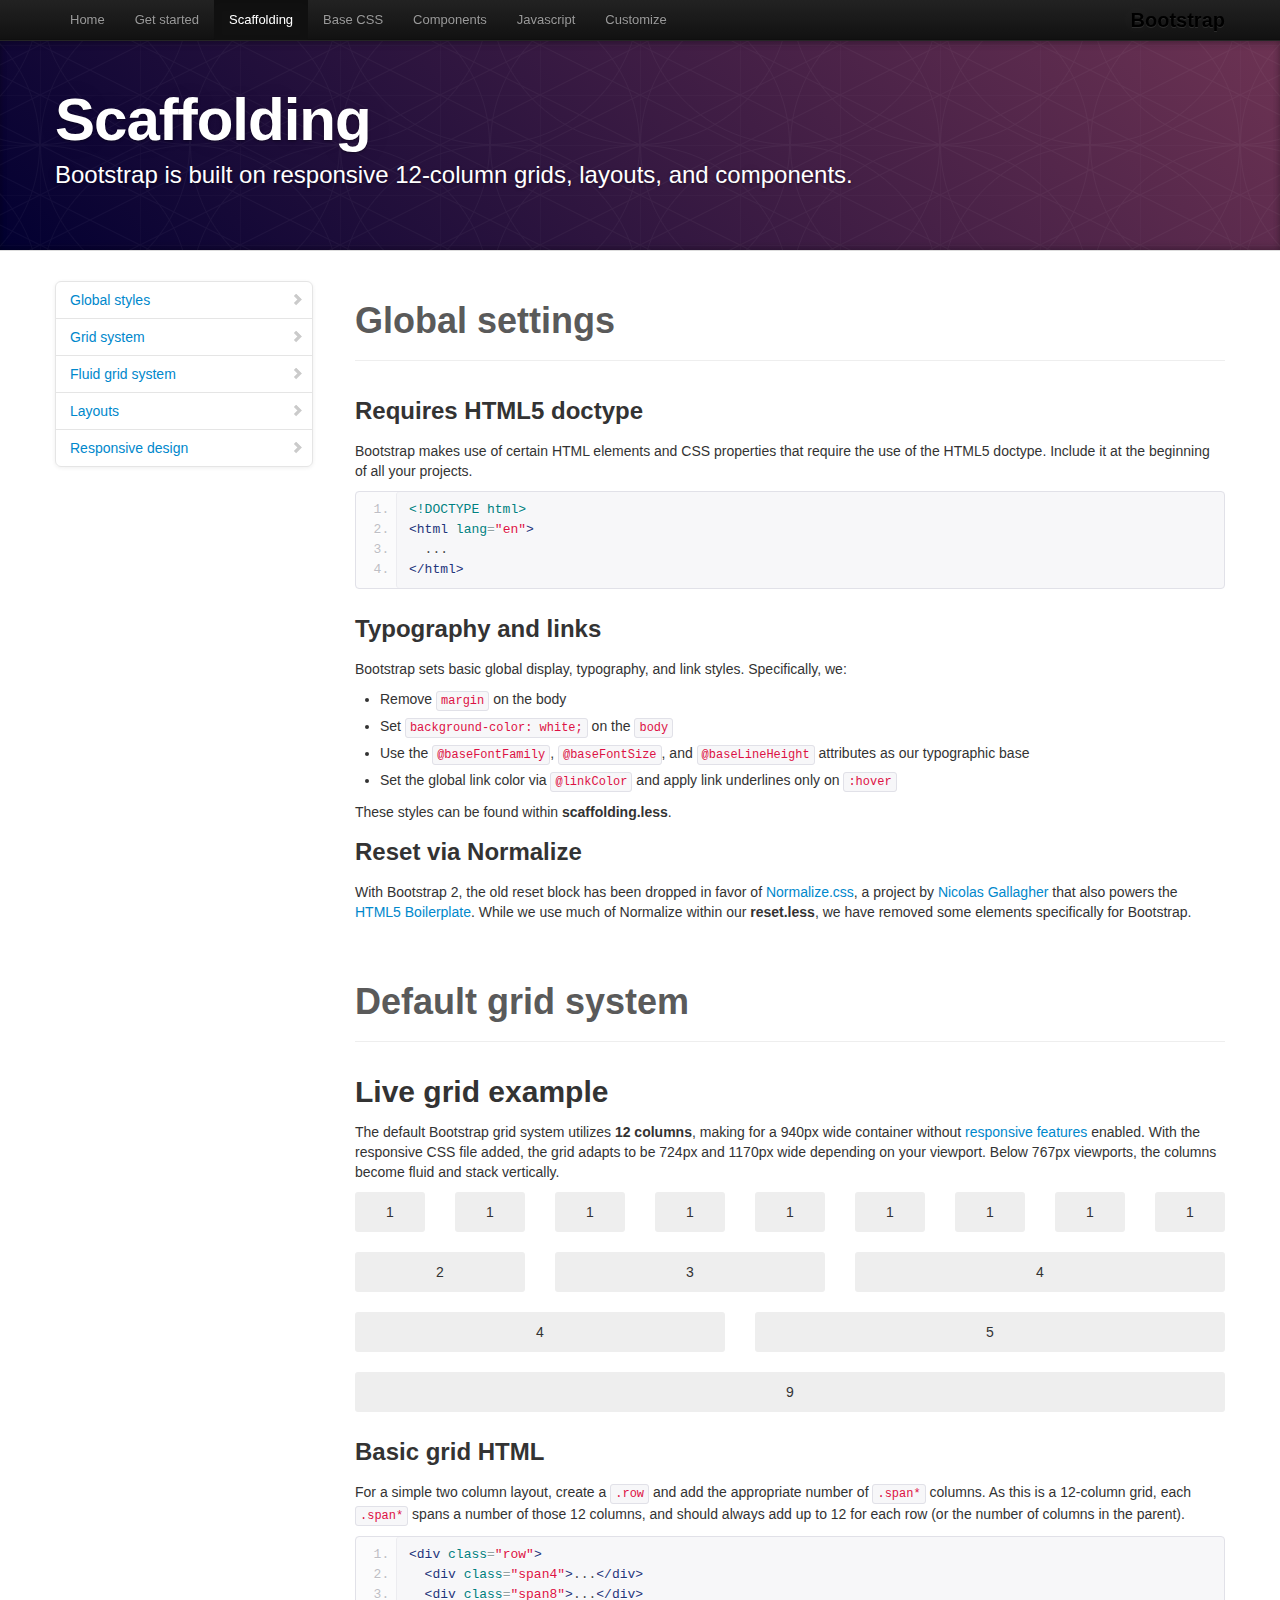
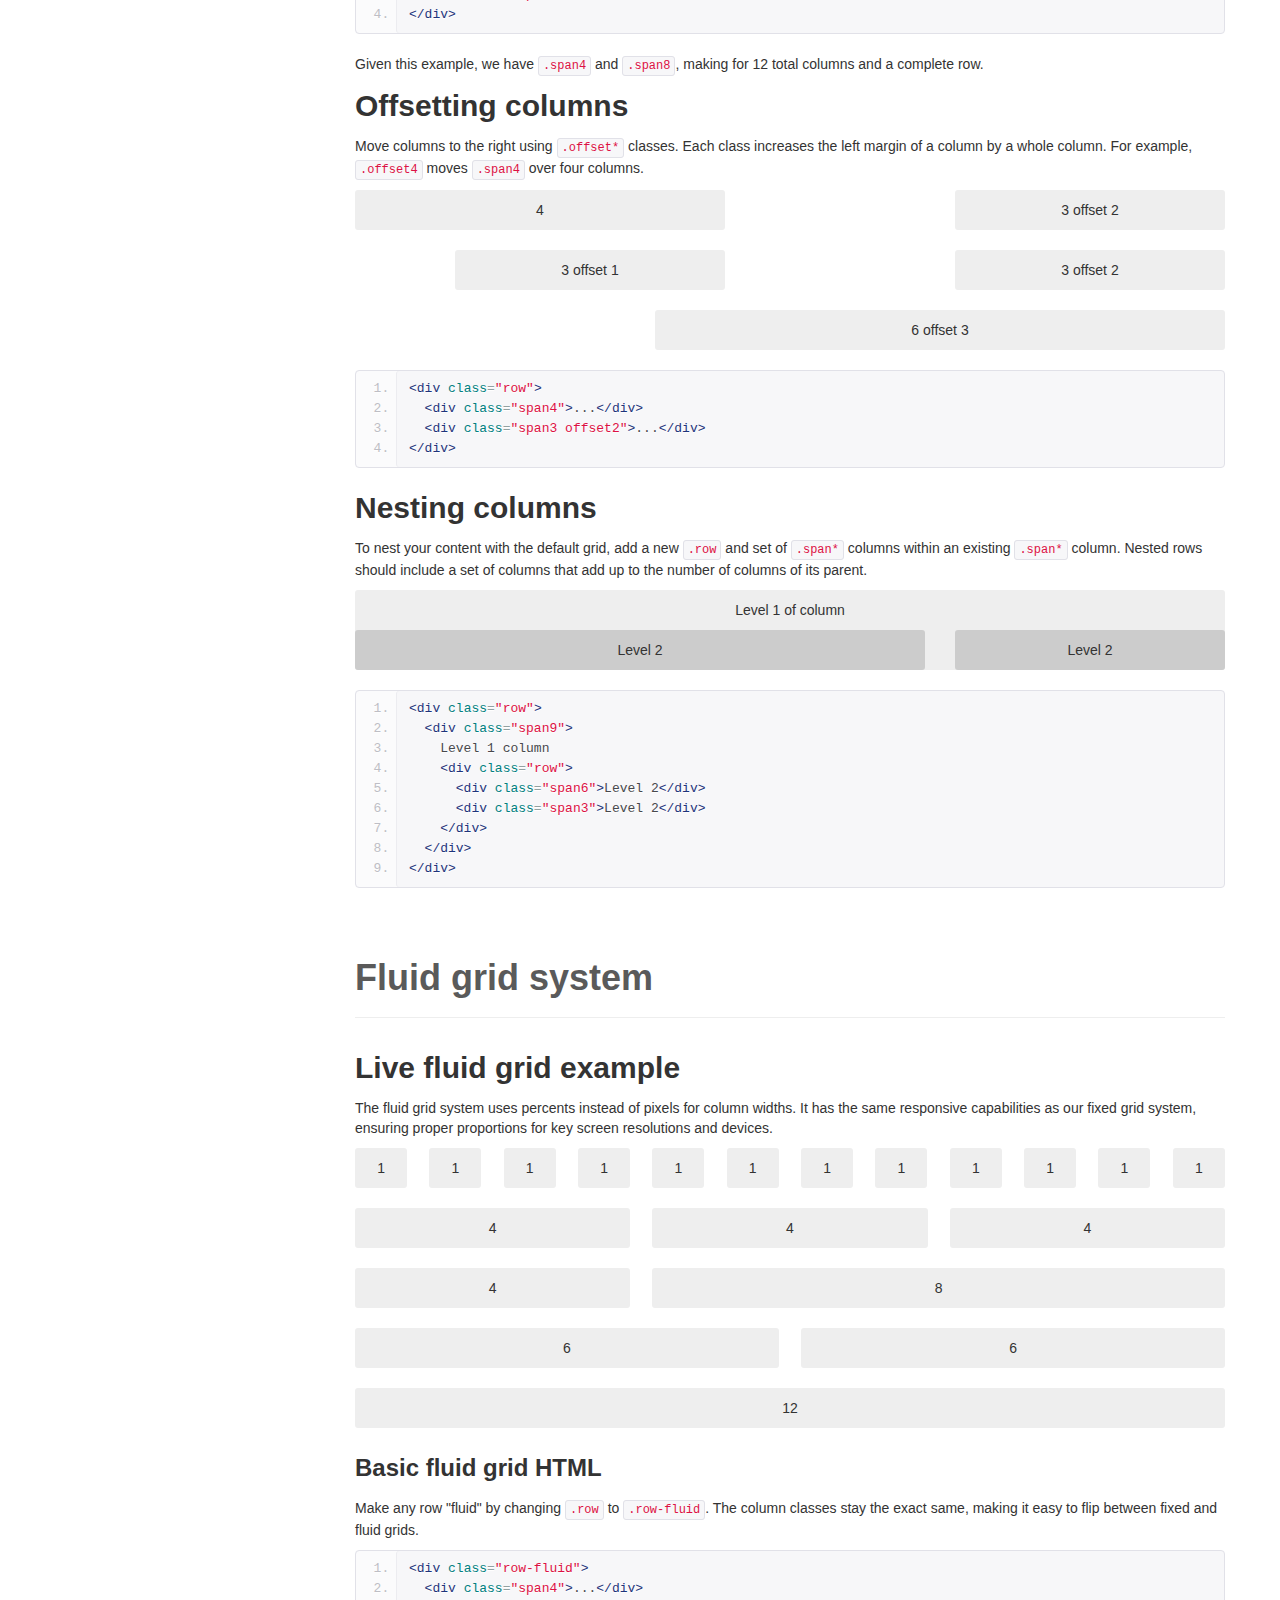
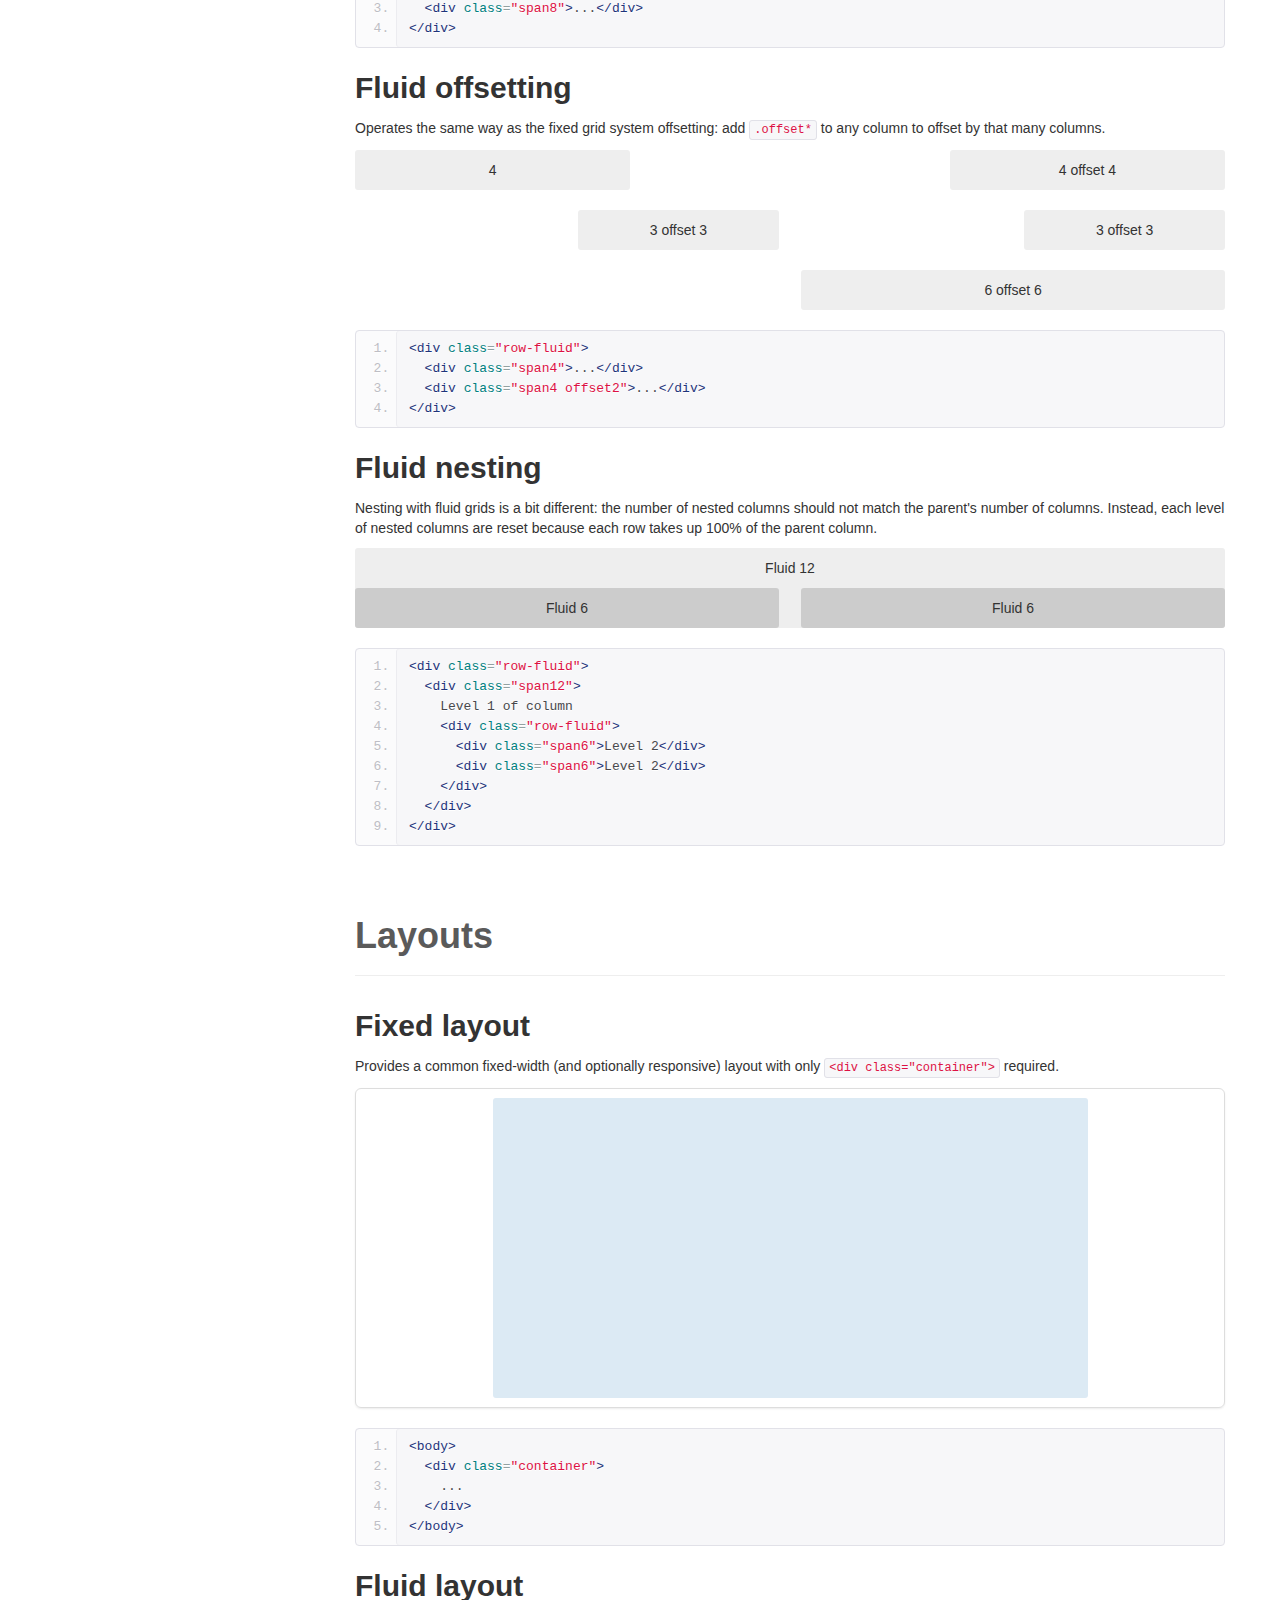
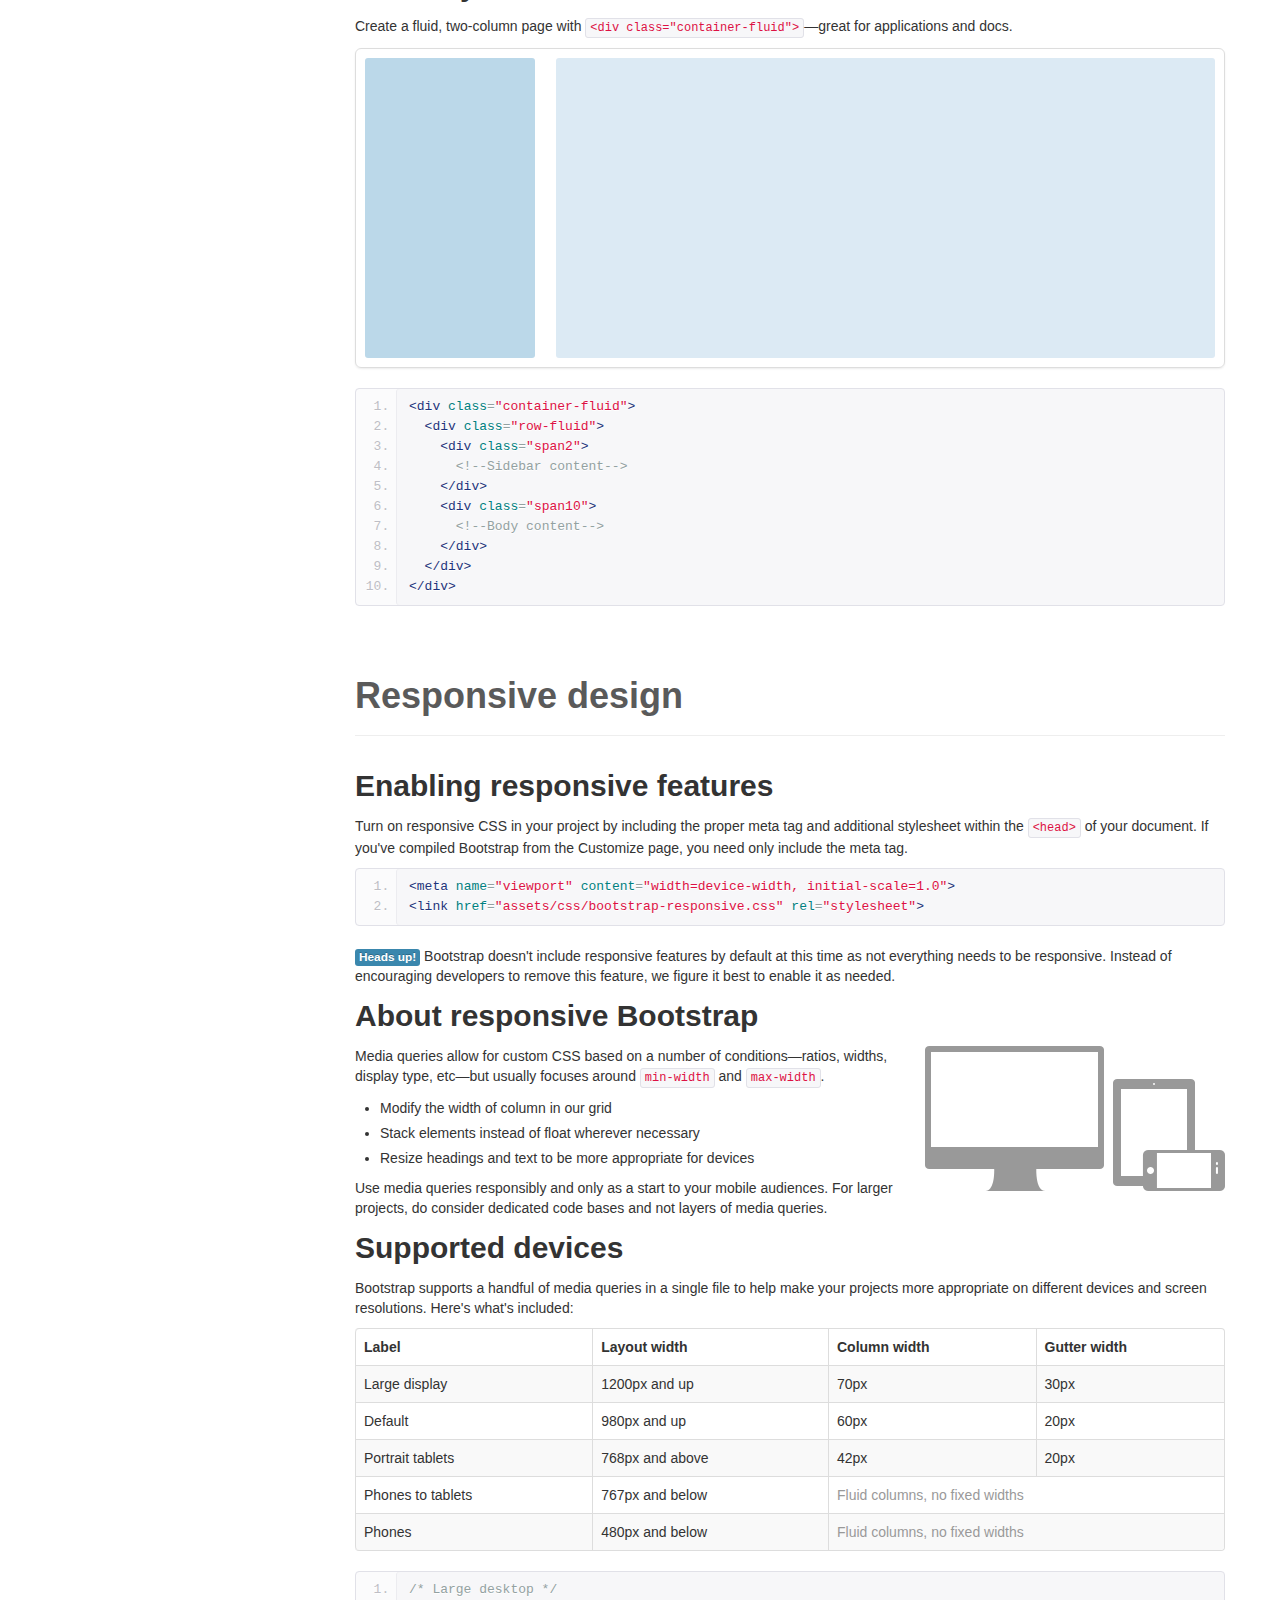
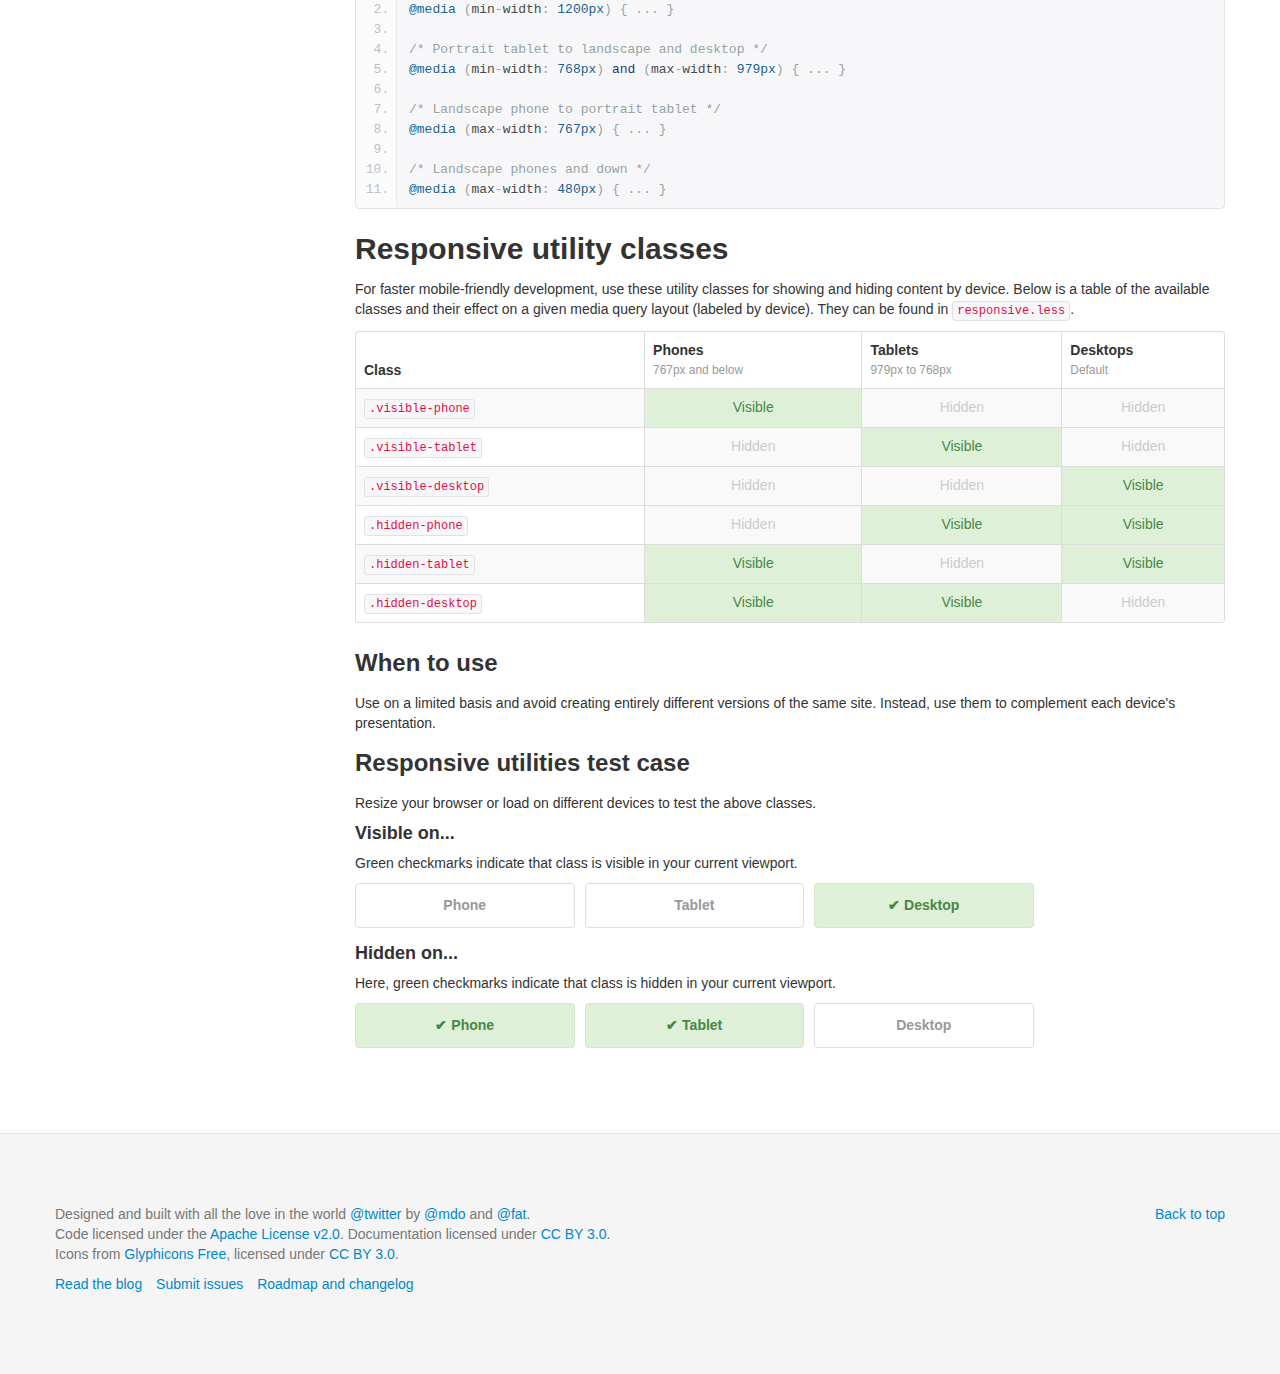
<file: docs/scaffolding.html>
<!DOCTYPE html>
<html lang="en">
  <head>
    <meta charset="utf-8">
    <title>Scaffolding · Twitter Bootstrap</title>
    <meta name="viewport" content="width=device-width, initial-scale=1.0">
    <meta name="description" content="">
    <meta name="author" content="">

    <!-- Le styles -->
    <link href="assets/css/bootstrap.css" rel="stylesheet">
    <link href="assets/css/bootstrap-responsive.css" rel="stylesheet">
    <link href="assets/css/docs.css" rel="stylesheet">
    <link href="assets/js/google-code-prettify/prettify.css" rel="stylesheet">

    <!-- Le HTML5 shim, for IE6-8 support of HTML5 elements -->
    <!--[if lt IE 9]>
      <script src="http://html5shim.googlecode.com/svn/trunk/html5.js"></script>
    <![endif]-->

    <!-- Le fav and touch icons -->
    <link rel="shortcut icon" href="assets/ico/favicon.ico">
    <link rel="apple-touch-icon-precomposed" sizes="144x144" href="assets/ico/apple-touch-icon-144-precomposed.png">
    <link rel="apple-touch-icon-precomposed" sizes="114x114" href="assets/ico/apple-touch-icon-114-precomposed.png">
    <link rel="apple-touch-icon-precomposed" sizes="72x72" href="assets/ico/apple-touch-icon-72-precomposed.png">
    <link rel="apple-touch-icon-precomposed" href="assets/ico/apple-touch-icon-57-precomposed.png">

  </head>

  <body data-spy="scroll" data-target=".bs-docs-sidebar">

    <!-- Navbar
    ================================================== -->
    <div class="navbar navbar-inverse navbar-fixed-top">
      <div class="navbar-inner">
        <div class="container">
          <button type="button" class="btn btn-navbar" data-toggle="collapse" data-target=".nav-collapse">
            <span class="icon-bar"></span>
            <span class="icon-bar"></span>
            <span class="icon-bar"></span>
          </button>
          <a class="brand" href="./index.html">Bootstrap</a>
          <div class="nav-collapse collapse">
            <ul class="nav">
              <li class="">
                <a href="./index.html">Home</a>
              </li>
              <li class="">
                <a href="./getting-started.html">Get started</a>
              </li>
              <li class="active">
                <a href="./scaffolding.html">Scaffolding</a>
              </li>
              <li class="">
                <a href="./base-css.html">Base CSS</a>
              </li>
              <li class="">
                <a href="./components.html">Components</a>
              </li>
              <li class="">
                <a href="./javascript.html">Javascript</a>
              </li>
              <li class="">
                <a href="./customize.html">Customize</a>
              </li>
            </ul>
          </div>
        </div>
      </div>
    </div>

<!-- Subhead
================================================== -->
<header class="jumbotron subhead" id="overview">
  <div class="container">
    <h1>Scaffolding</h1>
    <p class="lead">Bootstrap is built on responsive 12-column grids, layouts, and components.</p>
  </div>
</header>

  <div class="container">

    <!-- Docs nav
    ================================================== -->
    <div class="row">
      <div class="span3 bs-docs-sidebar">
        <ul class="nav nav-list bs-docs-sidenav">
          <li><a href="#global"><i class="icon-chevron-right"></i> Global styles</a></li>
          <li><a href="#gridSystem"><i class="icon-chevron-right"></i> Grid system</a></li>
          <li><a href="#fluidGridSystem"><i class="icon-chevron-right"></i> Fluid grid system</a></li>
          <li><a href="#layouts"><i class="icon-chevron-right"></i> Layouts</a></li>
          <li><a href="#responsive"><i class="icon-chevron-right"></i> Responsive design</a></li>
        </ul>
      </div>
      <div class="span9">



        <!-- Global Bootstrap settings
        ================================================== -->
        <section id="global">
          <div class="page-header">
            <h1>Global settings</h1>
          </div>

          <h3>Requires HTML5 doctype</h3>
          <p>Bootstrap makes use of certain HTML elements and CSS properties that require the use of the HTML5 doctype. Include it at the beginning of all your projects.</p>
<pre class="prettyprint linenums">
&lt;!DOCTYPE html&gt;
&lt;html lang="en"&gt;
  ...
&lt;/html&gt;
</pre>

          <h3>Typography and links</h3>
          <p>Bootstrap sets basic global display, typography, and link styles. Specifically, we:</p>
          <ul>
            <li>Remove <code>margin</code> on the body</li>
            <li>Set <code>background-color: white;</code> on the <code>body</code></li>
            <li>Use the <code>@baseFontFamily</code>, <code>@baseFontSize</code>, and <code>@baseLineHeight</code> attributes as our typographic base</li>
            <li>Set the global link color via <code>@linkColor</code> and apply link underlines only on <code>:hover</code></li>
          </ul>
          <p>These styles can be found within <strong>scaffolding.less</strong>.</p>

          <h3>Reset via Normalize</h3>
          <p>With Bootstrap 2, the old reset block has been dropped in favor of <a href="http://necolas.github.com/normalize.css/" target="_blank">Normalize.css</a>, a project by <a href="http://twitter.com/necolas" target="_blank">Nicolas Gallagher</a> that also powers the <a href="http://html5boilerplate.com" target="_blank">HTML5 Boilerplate</a>. While we use much of Normalize within our <strong>reset.less</strong>, we have removed some elements specifically for Bootstrap.</p>

        </section>




        <!-- Grid system
        ================================================== -->
        <section id="gridSystem">
          <div class="page-header">
            <h1>Default grid system</h1>
          </div>

          <h2>Live grid example</h2>
          <p>The default Bootstrap grid system utilizes <strong>12 columns</strong>, making for a 940px wide container without <a href="./scaffolding.html#responsive">responsive features</a> enabled. With the responsive CSS file added, the grid adapts to be 724px and 1170px wide depending on your viewport. Below 767px viewports, the columns become fluid and stack vertically.</p>
          <div class="bs-docs-grid">
            <div class="row show-grid">
              <div class="span1">1</div>
              <div class="span1">1</div>
              <div class="span1">1</div>
              <div class="span1">1</div>
              <div class="span1">1</div>
              <div class="span1">1</div>
              <div class="span1">1</div>
              <div class="span1">1</div>
              <div class="span1">1</div>
            </div>
            <div class="row show-grid">
              <div class="span2">2</div>
              <div class="span3">3</div>
              <div class="span4">4</div>
            </div>
            <div class="row show-grid">
              <div class="span4">4</div>
              <div class="span5">5</div>
            </div>
            <div class="row show-grid">
              <div class="span9">9</div>
            </div>
          </div>

          <h3>Basic grid HTML</h3>
          <p>For a simple two column layout, create a <code>.row</code> and add the appropriate number of <code>.span*</code> columns. As this is a 12-column grid, each <code>.span*</code> spans a number of those 12 columns, and should always add up to 12 for each row (or the number of columns in the parent).</p>
<pre class="prettyprint linenums">
&lt;div class="row"&gt;
  &lt;div class="span4"&gt;...&lt;/div&gt;
  &lt;div class="span8"&gt;...&lt;/div&gt;
&lt;/div&gt;
</pre>
          <p>Given this example, we have <code>.span4</code> and <code>.span8</code>, making for 12 total columns and a complete row.</p>

          <h2>Offsetting columns</h2>
          <p>Move columns to the right using <code>.offset*</code> classes. Each class increases the left margin of a column by a whole column. For example, <code>.offset4</code> moves <code>.span4</code> over four columns.</p>
          <div class="bs-docs-grid">
            <div class="row show-grid">
              <div class="span4">4</div>
              <div class="span3 offset2">3 offset 2</div>
            </div><!-- /row -->
            <div class="row show-grid">
              <div class="span3 offset1">3 offset 1</div>
              <div class="span3 offset2">3 offset 2</div>
            </div><!-- /row -->
            <div class="row show-grid">
              <div class="span6 offset3">6 offset 3</div>
            </div><!-- /row -->
          </div>
<pre class="prettyprint linenums">
&lt;div class="row"&gt;
  &lt;div class="span4"&gt;...&lt;/div&gt;
  &lt;div class="span3 offset2"&gt;...&lt;/div&gt;
&lt;/div&gt;
</pre>

          <h2>Nesting columns</h2>
          <p>To nest your content with the default grid, add a new <code>.row</code> and set of <code>.span*</code> columns within an existing <code>.span*</code> column. Nested rows should include a set of columns that add up to the number of columns of its parent.</p>
          <div class="row show-grid">
            <div class="span9">
              Level 1 of column
              <div class="row show-grid">
                <div class="span6">
                  Level 2
                </div>
                <div class="span3">
                  Level 2
                </div>
              </div>
            </div>
          </div>
<pre class="prettyprint linenums">
&lt;div class="row"&gt;
  &lt;div class="span9"&gt;
    Level 1 column
    &lt;div class="row"&gt;
      &lt;div class="span6"&gt;Level 2&lt;/div&gt;
      &lt;div class="span3"&gt;Level 2&lt;/div&gt;
    &lt;/div&gt;
  &lt;/div&gt;
&lt;/div&gt;
</pre>
        </section>



        <!-- Fluid grid system
        ================================================== -->
        <section id="fluidGridSystem">
          <div class="page-header">
            <h1>Fluid grid system</h1>
          </div>

          <h2>Live fluid grid example</h2>
          <p>The fluid grid system uses percents instead of pixels for column widths. It has the same responsive capabilities as our fixed grid system, ensuring proper proportions for key screen resolutions and devices.</p>
          <div class="bs-docs-grid">
            <div class="row-fluid show-grid">
              <div class="span1">1</div>
              <div class="span1">1</div>
              <div class="span1">1</div>
              <div class="span1">1</div>
              <div class="span1">1</div>
              <div class="span1">1</div>
              <div class="span1">1</div>
              <div class="span1">1</div>
              <div class="span1">1</div>
              <div class="span1">1</div>
              <div class="span1">1</div>
              <div class="span1">1</div>
            </div>
            <div class="row-fluid show-grid">
              <div class="span4">4</div>
              <div class="span4">4</div>
              <div class="span4">4</div>
            </div>
            <div class="row-fluid show-grid">
              <div class="span4">4</div>
              <div class="span8">8</div>
            </div>
            <div class="row-fluid show-grid">
              <div class="span6">6</div>
              <div class="span6">6</div>
            </div>
            <div class="row-fluid show-grid">
              <div class="span12">12</div>
            </div>
          </div>

          <h3>Basic fluid grid HTML</h3>
          <p>Make any row "fluid" by changing <code>.row</code> to <code>.row-fluid</code>. The column classes stay the exact same, making it easy to flip between fixed and fluid grids.</p>
<pre class="prettyprint linenums">
&lt;div class="row-fluid"&gt;
  &lt;div class="span4"&gt;...&lt;/div&gt;
  &lt;div class="span8"&gt;...&lt;/div&gt;
&lt;/div&gt;
</pre>

          <h2>Fluid offsetting</h2>
          <p>Operates the same way as the fixed grid system offsetting: add <code>.offset*</code> to any column to offset by that many columns.</p>
          <div class="bs-docs-grid">
            <div class="row-fluid show-grid">
              <div class="span4">4</div>
              <div class="span4 offset4">4 offset 4</div>
            </div><!-- /row -->
            <div class="row-fluid show-grid">
              <div class="span3 offset3">3 offset 3</div>
              <div class="span3 offset3">3 offset 3</div>
            </div><!-- /row -->
            <div class="row-fluid show-grid">
              <div class="span6 offset6">6 offset 6</div>
            </div><!-- /row -->
          </div>
<pre class="prettyprint linenums">
&lt;div class="row-fluid"&gt;
  &lt;div class="span4"&gt;...&lt;/div&gt;
  &lt;div class="span4 offset2"&gt;...&lt;/div&gt;
&lt;/div&gt;
</pre>

          <h2>Fluid nesting</h2>
          <p>Nesting with fluid grids is a bit different: the number of nested columns should not match the parent's number of columns. Instead, each level of nested columns are reset because each row takes up 100% of the parent column.</p>
          <div class="row-fluid show-grid">
            <div class="span12">
              Fluid 12
              <div class="row-fluid show-grid">
                <div class="span6">
                  Fluid 6
                </div>
                <div class="span6">
                  Fluid 6
                </div>
              </div>
            </div>
          </div>
<pre class="prettyprint linenums">
&lt;div class="row-fluid"&gt;
  &lt;div class="span12"&gt;
    Level 1 of column
    &lt;div class="row-fluid"&gt;
      &lt;div class="span6"&gt;Level 2&lt;/div&gt;
      &lt;div class="span6"&gt;Level 2&lt;/div&gt;
    &lt;/div&gt;
  &lt;/div&gt;
&lt;/div&gt;
</pre>

        </section>




        <!-- Layouts (Default and fluid)
        ================================================== -->
        <section id="layouts">
          <div class="page-header">
            <h1>Layouts</h1>
          </div>

          <h2>Fixed layout</h2>
          <p>Provides a common fixed-width (and optionally responsive) layout with only <code>&lt;div class="container"&gt;</code> required.</p>
          <div class="mini-layout">
            <div class="mini-layout-body"></div>
          </div>
<pre class="prettyprint linenums">
&lt;body&gt;
  &lt;div class="container"&gt;
    ...
  &lt;/div&gt;
&lt;/body&gt;
</pre>

          <h2>Fluid layout</h2>
          <p>Create a fluid, two-column page with <code>&lt;div class="container-fluid"&gt;</code>&mdash;great for applications and docs.</p>
          <div class="mini-layout fluid">
            <div class="mini-layout-sidebar"></div>
            <div class="mini-layout-body"></div>
          </div>
<pre class="prettyprint linenums">
&lt;div class="container-fluid"&gt;
  &lt;div class="row-fluid"&gt;
    &lt;div class="span2"&gt;
      &lt;!--Sidebar content--&gt;
    &lt;/div&gt;
    &lt;div class="span10"&gt;
      &lt;!--Body content--&gt;
    &lt;/div&gt;
  &lt;/div&gt;
&lt;/div&gt;
</pre>
        </section>




        <!-- Responsive design
        ================================================== -->
        <section id="responsive">
          <div class="page-header">
            <h1>Responsive design</h1>
          </div>

          <h2>Enabling responsive features</h2>
          <p>Turn on responsive CSS in your project by including the proper meta tag and additional stylesheet within the <code>&lt;head&gt;</code> of your document. If you've compiled Bootstrap from the Customize page, you need only include the meta tag.</p>
<pre class="prettyprint linenums">
&lt;meta name="viewport" content="width=device-width, initial-scale=1.0"&gt;
&lt;link href="assets/css/bootstrap-responsive.css" rel="stylesheet"&gt;
</pre>
          <p><span class="label label-info">Heads up!</span>  Bootstrap doesn't include responsive features by default at this time as not everything needs to be responsive. Instead of encouraging developers to remove this feature, we figure it best to enable it as needed.</p>

          <h2>About responsive Bootstrap</h2>
          <img src="assets/img/responsive-illustrations.png" alt="Responsive devices" style="float: right; margin: 0 0 20px 20px;">
          <p>Media queries allow for custom CSS based on a number of conditions&mdash;ratios, widths, display type, etc&mdash;but usually focuses around <code>min-width</code> and <code>max-width</code>.</p>
          <ul>
            <li>Modify the width of column in our grid</li>
            <li>Stack elements instead of float wherever necessary</li>
            <li>Resize headings and text to be more appropriate for devices</li>
          </ul>
          <p>Use media queries responsibly and only as a start to your mobile audiences. For larger projects, do consider dedicated code bases and not layers of media queries.</p>

          <h2>Supported devices</h2>
          <p>Bootstrap supports a handful of media queries in a single file to help make your projects more appropriate on different devices and screen resolutions. Here's what's included:</p>
          <table class="table table-bordered table-striped">
            <thead>
              <tr>
                <th>Label</th>
                <th>Layout width</th>
                <th>Column width</th>
                <th>Gutter width</th>
              </tr>
            </thead>
            <tbody>
              <tr>
                <td>Large display</td>
                <td>1200px and up</td>
                <td>70px</td>
                <td>30px</td>
              </tr>
              <tr>
                <td>Default</td>
                <td>980px and up</td>
                <td>60px</td>
                <td>20px</td>
              </tr>
              <tr>
                <td>Portrait tablets</td>
                <td>768px and above</td>
                <td>42px</td>
                <td>20px</td>
              </tr>
              <tr>
                <td>Phones to tablets</td>
                <td>767px and below</td>
                <td class="muted" colspan="2">Fluid columns, no fixed widths</td>
              </tr>
              <tr>
                <td>Phones</td>
                <td>480px and below</td>
                <td class="muted" colspan="2">Fluid columns, no fixed widths</td>
              </tr>
            </tbody>
          </table>
<pre class="prettyprint linenums">
/* Large desktop */
@media (min-width: 1200px) { ... }

/* Portrait tablet to landscape and desktop */
@media (min-width: 768px) and (max-width: 979px) { ... }

/* Landscape phone to portrait tablet */
@media (max-width: 767px) { ... }

/* Landscape phones and down */
@media (max-width: 480px) { ... }
</pre>


          <h2>Responsive utility classes</h2>
          <p>For faster mobile-friendly development, use these utility classes for showing and hiding content by device. Below is a table of the available classes and their effect on a given media query layout (labeled by device). They can be found in <code>responsive.less</code>.</p>
          <table class="table table-bordered table-striped responsive-utilities">
            <thead>
              <tr>
                <th>Class</th>
                <th>Phones <small>767px and below</small></th>
                <th>Tablets <small>979px to 768px</small></th>
                <th>Desktops <small>Default</small></th>
              </tr>
            </thead>
            <tbody>
              <tr>
                <th><code>.visible-phone</code></th>
                <td class="is-visible">Visible</td>
                <td class="is-hidden">Hidden</td>
                <td class="is-hidden">Hidden</td>
              </tr>
              <tr>
                <th><code>.visible-tablet</code></th>
                <td class="is-hidden">Hidden</td>
                <td class="is-visible">Visible</td>
                <td class="is-hidden">Hidden</td>
              </tr>
              <tr>
                <th><code>.visible-desktop</code></th>
                <td class="is-hidden">Hidden</td>
                <td class="is-hidden">Hidden</td>
                <td class="is-visible">Visible</td>
              </tr>
              <tr>
                <th><code>.hidden-phone</code></th>
                <td class="is-hidden">Hidden</td>
                <td class="is-visible">Visible</td>
                <td class="is-visible">Visible</td>
              </tr>
              <tr>
                <th><code>.hidden-tablet</code></th>
                <td class="is-visible">Visible</td>
                <td class="is-hidden">Hidden</td>
                <td class="is-visible">Visible</td>
              </tr>
              <tr>
                <th><code>.hidden-desktop</code></th>
                <td class="is-visible">Visible</td>
                <td class="is-visible">Visible</td>
                <td class="is-hidden">Hidden</td>
              </tr>
            </tbody>
          </table>

          <h3>When to use</h3>
          <p>Use on a limited basis and avoid creating entirely different versions of the same site. Instead, use them to complement each device's presentation.</p>

          <h3>Responsive utilities test case</h3>
          <p>Resize your browser or load on different devices to test the above classes.</p>
          <h4>Visible on...</h4>
          <p>Green checkmarks indicate that class is visible in your current viewport.</p>
          <ul class="responsive-utilities-test">
            <li>Phone<span class="visible-phone">&#10004; Phone</span></li>
            <li>Tablet<span class="visible-tablet">&#10004; Tablet</span></li>
            <li>Desktop<span class="visible-desktop">&#10004; Desktop</span></li>
          </ul>
          <h4>Hidden on...</h4>
          <p>Here, green checkmarks indicate that class is hidden in your current viewport.</p>
          <ul class="responsive-utilities-test hidden-on">
            <li>Phone<span class="hidden-phone">&#10004; Phone</span></li>
            <li>Tablet<span class="hidden-tablet">&#10004; Tablet</span></li>
            <li>Desktop<span class="hidden-desktop">&#10004; Desktop</span></li>
          </ul>

        </section>



      </div>
    </div>

  </div>



    <!-- Footer
    ================================================== -->
    <footer class="footer">
      <div class="container">
        <p class="pull-right"><a href="#">Back to top</a></p>
        <p>Designed and built with all the love in the world <a href="http://twitter.com/twitter" target="_blank">@twitter</a> by <a href="http://twitter.com/mdo" target="_blank">@mdo</a> and <a href="http://twitter.com/fat" target="_blank">@fat</a>.</p>
        <p>Code licensed under the <a href="http://www.apache.org/licenses/LICENSE-2.0" target="_blank">Apache License v2.0</a>. Documentation licensed under <a href="http://creativecommons.org/licenses/by/3.0/">CC BY 3.0</a>.</p>
        <p>Icons from <a href="http://glyphicons.com">Glyphicons Free</a>, licensed under <a href="http://creativecommons.org/licenses/by/3.0/">CC BY 3.0</a>.</p>
        <ul class="footer-links">
          <li><a href="http://blog.getbootstrap.com">Read the blog</a></li>
          <li><a href="https://github.com/twitter/bootstrap/issues?state=open">Submit issues</a></li>
          <li><a href="https://github.com/twitter/bootstrap/wiki">Roadmap and changelog</a></li>
        </ul>
      </div>
    </footer>



    <!-- Le javascript
    ================================================== -->
    <!-- Placed at the end of the document so the pages load faster -->
    <script type="text/javascript" src="http://platform.twitter.com/widgets.js"></script>
    <script src="assets/js/jquery.js"></script>
    <script src="assets/js/google-code-prettify/prettify.js"></script>
    <script src="assets/js/bootstrap-transition.js"></script>
    <script src="assets/js/bootstrap-alert.js"></script>
    <script src="assets/js/bootstrap-modal.js"></script>
    <script src="assets/js/bootstrap-dropdown.js"></script>
    <script src="assets/js/bootstrap-scrollspy.js"></script>
    <script src="assets/js/bootstrap-tab.js"></script>
    <script src="assets/js/bootstrap-tooltip.js"></script>
    <script src="assets/js/bootstrap-popover.js"></script>
    <script src="assets/js/bootstrap-button.js"></script>
    <script src="assets/js/bootstrap-collapse.js"></script>
    <script src="assets/js/bootstrap-carousel.js"></script>
    <script src="assets/js/bootstrap-typeahead.js"></script>
    <script src="assets/js/bootstrap-affix.js"></script>
    <script src="assets/js/application.js"></script>



  </body>
</html>
</file>
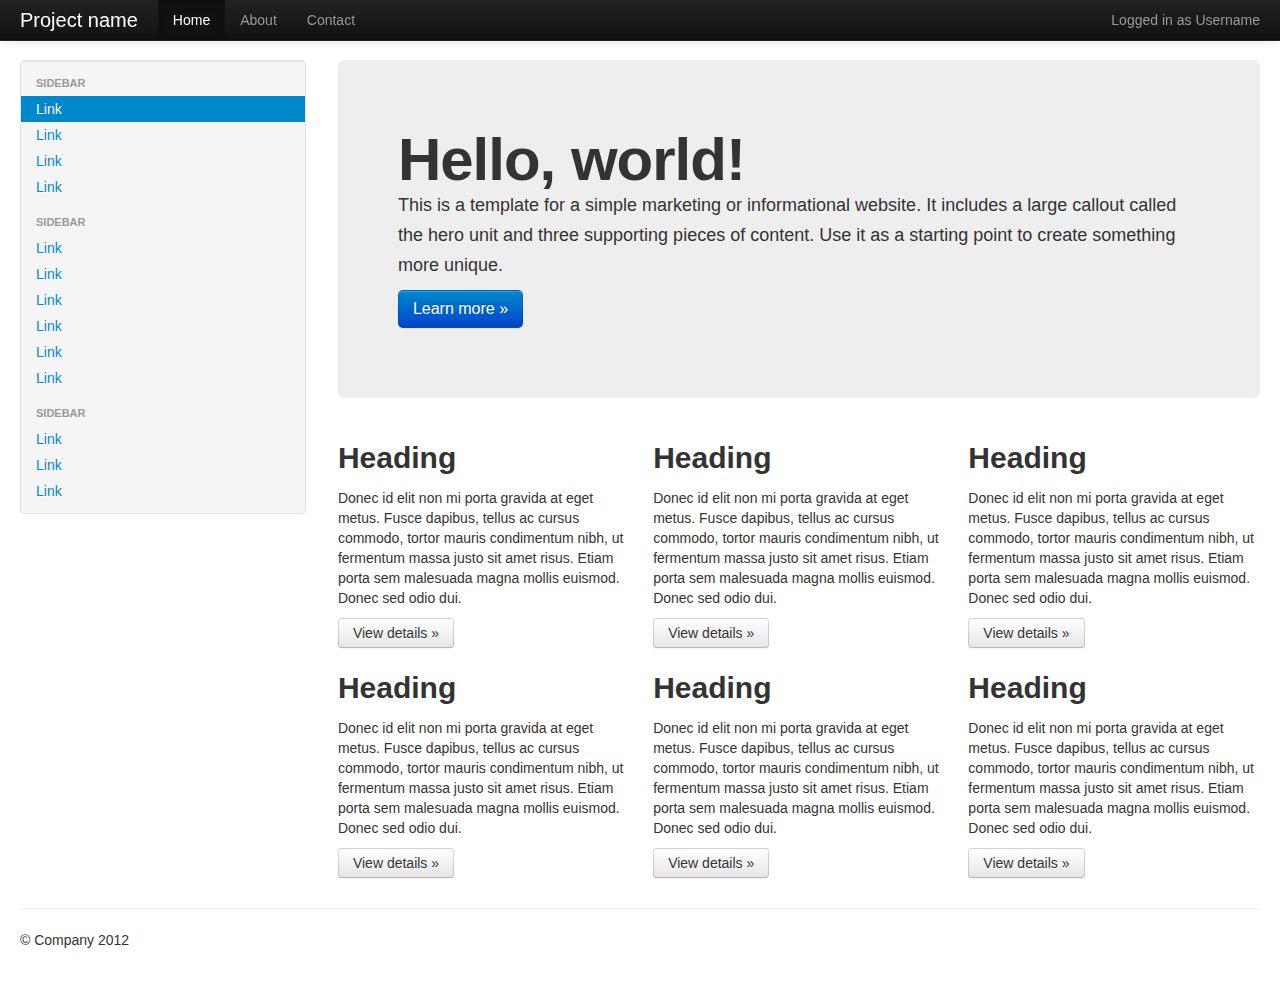
<file: docs/examples/fluid.html>
<!DOCTYPE html>
<html lang="en">
  <head>
    <meta charset="utf-8">
    <title>Bootstrap, from Twitter</title>
    <meta name="viewport" content="width=device-width, initial-scale=1.0">
    <meta name="description" content="">
    <meta name="author" content="">

    <!-- Le styles -->
    <link href="../assets/css/bootstrap.css" rel="stylesheet">
    <style type="text/css">
      body {
        padding-top: 60px;
        padding-bottom: 40px;
      }
      .sidebar-nav {
        padding: 9px 0;
      }
    </style>
    <link href="../assets/css/bootstrap-responsive.css" rel="stylesheet">

    <!-- Le HTML5 shim, for IE6-8 support of HTML5 elements -->
    <!--[if lt IE 9]>
      <script src="http://html5shim.googlecode.com/svn/trunk/html5.js"></script>
    <![endif]-->

    <!-- Le fav and touch icons -->
    <link rel="shortcut icon" href="../assets/ico/favicon.ico">
    <link rel="apple-touch-icon-precomposed" sizes="144x144" href="../assets/ico/apple-touch-icon-144-precomposed.png">
    <link rel="apple-touch-icon-precomposed" sizes="114x114" href="../assets/ico/apple-touch-icon-114-precomposed.png">
    <link rel="apple-touch-icon-precomposed" sizes="72x72" href="../assets/ico/apple-touch-icon-72-precomposed.png">
    <link rel="apple-touch-icon-precomposed" href="../assets/ico/apple-touch-icon-57-precomposed.png">
  </head>

  <body>

    <div class="navbar navbar-inverse navbar-fixed-top">
      <div class="navbar-inner">
        <div class="container-fluid">
          <a class="btn btn-navbar" data-toggle="collapse" data-target=".nav-collapse">
            <span class="icon-bar"></span>
            <span class="icon-bar"></span>
            <span class="icon-bar"></span>
          </a>
          <a class="brand" href="#">Project name</a>
          <div class="nav-collapse collapse">
            <p class="navbar-text pull-right">
              Logged in as <a href="#" class="navbar-link">Username</a>
            </p>
            <ul class="nav">
              <li class="active"><a href="#">Home</a></li>
              <li><a href="#about">About</a></li>
              <li><a href="#contact">Contact</a></li>
            </ul>
          </div><!--/.nav-collapse -->
        </div>
      </div>
    </div>

    <div class="container-fluid">
      <div class="row-fluid">
        <div class="span3">
          <div class="well sidebar-nav">
            <ul class="nav nav-list">
              <li class="nav-header">Sidebar</li>
              <li class="active"><a href="#">Link</a></li>
              <li><a href="#">Link</a></li>
              <li><a href="#">Link</a></li>
              <li><a href="#">Link</a></li>
              <li class="nav-header">Sidebar</li>
              <li><a href="#">Link</a></li>
              <li><a href="#">Link</a></li>
              <li><a href="#">Link</a></li>
              <li><a href="#">Link</a></li>
              <li><a href="#">Link</a></li>
              <li><a href="#">Link</a></li>
              <li class="nav-header">Sidebar</li>
              <li><a href="#">Link</a></li>
              <li><a href="#">Link</a></li>
              <li><a href="#">Link</a></li>
            </ul>
          </div><!--/.well -->
        </div><!--/span-->
        <div class="span9">
          <div class="hero-unit">
            <h1>Hello, world!</h1>
            <p>This is a template for a simple marketing or informational website. It includes a large callout called the hero unit and three supporting pieces of content. Use it as a starting point to create something more unique.</p>
            <p><a class="btn btn-primary btn-large">Learn more &raquo;</a></p>
          </div>
          <div class="row-fluid">
            <div class="span4">
              <h2>Heading</h2>
              <p>Donec id elit non mi porta gravida at eget metus. Fusce dapibus, tellus ac cursus commodo, tortor mauris condimentum nibh, ut fermentum massa justo sit amet risus. Etiam porta sem malesuada magna mollis euismod. Donec sed odio dui. </p>
              <p><a class="btn" href="#">View details &raquo;</a></p>
            </div><!--/span-->
            <div class="span4">
              <h2>Heading</h2>
              <p>Donec id elit non mi porta gravida at eget metus. Fusce dapibus, tellus ac cursus commodo, tortor mauris condimentum nibh, ut fermentum massa justo sit amet risus. Etiam porta sem malesuada magna mollis euismod. Donec sed odio dui. </p>
              <p><a class="btn" href="#">View details &raquo;</a></p>
            </div><!--/span-->
            <div class="span4">
              <h2>Heading</h2>
              <p>Donec id elit non mi porta gravida at eget metus. Fusce dapibus, tellus ac cursus commodo, tortor mauris condimentum nibh, ut fermentum massa justo sit amet risus. Etiam porta sem malesuada magna mollis euismod. Donec sed odio dui. </p>
              <p><a class="btn" href="#">View details &raquo;</a></p>
            </div><!--/span-->
          </div><!--/row-->
          <div class="row-fluid">
            <div class="span4">
              <h2>Heading</h2>
              <p>Donec id elit non mi porta gravida at eget metus. Fusce dapibus, tellus ac cursus commodo, tortor mauris condimentum nibh, ut fermentum massa justo sit amet risus. Etiam porta sem malesuada magna mollis euismod. Donec sed odio dui. </p>
              <p><a class="btn" href="#">View details &raquo;</a></p>
            </div><!--/span-->
            <div class="span4">
              <h2>Heading</h2>
              <p>Donec id elit non mi porta gravida at eget metus. Fusce dapibus, tellus ac cursus commodo, tortor mauris condimentum nibh, ut fermentum massa justo sit amet risus. Etiam porta sem malesuada magna mollis euismod. Donec sed odio dui. </p>
              <p><a class="btn" href="#">View details &raquo;</a></p>
            </div><!--/span-->
            <div class="span4">
              <h2>Heading</h2>
              <p>Donec id elit non mi porta gravida at eget metus. Fusce dapibus, tellus ac cursus commodo, tortor mauris condimentum nibh, ut fermentum massa justo sit amet risus. Etiam porta sem malesuada magna mollis euismod. Donec sed odio dui. </p>
              <p><a class="btn" href="#">View details &raquo;</a></p>
            </div><!--/span-->
          </div><!--/row-->
        </div><!--/span-->
      </div><!--/row-->

      <hr>

      <footer>
        <p>&copy; Company 2012</p>
      </footer>

    </div><!--/.fluid-container-->

    <!-- Le javascript
    ================================================== -->
    <!-- Placed at the end of the document so the pages load faster -->
    <script src="../assets/js/jquery.js"></script>
    <script src="../assets/js/bootstrap-transition.js"></script>
    <script src="../assets/js/bootstrap-alert.js"></script>
    <script src="../assets/js/bootstrap-modal.js"></script>
    <script src="../assets/js/bootstrap-dropdown.js"></script>
    <script src="../assets/js/bootstrap-scrollspy.js"></script>
    <script src="../assets/js/bootstrap-tab.js"></script>
    <script src="../assets/js/bootstrap-tooltip.js"></script>
    <script src="../assets/js/bootstrap-popover.js"></script>
    <script src="../assets/js/bootstrap-button.js"></script>
    <script src="../assets/js/bootstrap-collapse.js"></script>
    <script src="../assets/js/bootstrap-carousel.js"></script>
    <script src="../assets/js/bootstrap-typeahead.js"></script>

  </body>
</html>
</file>
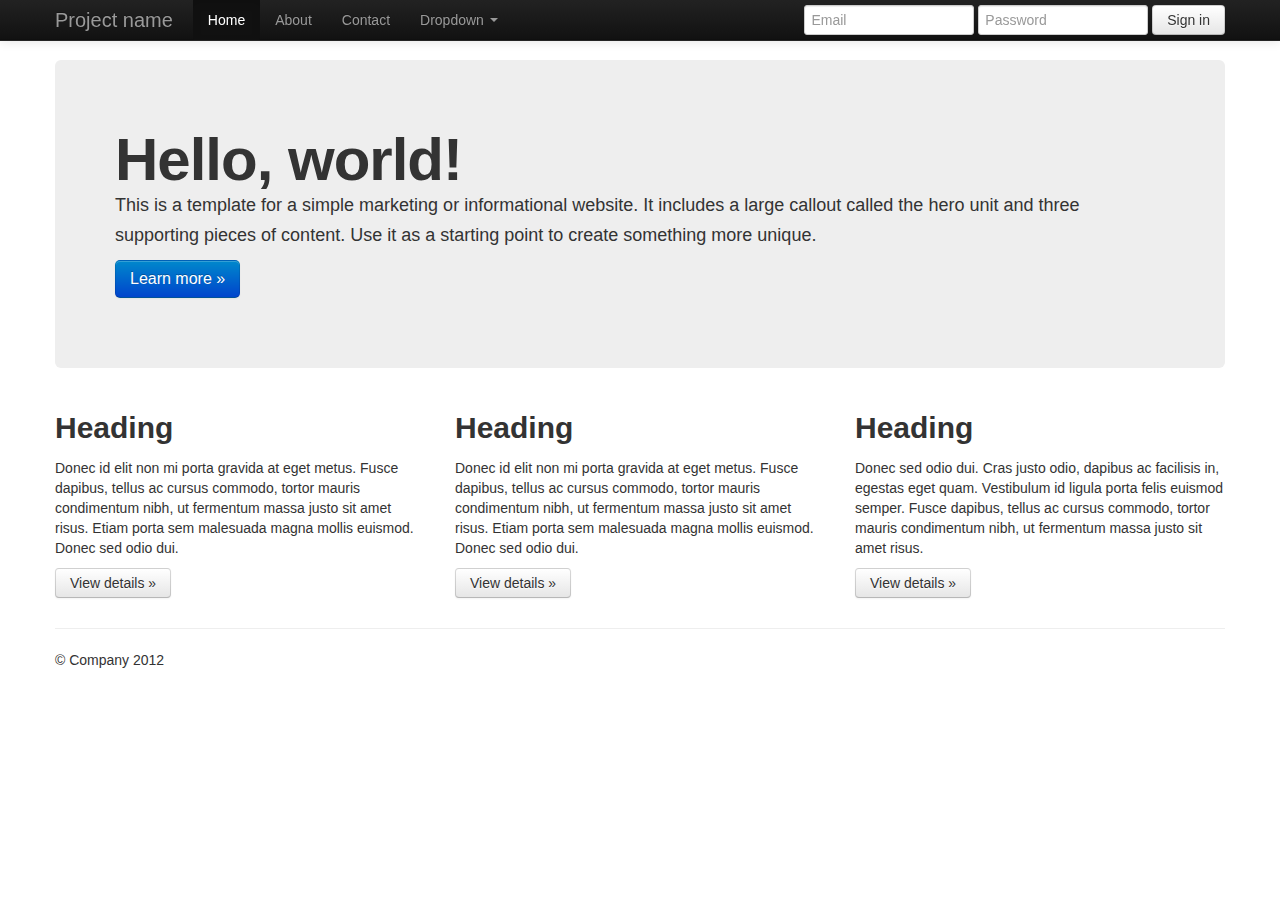
<file: docs/examples/hero.html>
<!DOCTYPE html>
<html lang="en">
  <head>
    <meta charset="utf-8">
    <title>Bootstrap, from Twitter</title>
    <meta name="viewport" content="width=device-width, initial-scale=1.0">
    <meta name="description" content="">
    <meta name="author" content="">

    <!-- Le styles -->
    <link href="../assets/css/bootstrap.css" rel="stylesheet">
    <style type="text/css">
      body {
        padding-top: 60px;
        padding-bottom: 40px;
      }
    </style>
    <link href="../assets/css/bootstrap-responsive.css" rel="stylesheet">

    <!-- Le HTML5 shim, for IE6-8 support of HTML5 elements -->
    <!--[if lt IE 9]>
      <script src="http://html5shim.googlecode.com/svn/trunk/html5.js"></script>
    <![endif]-->

    <!-- Le fav and touch icons -->
    <link rel="shortcut icon" href="../assets/ico/favicon.ico">
    <link rel="apple-touch-icon-precomposed" sizes="144x144" href="../assets/ico/apple-touch-icon-144-precomposed.png">
    <link rel="apple-touch-icon-precomposed" sizes="114x114" href="../assets/ico/apple-touch-icon-114-precomposed.png">
    <link rel="apple-touch-icon-precomposed" sizes="72x72" href="../assets/ico/apple-touch-icon-72-precomposed.png">
    <link rel="apple-touch-icon-precomposed" href="../assets/ico/apple-touch-icon-57-precomposed.png">
  </head>

  <body>

    <div class="navbar navbar-inverse navbar-fixed-top">
      <div class="navbar-inner">
        <div class="container">
          <a class="btn btn-navbar" data-toggle="collapse" data-target=".nav-collapse">
            <span class="icon-bar"></span>
            <span class="icon-bar"></span>
            <span class="icon-bar"></span>
          </a>
          <a class="brand" href="#">Project name</a>
          <div class="nav-collapse collapse">
            <ul class="nav">
              <li class="active"><a href="#">Home</a></li>
              <li><a href="#about">About</a></li>
              <li><a href="#contact">Contact</a></li>
              <li class="dropdown">
                <a href="#" class="dropdown-toggle" data-toggle="dropdown">Dropdown <b class="caret"></b></a>
                <ul class="dropdown-menu">
                  <li><a href="#">Action</a></li>
                  <li><a href="#">Another action</a></li>
                  <li><a href="#">Something else here</a></li>
                  <li class="divider"></li>
                  <li class="nav-header">Nav header</li>
                  <li><a href="#">Separated link</a></li>
                  <li><a href="#">One more separated link</a></li>
                </ul>
              </li>
            </ul>
            <form class="navbar-form pull-right">
              <input class="span2" type="text" placeholder="Email">
              <input class="span2" type="password" placeholder="Password">
              <button type="submit" class="btn">Sign in</button>
            </form>
          </div><!--/.nav-collapse -->
        </div>
      </div>
    </div>

    <div class="container">

      <!-- Main hero unit for a primary marketing message or call to action -->
      <div class="hero-unit">
        <h1>Hello, world!</h1>
        <p>This is a template for a simple marketing or informational website. It includes a large callout called the hero unit and three supporting pieces of content. Use it as a starting point to create something more unique.</p>
        <p><a class="btn btn-primary btn-large">Learn more &raquo;</a></p>
      </div>

      <!-- Example row of columns -->
      <div class="row">
        <div class="span4">
          <h2>Heading</h2>
          <p>Donec id elit non mi porta gravida at eget metus. Fusce dapibus, tellus ac cursus commodo, tortor mauris condimentum nibh, ut fermentum massa justo sit amet risus. Etiam porta sem malesuada magna mollis euismod. Donec sed odio dui. </p>
          <p><a class="btn" href="#">View details &raquo;</a></p>
        </div>
        <div class="span4">
          <h2>Heading</h2>
          <p>Donec id elit non mi porta gravida at eget metus. Fusce dapibus, tellus ac cursus commodo, tortor mauris condimentum nibh, ut fermentum massa justo sit amet risus. Etiam porta sem malesuada magna mollis euismod. Donec sed odio dui. </p>
          <p><a class="btn" href="#">View details &raquo;</a></p>
       </div>
        <div class="span4">
          <h2>Heading</h2>
          <p>Donec sed odio dui. Cras justo odio, dapibus ac facilisis in, egestas eget quam. Vestibulum id ligula porta felis euismod semper. Fusce dapibus, tellus ac cursus commodo, tortor mauris condimentum nibh, ut fermentum massa justo sit amet risus.</p>
          <p><a class="btn" href="#">View details &raquo;</a></p>
        </div>
      </div>

      <hr>

      <footer>
        <p>&copy; Company 2012</p>
      </footer>

    </div> <!-- /container -->

    <!-- Le javascript
    ================================================== -->
    <!-- Placed at the end of the document so the pages load faster -->
    <script src="../assets/js/jquery.js"></script>
    <script src="../assets/js/bootstrap-transition.js"></script>
    <script src="../assets/js/bootstrap-alert.js"></script>
    <script src="../assets/js/bootstrap-modal.js"></script>
    <script src="../assets/js/bootstrap-dropdown.js"></script>
    <script src="../assets/js/bootstrap-scrollspy.js"></script>
    <script src="../assets/js/bootstrap-tab.js"></script>
    <script src="../assets/js/bootstrap-tooltip.js"></script>
    <script src="../assets/js/bootstrap-popover.js"></script>
    <script src="../assets/js/bootstrap-button.js"></script>
    <script src="../assets/js/bootstrap-collapse.js"></script>
    <script src="../assets/js/bootstrap-carousel.js"></script>
    <script src="../assets/js/bootstrap-typeahead.js"></script>

  </body>
</html>
</file>
<file: docs/assets/js/google-code-prettify/prettify.css>
.com { color: #93a1a1; }
.lit { color: #195f91; }
.pun, .opn, .clo { color: #93a1a1; }
.fun { color: #dc322f; }
.str, .atv { color: #D14; }
.kwd, .prettyprint .tag { color: #1e347b; }
.typ, .atn, .dec, .var { color: teal; }
.pln { color: #48484c; }

.prettyprint {
  padding: 8px;
  background-color: #f7f7f9;
  border: 1px solid #e1e1e8;
}
.prettyprint.linenums {
  -webkit-box-shadow: inset 40px 0 0 #fbfbfc, inset 41px 0 0 #ececf0;
     -moz-box-shadow: inset 40px 0 0 #fbfbfc, inset 41px 0 0 #ececf0;
          box-shadow: inset 40px 0 0 #fbfbfc, inset 41px 0 0 #ececf0;
}

/* Specify class=linenums on a pre to get line numbering */
ol.linenums {
  margin: 0 0 0 33px; /* IE indents via margin-left */
}
ol.linenums li {
  padding-left: 12px;
  color: #bebec5;
  line-height: 20px;
  text-shadow: 0 1px 0 #fff;
}
</file>
<file: docs/assets/css/docs.css>
/* Add additional stylesheets below
-------------------------------------------------- */
/*
  Bootstrap's documentation styles
  Special styles for presenting Bootstrap's documentation and examples
*/



/* Body and structure
-------------------------------------------------- */

body {
  position: relative;
  padding-top: 40px;
}

/* Code in headings */
h3 code {
  font-size: 14px;
  font-weight: normal;
}



/* Tweak navbar brand link to be super sleek
-------------------------------------------------- */

body > .navbar {
  font-size: 13px;
}

/* Change the docs' brand */
body > .navbar .brand {
  padding-right: 0;
  padding-left: 0;
  margin-left: 20px;
  float: right;
  font-weight: bold;
  color: #000;
  text-shadow: 0 1px 0 rgba(255,255,255,.1), 0 0 30px rgba(255,255,255,.125);
  -webkit-transition: all .2s linear;
     -moz-transition: all .2s linear;
          transition: all .2s linear;
}
body > .navbar .brand:hover {
  text-decoration: none;
  text-shadow: 0 1px 0 rgba(255,255,255,.1), 0 0 30px rgba(255,255,255,.4);
}


/* Sections
-------------------------------------------------- */

/* padding for in-page bookmarks and fixed navbar */
section {
  padding-top: 30px;
}
section > .page-header,
section > .lead {
  color: #5a5a5a;
}
section > ul li {
  margin-bottom: 5px;
}

/* Separators (hr) */
.bs-docs-separator {
  margin: 40px 0 39px;
}

/* Faded out hr */
hr.soften {
  height: 1px;
  margin: 70px 0;
  background-image: -webkit-linear-gradient(left, rgba(0,0,0,0), rgba(0,0,0,.1), rgba(0,0,0,0));
  background-image:    -moz-linear-gradient(left, rgba(0,0,0,0), rgba(0,0,0,.1), rgba(0,0,0,0));
  background-image:     -ms-linear-gradient(left, rgba(0,0,0,0), rgba(0,0,0,.1), rgba(0,0,0,0));
  background-image:      -o-linear-gradient(left, rgba(0,0,0,0), rgba(0,0,0,.1), rgba(0,0,0,0));
  border: 0;
}



/* Jumbotrons
-------------------------------------------------- */

/* Base class
------------------------- */
.jumbotron {
  position: relative;
  padding: 40px 0;
  color: #fff;
  text-align: center;
  text-shadow: 0 1px 3px rgba(0,0,0,.4), 0 0 30px rgba(0,0,0,.075);
  background: #020031; /* Old browsers */
  background: -moz-linear-gradient(45deg,  #020031 0%, #6d3353 100%); /* FF3.6+ */
  background: -webkit-gradient(linear, left bottom, right top, color-stop(0%,#020031), color-stop(100%,#6d3353)); /* Chrome,Safari4+ */
  background: -webkit-linear-gradient(45deg,  #020031 0%,#6d3353 100%); /* Chrome10+,Safari5.1+ */
  background: -o-linear-gradient(45deg,  #020031 0%,#6d3353 100%); /* Opera 11.10+ */
  background: -ms-linear-gradient(45deg,  #020031 0%,#6d3353 100%); /* IE10+ */
  background: linear-gradient(45deg,  #020031 0%,#6d3353 100%); /* W3C */
  filter: progid:DXImageTransform.Microsoft.gradient( startColorstr='#020031', endColorstr='#6d3353',GradientType=1 ); /* IE6-9 fallback on horizontal gradient */
  -webkit-box-shadow: inset 0 3px 7px rgba(0,0,0,.2), inset 0 -3px 7px rgba(0,0,0,.2);
     -moz-box-shadow: inset 0 3px 7px rgba(0,0,0,.2), inset 0 -3px 7px rgba(0,0,0,.2);
          box-shadow: inset 0 3px 7px rgba(0,0,0,.2), inset 0 -3px 7px rgba(0,0,0,.2);
}
.jumbotron h1 {
  font-size: 80px;
  font-weight: bold;
  letter-spacing: -1px;
  line-height: 1;
}
.jumbotron p {
  font-size: 24px;
  font-weight: 300;
  line-height: 30px;
  margin-bottom: 30px;
}

/* Link styles (used on .masthead-links as well) */
.jumbotron a {
  color: #fff;
  color: rgba(255,255,255,.5);
  -webkit-transition: all .2s ease-in-out;
     -moz-transition: all .2s ease-in-out;
          transition: all .2s ease-in-out;
}
.jumbotron a:hover {
  color: #fff;
  text-shadow: 0 0 10px rgba(255,255,255,.25);
}

/* Download button */
.masthead .btn {
  padding: 14px 24px;
  font-size: 24px;
  font-weight: 200;
  color: #fff; /* redeclare to override the `.jumbotron a` */
  border: 0;
  -webkit-border-radius: 6px;
     -moz-border-radius: 6px;
          border-radius: 6px;
  -webkit-box-shadow: inset 0 1px 0 rgba(255,255,255,.1), 0 1px 5px rgba(0,0,0,.25);
     -moz-box-shadow: inset 0 1px 0 rgba(255,255,255,.1), 0 1px 5px rgba(0,0,0,.25);
          box-shadow: inset 0 1px 0 rgba(255,255,255,.1), 0 1px 5px rgba(0,0,0,.25);
  -webkit-transition: none;
     -moz-transition: none;
          transition: none;
}
.masthead .btn:hover {
  -webkit-box-shadow: inset 0 1px 0 rgba(255,255,255,.1), 0 1px 5px rgba(0,0,0,.25);
     -moz-box-shadow: inset 0 1px 0 rgba(255,255,255,.1), 0 1px 5px rgba(0,0,0,.25);
          box-shadow: inset 0 1px 0 rgba(255,255,255,.1), 0 1px 5px rgba(0,0,0,.25);
}
.masthead .btn:active {
  -webkit-box-shadow: inset 0 2px 4px rgba(0,0,0,.1), 0 1px 0 rgba(255,255,255,.1);
     -moz-box-shadow: inset 0 2px 4px rgba(0,0,0,.1), 0 1px 0 rgba(255,255,255,.1);
          box-shadow: inset 0 2px 4px rgba(0,0,0,.1), 0 1px 0 rgba(255,255,255,.1);
}


/* Pattern overlay
------------------------- */
.jumbotron .container {
  position: relative;
  z-index: 2;
}
.jumbotron:after {
  content: '';
  display: block;
  position: absolute;
  top: 0;
  right: 0;
  bottom: 0;
  left: 0;
  background: url(../img/bs-docs-masthead-pattern.png) repeat center center;
  opacity: .4;
}

/* Masthead (docs home)
------------------------- */
.masthead {
  padding: 70px 0 80px;
  margin-bottom: 0;
  color: #fff;
}
.masthead h1 {
  font-size: 120px;
  line-height: 1;
  letter-spacing: -2px;
}
.masthead p {
  font-size: 40px;
  font-weight: 200;
  line-height: 1.25;
}

/* Textual links in masthead */
.masthead-links {
  margin: 0;
  list-style: none;
}
.masthead-links li {
  display: inline;
  padding: 0 10px;
  color: rgba(255,255,255,.25);
}

/* Social proof buttons from GitHub & Twitter */
.bs-docs-social {
  padding: 15px 0;
  text-align: center;
  background-color: #f5f5f5;
  border-top: 1px solid #fff;
  border-bottom: 1px solid #ddd;
}

/* Quick links on Home */
.bs-docs-social-buttons {
  margin-left: 0;
  margin-bottom: 0;
  padding-left: 0;
  list-style: none;
}
.bs-docs-social-buttons li {
  display: inline-block;
  padding: 5px 8px;
  line-height: 1;
  *display: inline;
  *zoom: 1;
}

/* Subhead (other pages)
------------------------- */
.subhead {
  text-align: left;
  border-bottom: 1px solid #ddd;
}
.subhead h1 {
  font-size: 60px;
}
.subhead p {
  margin-bottom: 20px;
}
.subhead .navbar {
  display: none;
}



/* Marketing section of Overview
-------------------------------------------------- */

.marketing {
  text-align: center;
  color: #5a5a5a;
}
.marketing h1 {
  margin: 60px 0 10px;
  font-size: 60px;
  font-weight: 200;
  line-height: 1;
  letter-spacing: -1px;
}
.marketing h2 {
  font-weight: 200;
  margin-bottom: 5px;
}
.marketing p {
  font-size: 16px;
  line-height: 1.5;
}
.marketing .marketing-byline {
  margin-bottom: 40px;
  font-size: 20px;
  font-weight: 300;
  line-height: 25px;
  color: #999;
}
.marketing img {
  display: block;
  margin: 0 auto 30px;
}



/* Footer
-------------------------------------------------- */

.footer {
  padding: 70px 0;
  margin-top: 70px;
  border-top: 1px solid #e5e5e5;
  background-color: #f5f5f5;
}
.footer p {
  margin-bottom: 0;
  color: #777;
}
.footer-links {
  margin: 10px 0;
}
.footer-links li {
  display: inline;
  margin-right: 10px;
}



/* Special grid styles
-------------------------------------------------- */

.show-grid {
  margin-top: 10px;
  margin-bottom: 20px;
}
.show-grid [class*="span"] {
  background-color: #eee;
  text-align: center;
  -webkit-border-radius: 3px;
     -moz-border-radius: 3px;
          border-radius: 3px;
  min-height: 40px;
  line-height: 40px;
}
.show-grid:hover [class*="span"] {
  background: #ddd;
}
.show-grid .show-grid {
  margin-top: 0;
  margin-bottom: 0;
}
.show-grid .show-grid [class*="span"] {
  background-color: #ccc;
}



/* Mini layout previews
-------------------------------------------------- */
.mini-layout {
  border: 1px solid #ddd;
  -webkit-border-radius: 6px;
     -moz-border-radius: 6px;
          border-radius: 6px;
  -webkit-box-shadow: 0 1px 2px rgba(0,0,0,.075);
     -moz-box-shadow: 0 1px 2px rgba(0,0,0,.075);
          box-shadow: 0 1px 2px rgba(0,0,0,.075);
}
.mini-layout,
.mini-layout .mini-layout-body,
.mini-layout.fluid .mini-layout-sidebar {
  height: 300px;
}
.mini-layout {
  margin-bottom: 20px;
  padding: 9px;
}
.mini-layout div {
  -webkit-border-radius: 3px;
     -moz-border-radius: 3px;
          border-radius: 3px;
}
.mini-layout .mini-layout-body {
  background-color: #dceaf4;
  margin: 0 auto;
  width: 70%;
}
.mini-layout.fluid .mini-layout-sidebar,
.mini-layout.fluid .mini-layout-header,
.mini-layout.fluid .mini-layout-body {
  float: left;
}
.mini-layout.fluid .mini-layout-sidebar {
  background-color: #bbd8e9;
  width: 20%;
}
.mini-layout.fluid .mini-layout-body {
  width: 77.5%;
  margin-left: 2.5%;
}



/* Download page
-------------------------------------------------- */

.download .page-header {
  margin-top: 36px;
}
.page-header .toggle-all {
  margin-top: 5px;
}

/* Space out h3s when following a section */
.download h3 {
  margin-bottom: 5px;
}
.download-builder input + h3,
.download-builder .checkbox + h3 {
  margin-top: 9px;
}

/* Fields for variables */
.download-builder input[type=text] {
  margin-bottom: 9px;
  font-family: Menlo, Monaco, "Courier New", monospace;
  font-size: 12px;
  color: #d14;
}
.download-builder input[type=text]:focus {
  background-color: #fff;
}

/* Custom, larger checkbox labels */
.download .checkbox {
  padding: 6px 10px 6px 25px;
  font-size: 13px;
  line-height: 18px;
  color: #555;
  background-color: #f9f9f9;
  -webkit-border-radius: 3px;
     -moz-border-radius: 3px;
          border-radius: 3px;
  cursor: pointer;
}
.download .checkbox:hover {
  color: #333;
  background-color: #f5f5f5;
}
.download .checkbox small {
  font-size: 12px;
  color: #777;
}

/* Variables section */
#variables label {
  margin-bottom: 0;
}

/* Giant download button */
.download-btn {
  margin: 36px 0 108px;
}
#download p,
#download h4 {
  max-width: 50%;
  margin: 0 auto;
  color: #999;
  text-align: center;
}
#download h4 {
  margin-bottom: 0;
}
#download p {
  margin-bottom: 18px;
}
.download-btn .btn {
  display: block;
  width: auto;
  padding: 19px 24px;
  margin-bottom: 27px;
  font-size: 30px;
  line-height: 1;
  text-align: center;
  -webkit-border-radius: 6px;
     -moz-border-radius: 6px;
          border-radius: 6px;
}



/* Misc
-------------------------------------------------- */

/* Make tables spaced out a bit more */
h2 + table,
h3 + table,
h4 + table,
h2 + .row {
  margin-top: 5px;
}

/* Example sites showcase */
.example-sites {
  xmargin-left: 20px;
}
.example-sites img {
  max-width: 100%;
  margin: 0 auto;
}

.scrollspy-example {
  height: 200px;
  overflow: auto;
  position: relative;
}


/* Fake the :focus state to demo it */
.focused {
  border-color: rgba(82,168,236,.8);
  -webkit-box-shadow: inset 0 1px 3px rgba(0,0,0,.1), 0 0 8px rgba(82,168,236,.6);
     -moz-box-shadow: inset 0 1px 3px rgba(0,0,0,.1), 0 0 8px rgba(82,168,236,.6);
          box-shadow: inset 0 1px 3px rgba(0,0,0,.1), 0 0 8px rgba(82,168,236,.6);
  outline: 0;
}

/* For input sizes, make them display block */
.docs-input-sizes select,
.docs-input-sizes input[type=text] {
  display: block;
  margin-bottom: 9px;
}

/* Icons
------------------------- */
.the-icons {
  margin-left: 0;
  list-style: none;
}
.the-icons li {
  float: left;
  width: 25%;
  line-height: 25px;
}
.the-icons i:hover {
  background-color: rgba(255,0,0,.25);
}

/* Example page
------------------------- */
.bootstrap-examples p {
  font-size: 13px;
  line-height: 18px;
}
.bootstrap-examples .thumbnail {
  margin-bottom: 9px;
  background-color: #fff;
}



/* Bootstrap code examples
-------------------------------------------------- */

/* Base class */
.bs-docs-example {
  position: relative;
  margin: 15px 0;
  padding: 39px 19px 14px;
  *padding-top: 19px;
  background-color: #fff;
  border: 1px solid #ddd;
  -webkit-border-radius: 4px;
     -moz-border-radius: 4px;
          border-radius: 4px;
}

/* Echo out a label for the example */
.bs-docs-example:after {
  content: "Example";
  position: absolute;
  top: -1px;
  left: -1px;
  padding: 3px 7px;
  font-size: 12px;
  font-weight: bold;
  background-color: #f5f5f5;
  border: 1px solid #ddd;
  color: #9da0a4;
  -webkit-border-radius: 4px 0 4px 0;
     -moz-border-radius: 4px 0 4px 0;
          border-radius: 4px 0 4px 0;
}

/* Remove spacing between an example and it's code */
.bs-docs-example + .prettyprint {
  margin-top: -20px;
  padding-top: 15px;
}

/* Tweak examples
------------------------- */
.bs-docs-example > p:last-child {
  margin-bottom: 0;
}
.bs-docs-example .table,
.bs-docs-example .progress,
.bs-docs-example .well,
.bs-docs-example .alert,
.bs-docs-example .hero-unit,
.bs-docs-example .pagination,
.bs-docs-example .navbar,
.bs-docs-example > .nav,
.bs-docs-example blockquote {
  margin-bottom: 5px;
}
.bs-docs-example .pagination {
  margin-top: 0;
}
.bs-navbar-top-example,
.bs-navbar-bottom-example {
  z-index: 1;
  padding: 0;
  height: 90px;
  overflow: hidden; /* cut the drop shadows off */
}
.bs-navbar-top-example .navbar-fixed-top,
.bs-navbar-bottom-example .navbar-fixed-bottom {
  margin-left: 0;
  margin-right: 0;
}
.bs-navbar-top-example {
  -webkit-border-radius: 0 0 4px 4px;
     -moz-border-radius: 0 0 4px 4px;
          border-radius: 0 0 4px 4px;
}
.bs-navbar-top-example:after {
  top: auto;
  bottom: -1px;
  -webkit-border-radius: 0 4px 0 4px;
     -moz-border-radius: 0 4px 0 4px;
          border-radius: 0 4px 0 4px;
}
.bs-navbar-bottom-example {
  -webkit-border-radius: 4px 4px 0 0;
     -moz-border-radius: 4px 4px 0 0;
          border-radius: 4px 4px 0 0;
}
.bs-navbar-bottom-example .navbar {
  margin-bottom: 0;
}
form.bs-docs-example {
  padding-bottom: 19px;
}

/* Images */
.bs-docs-example-images img {
  margin: 10px;
  display: inline-block;
}

/* Tooltips */
.bs-docs-tooltip-examples {
  text-align: center;
  margin: 0 0 10px;
  list-style: none;
}
.bs-docs-tooltip-examples li {
  display: inline;
  padding: 0 10px;
}

/* Popovers */
.bs-docs-example-popover {
  padding-bottom: 24px;
  background-color: #f9f9f9;
}
.bs-docs-example-popover .popover {
  position: relative;
  display: block;
  float: left;
  width: 260px;
  margin: 20px;
}



/* Responsive docs
-------------------------------------------------- */

/* Utility classes table
------------------------- */
.responsive-utilities th small {
  display: block;
  font-weight: normal;
  color: #999;
}
.responsive-utilities tbody th {
  font-weight: normal;
}
.responsive-utilities td {
  text-align: center;
}
.responsive-utilities td.is-visible {
  color: #468847;
  background-color: #dff0d8 !important;
}
.responsive-utilities td.is-hidden {
  color: #ccc;
  background-color: #f9f9f9 !important;
}

/* Responsive tests
------------------------- */
.responsive-utilities-test {
  margin-top: 5px;
  margin-left: 0;
  list-style: none;
  overflow: hidden; /* clear floats */
}
.responsive-utilities-test li {
  position: relative;
  float: left;
  width: 25%;
  height: 43px;
  font-size: 14px;
  font-weight: bold;
  line-height: 43px;
  color: #999;
  text-align: center;
  border: 1px solid #ddd;
  -webkit-border-radius: 4px;
     -moz-border-radius: 4px;
          border-radius: 4px;
}
.responsive-utilities-test li + li {
  margin-left: 10px;
}
.responsive-utilities-test span {
  position: absolute;
  top:    -1px;
  left:   -1px;
  right:  -1px;
  bottom: -1px;
  -webkit-border-radius: 4px;
     -moz-border-radius: 4px;
          border-radius: 4px;
}
.responsive-utilities-test span {
  color: #468847;
  background-color: #dff0d8;
  border: 1px solid #d6e9c6;
}



/* Sidenav for Docs
-------------------------------------------------- */

.bs-docs-sidenav {
  width: 228px;
  margin: 30px 0 0;
  padding: 0;
  background-color: #fff;
  -webkit-border-radius: 6px;
     -moz-border-radius: 6px;
          border-radius: 6px;
  -webkit-box-shadow: 0 1px 4px rgba(0,0,0,.065);
     -moz-box-shadow: 0 1px 4px rgba(0,0,0,.065);
          box-shadow: 0 1px 4px rgba(0,0,0,.065);
}
.bs-docs-sidenav > li > a {
  display: block;
  *width: 190px;
  margin: 0 0 -1px;
  padding: 8px 14px;
  border: 1px solid #e5e5e5;
}
.bs-docs-sidenav > li:first-child > a {
  -webkit-border-radius: 6px 6px 0 0;
     -moz-border-radius: 6px 6px 0 0;
          border-radius: 6px 6px 0 0;
}
.bs-docs-sidenav > li:last-child > a {
  -webkit-border-radius: 0 0 6px 6px;
     -moz-border-radius: 0 0 6px 6px;
          border-radius: 0 0 6px 6px;
}
.bs-docs-sidenav > .active > a {
  position: relative;
  z-index: 2;
  padding: 9px 15px;
  border: 0;
  text-shadow: 0 1px 0 rgba(0,0,0,.15);
  -webkit-box-shadow: inset 1px 0 0 rgba(0,0,0,.1), inset -1px 0 0 rgba(0,0,0,.1);
     -moz-box-shadow: inset 1px 0 0 rgba(0,0,0,.1), inset -1px 0 0 rgba(0,0,0,.1);
          box-shadow: inset 1px 0 0 rgba(0,0,0,.1), inset -1px 0 0 rgba(0,0,0,.1);
}
/* Chevrons */
.bs-docs-sidenav .icon-chevron-right {
  float: right;
  margin-top: 2px;
  margin-right: -6px;
  opacity: .25;
}
.bs-docs-sidenav > li > a:hover {
  background-color: #f5f5f5;
}
.bs-docs-sidenav a:hover .icon-chevron-right {
  opacity: .5;
}
.bs-docs-sidenav .active .icon-chevron-right,
.bs-docs-sidenav .active a:hover .icon-chevron-right {
  background-image: url(../img/glyphicons-halflings-white.png);
  opacity: 1;
}
.bs-docs-sidenav.affix {
  top: 40px;
}
.bs-docs-sidenav.affix-bottom {
  position: absolute;
  top: auto;
  bottom: 270px;
}




/* Responsive
-------------------------------------------------- */

/* Desktop large
------------------------- */
@media (min-width: 1200px) {
  .bs-docs-container {
    max-width: 970px;
  }
  .bs-docs-sidenav {
    width: 258px;
  }
}

/* Desktop
------------------------- */
@media (max-width: 980px) {
  /* Unfloat brand */
  body > .navbar-fixed-top .brand {
    float: left;
    margin-left: 0;
    padding-left: 10px;
    padding-right: 10px;
  }

  /* Inline-block quick links for more spacing */
  .quick-links li {
    display: inline-block;
    margin: 5px;
  }

  /* When affixed, space properly */
  .bs-docs-sidenav {
    top: 0;
    margin-top: 30px;
    margin-right: 0;
  }
}

/* Tablet to desktop
------------------------- */
@media (min-width: 768px) and (max-width: 980px) {
  /* Remove any padding from the body */
  body {
    padding-top: 0;
  }
  /* Widen masthead and social buttons to fill body padding */
  .jumbotron {
    margin-top: -20px; /* Offset bottom margin on .navbar */
  }
  /* Adjust sidenav width */
  .bs-docs-sidenav {
    width: 166px;
    margin-top: 20px;
  }
  .bs-docs-sidenav.affix {
    top: 0;
  }
}

/* Tablet
------------------------- */
@media (max-width: 767px) {
  /* Remove any padding from the body */
  body {
    padding-top: 0;
  }

  /* Widen masthead and social buttons to fill body padding */
  .jumbotron {
    padding: 40px 20px;
    margin-top:   -20px; /* Offset bottom margin on .navbar */
    margin-right: -20px;
    margin-left:  -20px;
  }
  .masthead h1 {
    font-size: 90px;
  }
  .masthead p,
  .masthead .btn {
    font-size: 24px;
  }
  .marketing .span4 {
    margin-bottom: 40px;
  }
  .bs-docs-social {
    margin: 0 -20px;
  }

  /* Space out the show-grid examples */
  .show-grid [class*="span"] {
    margin-bottom: 5px;
  }

  /* Sidenav */
  .bs-docs-sidenav {
    width: auto;
    margin-bottom: 20px;
  }
  .bs-docs-sidenav.affix {
    position: static;
    width: auto;
    top: 0;
  }

  /* Unfloat the back to top link in footer */
  .footer {
    margin-left: -20px;
    margin-right: -20px;
    padding-left: 20px;
    padding-right: 20px;
  }
  .footer p {
    margin-bottom: 9px;
  }
}

/* Landscape phones
------------------------- */
@media (max-width: 480px) {
  /* Remove padding above jumbotron */
  body {
    padding-top: 0;
  }

  /* Change up some type stuff */
  h2 small {
    display: block;
  }

  /* Downsize the jumbotrons */
  .jumbotron h1 {
    font-size: 60px;
  }
  .jumbotron p,
  .jumbotron .btn {
    font-size: 20px;
  }
  .jumbotron .btn {
    display: block;
    margin: 0 auto;
  }

  /* center align subhead text like the masthead */
  .subhead h1,
  .subhead p {
    text-align: center;
  }

  /* Marketing on home */
  .marketing h1 {
    font-size: 40px;
  }

  /* center example sites */
  .example-sites {
    margin-left: 0;
  }
  .example-sites > li {
    float: none;
    display: block;
    max-width: 280px;
    margin: 0 auto 18px;
    text-align: center;
  }
  .example-sites .thumbnail > img {
    max-width: 270px;
  }

  /* Do our best to make tables work in narrow viewports */
  table code {
    white-space: normal;
    word-wrap: break-word;
    word-break: break-all;
  }

  /* Modal example */
  .modal-example .modal {
    position: relative;
    top: auto;
    right: auto;
    bottom: auto;
    left: auto;
  }

  /* Unfloat the back to top in footer to prevent odd text wrapping */
  .footer .pull-right {
    float: none;
  }
}
</file>
